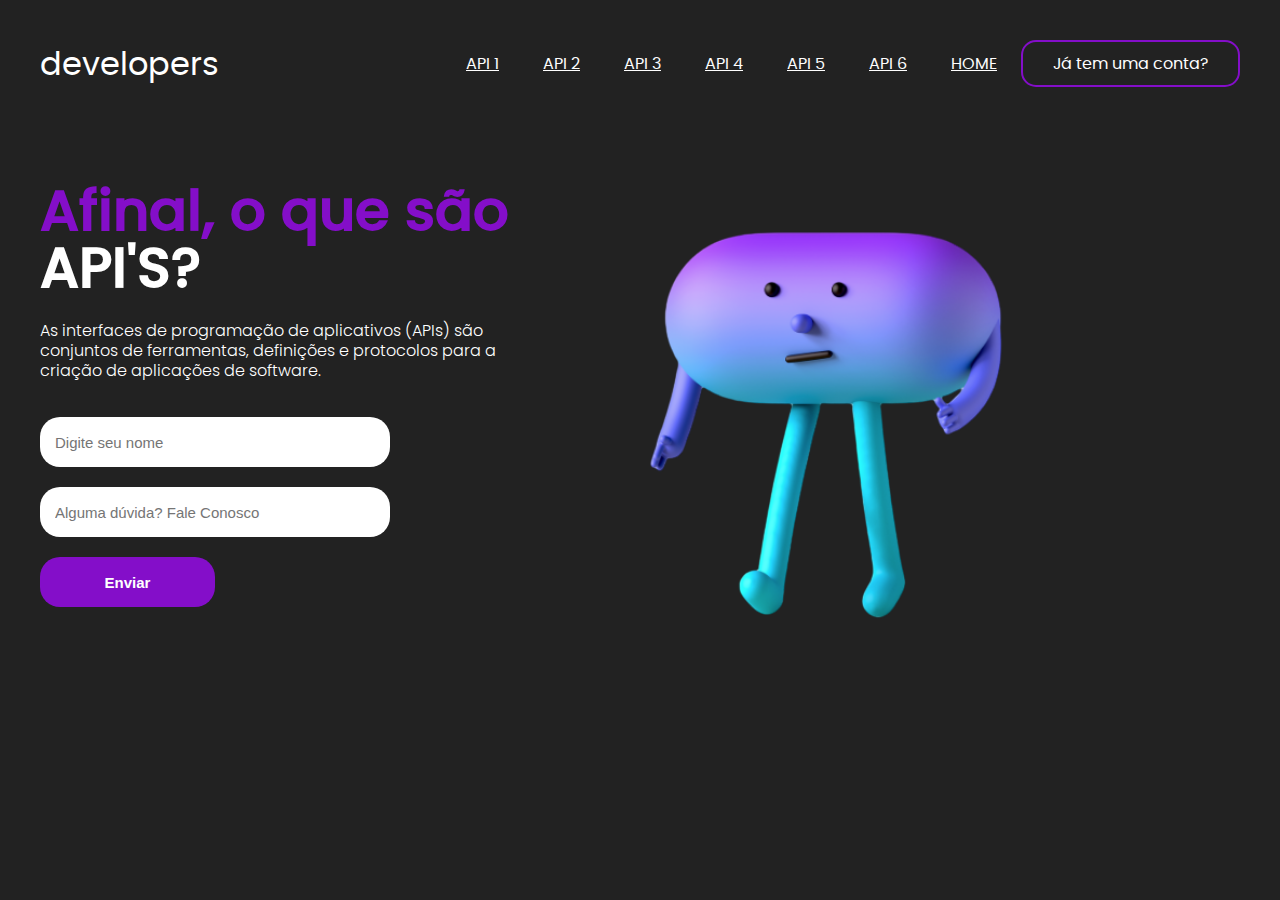
<file: index.html>
<!DOCTYPE html>
<html lang="en">
<head>
    <meta charset="UTF-8">
    <meta http-equiv="X-UA-Compatible" content="IE=edge">
    <meta name="viewport" content="width=device-width, initial-scale=1.0">
    <link href="styles/style.css" rel="stylesheet">
    <link href="styles/fonts.css" rel="stylesheet">
    <link href="styles/media.css" rel="stylesheet">
    <title>APIS- HOME</title>
</head>
<body>
    <header>
        <div id="title">
            <h1>developers</h1>
            <h1></h1>
        </div>

        <ul>
            <li><a href="cep.html">API 1</a></li>
            <li><a href="dolar.html">API 2</a></li>
            <li><a href="fake.html">API 3</a></li>
            <li><a href="clima.html">API 4</a></li>
            <li><a href="forms.html">API 5</a></li>
            <li><a href="musica.html">API 6</a></li>
            <li><a href="index.html">HOME</a></li>
            <a href="#" id="inscreva-se-btn"><li>Já tem uma conta?</li></a>
        </ul>
    </header>

    <main>
        <aside>
            <h2><span>Afinal, o que são</span></h2>
            <h2>API'S?</h2>
            <p>
                As interfaces de programação de aplicativos (APIs) são conjuntos de ferramentas, definições e protocolos para a criação de aplicações de software.
            </p>
            <form>
                <input type="text" placeholder="Digite seu nome">
                <input type="text" placeholder="Alguma dúvida? Fale Conosco">
                <input type="submit" value="Enviar">
            </form>
        </aside>

        <article>
            <img src="img/Logo.png" alt="boneco-roxo">
        </article>
    </main>
    
</body>
</html>
</file>
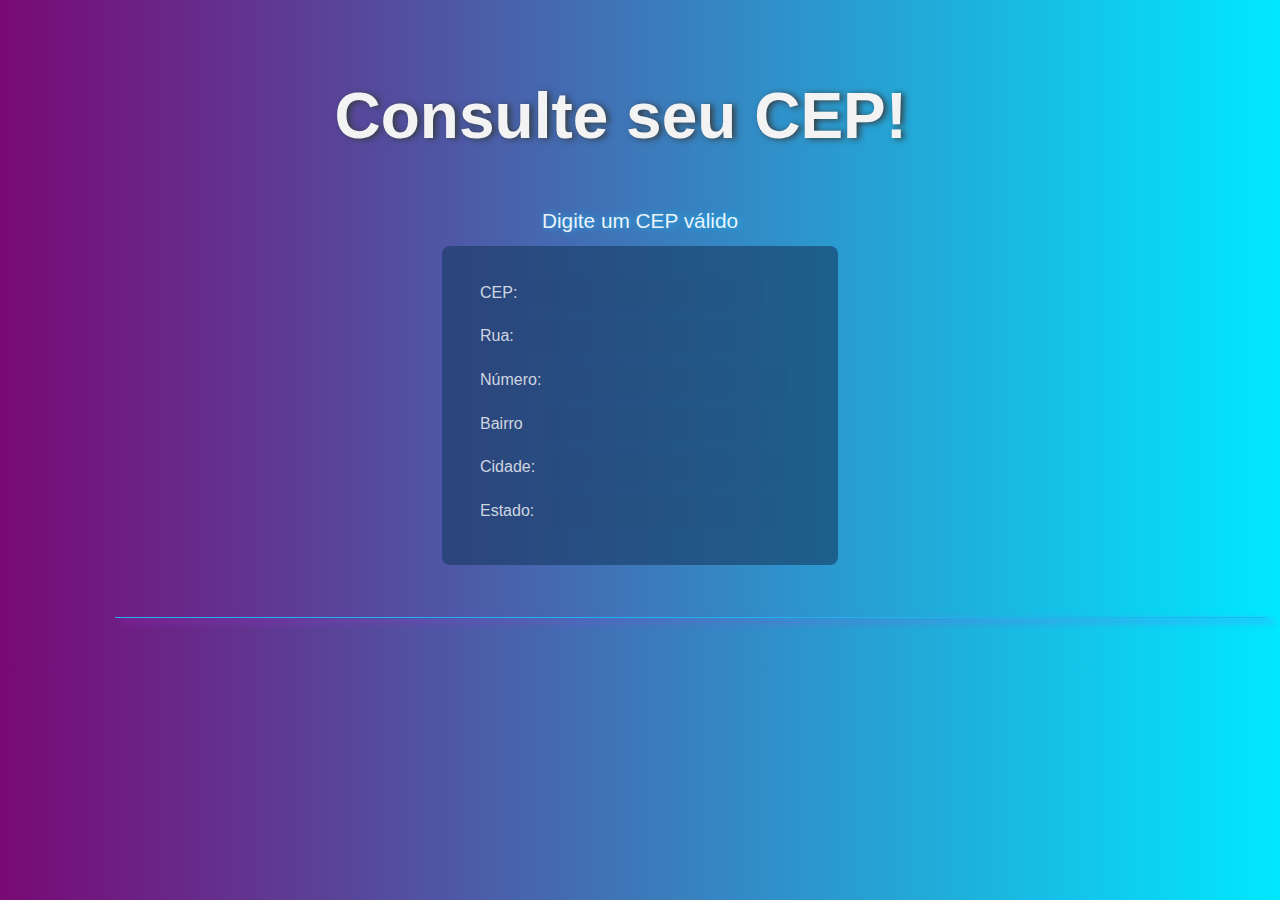
<file: cep.html>
<!DOCTYPE html>
<html lang="pt-br">
<head>
    <meta charset="UTF-8">
    <meta http-equiv="X-UA-Compatible" content="IE=edge">
    <meta name="viewport" content="width=device-width, initial-scale=1.0">
    <link href="https://cdn.jsdelivr.net/npm/bootstrap@5.3.0-alpha1/dist/css/bootstrap.min.css" rel="stylesheet" integrity="sha384-GLhlTQ8iRABdZLl6O3oVMWSktQOp6b7In1Zl3/Jr59b6EGGoI1aFkw7cmDA6j6gD" crossorigin="anonymous">
    <script src="https://cdn.jsdelivr.net/npm/bootstrap@5.3.0-alpha1/dist/js/bootstrap.bundle.min.js" integrity="sha384-w76AqPfDkMBDXo30jS1Sgez6pr3x5MlQ1ZAGC+nuZB+EYdgRZgiwxhTBTkF7CXvN" crossorigin="anonymous"></script>
    <link rel="icon" type="imagem/png" href="img/world.webp"/>
    <link rel="stylesheet" href="style9.css">
    <title>API- CEP</title>
</head>
<body>

    <div class="row">
        <div id="elementos" class="col-xs-12">
            <h1 id="titulo-endereco">Consulte seu CEP!</h1>
        </div>
        <div class="row">
            <div id="digite" class="col-12">
                <p id="digite">Digite um CEP válido</p>
            </div>
        </div>
        <div class="row">
            <div class="col-12">
                <fieldset>
                <div class="alinhar">
                <label class="label-cep" for="cep">CEP:</label>
                <input class="input-cep" type="text" id="cep" autocomplete="off">
            </div>
            <br>
            <div class="alinhar">
                <label class="label-cep" for="rua">Rua:</label>
                <input class="input-cep" type="text" id="rua" readonly>
                </div>
            <br>
                <div class="alinhar">
                <label class="label-cep" for="numero">Número:</label>
                <input class="input-cep" type="text" id="numero">
            </div>
            <br>
            <div class="alinhar">
                <label class="label-cep" for="bairro">Bairro</label>
                <input class="input-cep" type="text" id="bairro" readonly>
            </div>
            <br>
                <div class="alinhar">
                <label class="label-cep" for="cidade">Cidade:</label>
                <input class="input-cep" type="text" id="cidade" readonly>
            </div>
            <br>
                <div class="alinhar">
                <label class="label-cep" for="estado">Estado:</label>
                <input class="input-cep" type="text" id="estado" readonly>
            </div>
                </fieldset>
        </div>
    </div>
    <div class="row">
        <footer>
            <div class="linha"> </div>
        </footer>
    </div>  
</body>
<script>
    //preencher os inputs com arrow functions
    const preencherFormulario = (endereco) => {
    document.getElementById("rua").value = endereco.logradouro;
    document.getElementById("bairro").value = endereco.bairro;
    document.getElementById("cidade").value = endereco.localidade;
    document.getElementById("estado").value = endereco.uf;
}
//autopreenchimento
const cepValido = (cep) => {
    if (cep.length == 8) {
        return true;
    } else {
        return false;
    }
}
//buscar API
//Com async e await podemos trabalhar com código assíncrono em um estilo mais parecido com o bom e velho código síncrono.
const pesquisarCep = async () => {
    const cep = document.getElementById("cep").value;
    const url = `https://viacep.com.br/ws/${cep}/json/`;
    if (cepValido(cep)) {
        const dados = await fetch(url);
        const endereco = await dados.json();
            preencherFormulario(endereco);
        }
}
document.getElementById("cep").addEventListener("focusout", pesquisarCep);
</script>
</html>
</file>
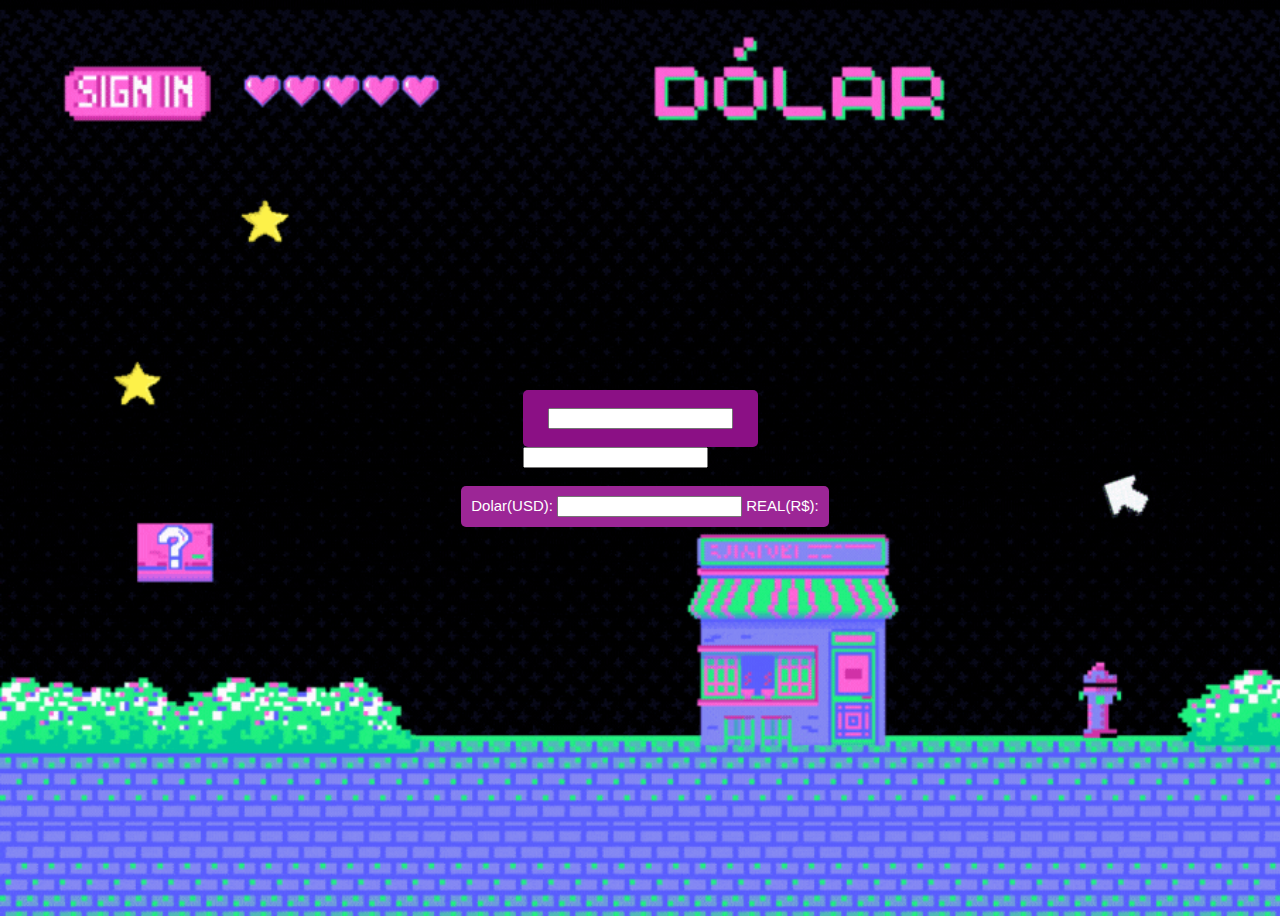
<file: dolar.html>
<!DOCTYPE html>
<html lang="pt-br">

<head>
    <meta charset="UTF-8">
    <meta http-equiv="X-UA-Compatible" content="IE=edge">
    <meta name="viewport" content="width=device-width, initial-scale=1.0">
    <title>API- Dolar </title>
    <link rel="stylesheet" href="style4.css">
   
</head>

<body>

        <div>
            <div class="dolar">
                <input type="text" id="dolar" readonly>
            </div>
    
            <div id="moeda" class>
                <input type="text" readonly>
            </div>
           
            <br>
        </div>
    
        <div class="conversao">
            <label>Dolar(USD): <input type="number" id="num1"></label>
            
            <label>REAL(R$): <span id="resultado"></span></label>
    
        </div>

    </div>

    <script src="js5.js"></script>




</body>

</html>
</file>
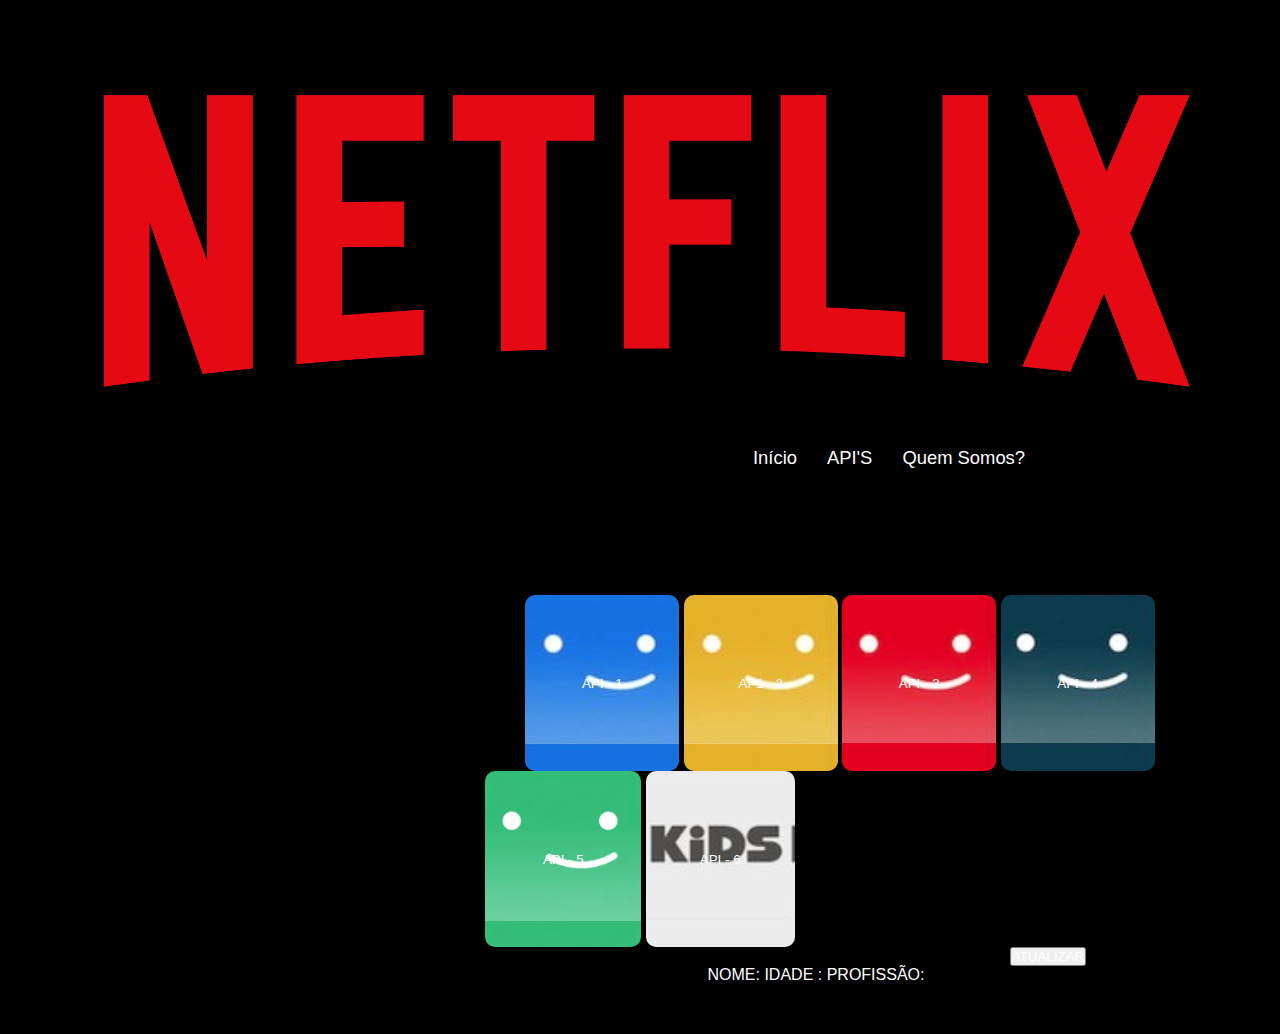
<file: fake.html>
<!DOCTYPE html>
<html lang="pt-br">
<head>
    <meta charset="UTF-8">
    <meta http-equiv="X-UA-Compatible" content="IE=edge">
    <meta name="viewport" content="width=device-width, initial-scale=1.0">
    <link rel="stylesheet" href="style3.css">
    <link href="https://cdn.jsdelivr.net/npm/bootstrap@5.3.0-alpha1/dist/css/bootstrap.min.css" rel="stylesheet" integrity="sha384-GLhlTQ8iRABdZLl6O3oVMWSktQOp6b7In1Zl3/Jr59b6EGGoI1aFkw7cmDA6j6gD" crossorigin="anonymous">
    <title>API- FAKE</title>
</head>

<body>

    <div class="header">
        <div class="logo">
            <a href="#">
                <img src="img/netflixlogo.png" alt="" width="100%">
            </a>
        </div>
    </div>

    
    <div class="nav-list">
        <ul>
            <li class="nav-item"><a href="login.html" class="nav-link">Início</a></li>
            <li class="nav-item"><a href="index.html" class="nav-link">API'S</a></li>
            <li class="nav-item"><a href="#" class="nav-link"> Quem Somos?</a></li>
        </ul>
    </div>
    <br><br><br><br><br><br><br>
    
    <div class="button">

        <button onclick="myfunction()" type="button" class="btn-primary">API - 1</button>
        <button onclick="myfunction2()" type="button" class="btn-success">AP1 - 2</button>
        <button  onclick="myfunction3()" type="button" class="btn-danger">API - 3</button>
        <button  onclick="myfunction4()" type="button" class="btn-warning">API - 4</button>
        <button  onclick="myfunction5()" type="button" class="btn-info">API - 5</button>
        <button  onclick="myfunction6()" type="button" class="btn-light">API - 6</button>
    </div>

    <div class="atualizar">
        <input type="button" class="btn-outline-dark" value="ATUALIZAR" id="atualizar" onclick="window.location.reload()">

    </div><br>

    <div class="container">
        <div class="dados">
            <label for="nome">NOME: </label>
            <div id="nome"></div>
        

            <label for="idade">IDADE : </label>
            <div id="idade"></div>

            <label for="profissao">PROFISSÃO: </label>
            <div id="profissao"></div>
        </div>
        

        <div class="imgs" id="image"></div>
       
    <script src="js1.js"></script>

</body>
</html>
</file>
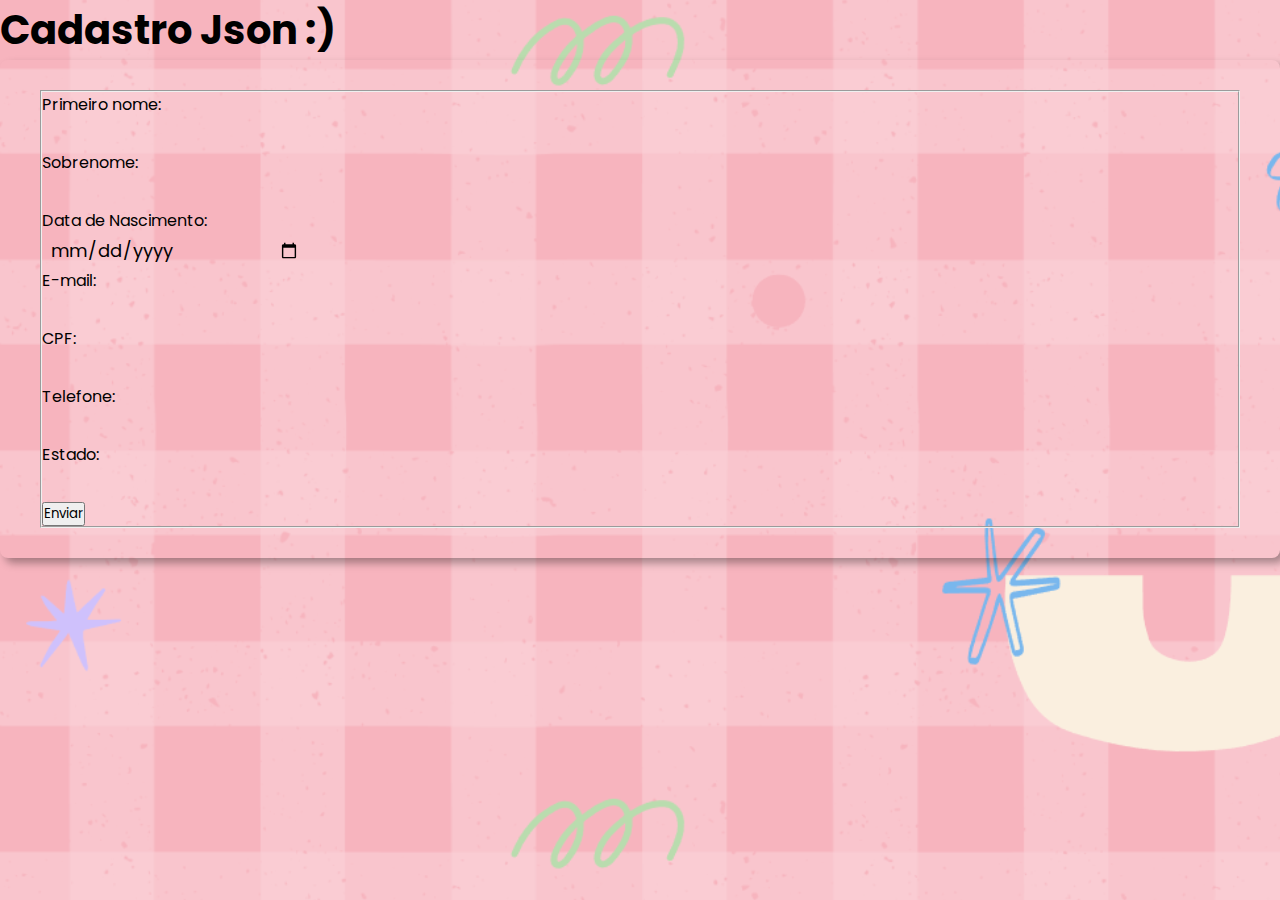
<file: forms.html>
<!DOCTYPE html>
<html lang="pt-br">
<head>
    <meta charset="UTF-8">
    <meta http-equiv="X-UA-Compatible" content="IE=edge">
    <meta name="viewport" content="width=device-width, initial-scale=1.0">

    <link rel="stylesheet" href="style5.css">
    
    <title>API- FORMS</title>
</head>
<body>   
    <main>
        
        <div id="formulario">
            <div id="form_header">
                <h1>Cadastro Json :)</h1>
            </div>
                <form id="login_form">
        
                    <div class="input-box">
                        <fieldset>

                            <label>
                                Primeiro nome:
                            </label>
                            <div class="input-field">

                                <input type="text" id="nome" autocomplete="off" >
                            </div>
                            
                        
                        
                    
                        
                            <label >
                                Sobrenome:
                            </label>
                            <div class="input-field">
                                <input type="text" id="sobrenome" autocomplete="off" >
                            </div>
                            
                       


                        
                            <label>
                                Data de Nascimento:
                            </label>
                            <div class="input-field">
                                <input type="date" id="data" autocomplete="off" >
                            </div>
                        


                        
                            <label>
                                E-mail:
                            </label>
                            <div class="input-field">
                                
                                <input type="email" id="email" autocomplete="off" >
                            </div>
                            
                       


                        
                            <label>
                                CPF:
                            </label>
                            <div class="input-field">
                                
                                <input type="text" id="cpf" autocomplete="off" >
                            </div>
                        
                        

                        
                            <label>
                                Telefone:
                            </label>
                            <div class="input-field">
                            
                                <input type="tel" id="telefone" autocomplete="off" >
                            </div>
                        
                            

                       
                            <label>
                                Estado:
                            </label>
                            <div class="input-field">
                                
                                <input type="text" id="estado" autocomplete="off" >
                            </div>
                        
                                
                        
                            <button onclick="guardaFormulario()">Enviar</button>
                        
                    </div>
                </form>
        </div>
        
        
    
        <div id="imprimir">
            <br><br>
            <div id="nome1"></div>
            <br />

            <div id="sobrenome1"></div>
            <br />

            <div id="data1"></div>
            <br />

            <div id="email1"></div>
            <br />

            <div id="cpf1"></div>
            <br />

            <div id="telefone1"></div>
            <br />

            <div id="estado1"></div>
            <br />
        </div>
    </main>

    <script src="js3.js"></script>
</body>
</html>
</file>
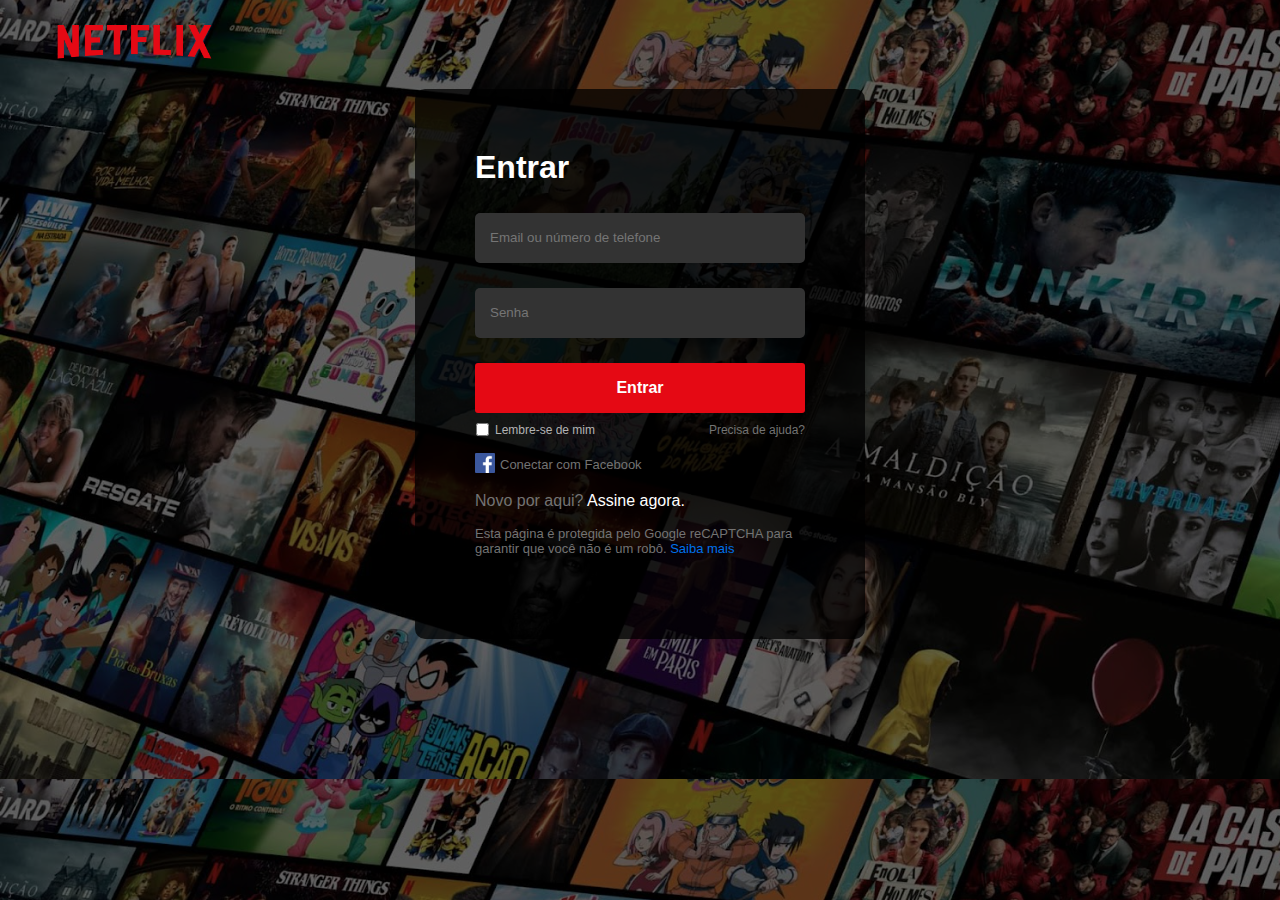
<file: login.html>
<!DOCTYPE html>
<html lang="pt-br">

<head>
    <meta charset="UTF-8">
    <meta http-equiv="X-UA-Compatible" content="IE=edge">
    <meta name="viewport" content="width=device-width, initial-scale=1.0">
    <link rel="stylesheet" href="style8.css">
    <title>Document</title>
</head>

<body>
    <div class="header">
        <div class="logo">
            <a href="#">
                <img src="img/netflixlogo.png" alt="">
            </a>
        </div>
    </div>

    <div class="login_body">
        <div class="login_box">
            <h2>Entrar</h2>
            <form>
                <div class="input_box">
                    <input required type="email" placeholder="Email ou número de telefone">
                </div>

                <div class="input_box">
                    <input required type="password" placeholder="Senha">
                </div>

                <div>
                    <button class="submit">
                        Entrar
                    </button>
                </div>
            </form>

            <div class="support">
                <div class="remember">
                    <span><input type="checkbox" style="margin: 0;padding: 0; height: 13px;"></span>
                    <span>Lembre-se de mim</span>
                </div>
                <div class="help">
                    <a href="#">
                        Precisa de ajuda?
                    </a>
                </div>
            </div>

            <div class="login_footer">
                <div class="login_facebook">
                    <span><img height="20px" src="img/Facebook_logo.png" alt="facebook"></span>
                    <span><a href="#">Conectar com Facebook</a></span>
                </div>

                <div class="sign_up">
                    <p>Novo por aqui? <a href="#">Assine agora.</a></p>
                </div>

                <div class="terms">
                    <p>Esta página é protegida pelo Google reCAPTCHA para garantir que você não é um robô. <a href="#">Saiba mais</a></p>
                </div>
            </div>
        </div>
    </div>
</body>

</html>
</file>
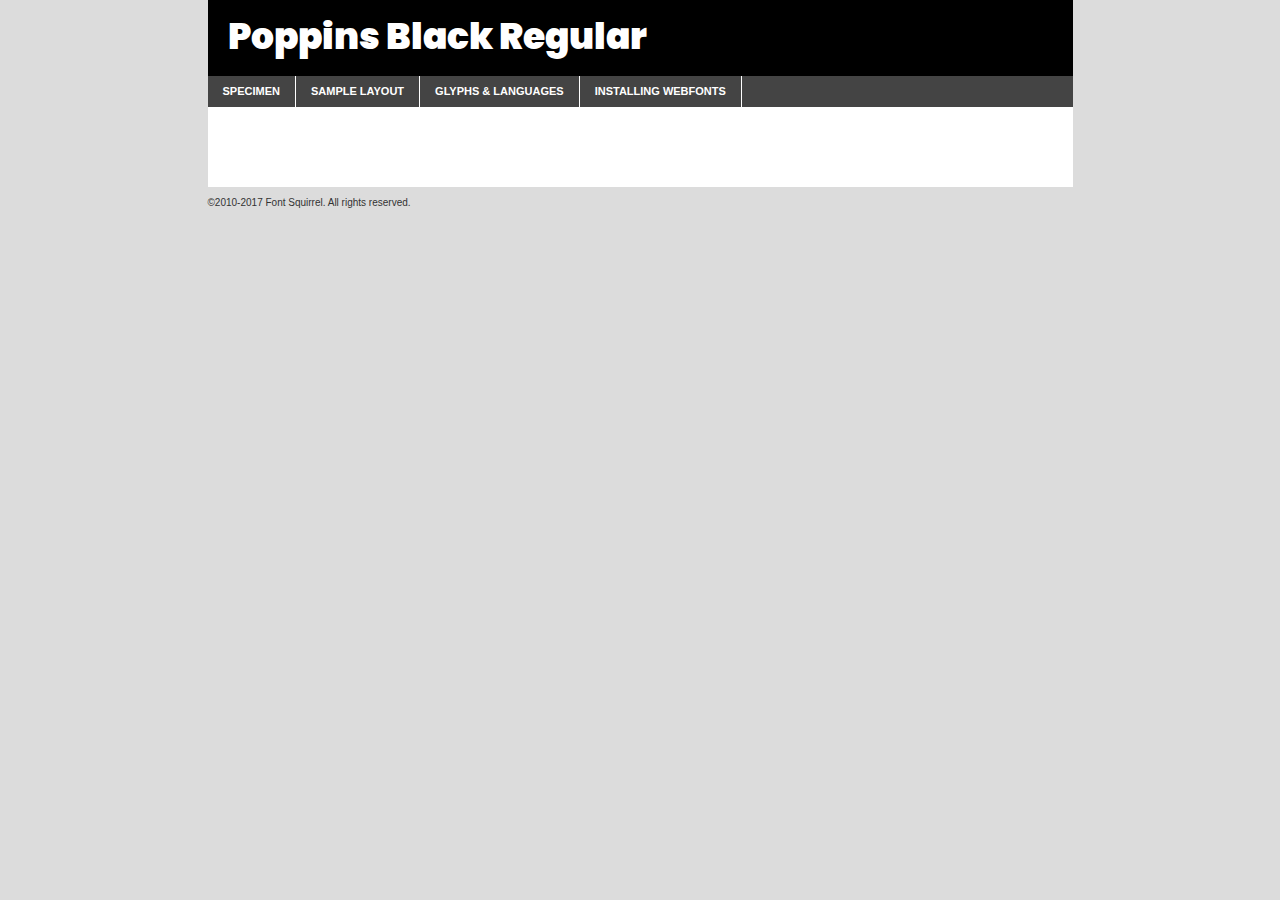
<file: components/fonts/poppins-black-demo.html>
<!DOCTYPE html PUBLIC "-//W3C//DTD XHTML 1.0 Transitional//EN"
	"http://www.w3.org/TR/xhtml1/DTD/xhtml1-transitional.dtd">

<html xmlns="http://www.w3.org/1999/xhtml" xml:lang="en" lang="en">
<head>
	<meta http-equiv="Content-Type" content="text/html; charset=utf-8" />
	<script src="http://ajax.googleapis.com/ajax/libs/jquery/1.7.2/jquery.min.js" type="text/javascript" charset="utf-8"></script>
	<script type="text/javascript">
	(function($){$.fn.easyTabs=function(option){var param=jQuery.extend({fadeSpeed:"fast",defaultContent:1,activeClass:'active'},option);$(this).each(function(){var thisId="#"+this.id;if(param.defaultContent==''){param.defaultContent=1;}
	if(typeof param.defaultContent=="number")
	{var defaultTab=$(thisId+" .tabs li:eq("+(param.defaultContent-1)+") a").attr('href').substr(1);}else{var defaultTab=param.defaultContent;}
	$(thisId+" .tabs li a").each(function(){var tabToHide=$(this).attr('href').substr(1);$("#"+tabToHide).addClass('easytabs-tab-content');});hideAll();changeContent(defaultTab);function hideAll(){$(thisId+" .easytabs-tab-content").hide();}
	function changeContent(tabId){hideAll();$(thisId+" .tabs li").removeClass(param.activeClass);$(thisId+" .tabs li a[href=#"+tabId+"]").closest('li').addClass(param.activeClass);if(param.fadeSpeed!="none")
	{$(thisId+" #"+tabId).fadeIn(param.fadeSpeed);}else{$(thisId+" #"+tabId).show();}}
	$(thisId+" .tabs li").click(function(){var tabId=$(this).find('a').attr('href').substr(1);changeContent(tabId);return false;});});}})(jQuery);
	</script>
	<link rel="stylesheet" href="specimen_files/specimen_stylesheet.css" type="text/css" charset="utf-8" />
	<link rel="stylesheet" href="stylesheet.css" type="text/css" charset="utf-8" />

	<style type="text/css">
					body{
				font-family: 'poppinsblack';
							}
		</style>

	<title>Poppins Black Regular Specimen</title>
	
	
	<script type="text/javascript" charset="utf-8">
		$(document).ready(function() {
			$('#container').easyTabs({defaultContent:1});
		});
	</script>
</head>

<body>
<div id="container">
	<div id="header">
		Poppins Black Regular	</div>
	<ul class="tabs">
		<li><a href="#specimen">Specimen</a></li>
		<li><a href="#layout">Sample Layout</a></li>
				<li><a href="#glyphs">Glyphs &amp; Languages</a></li>
		<li><a href="#installing">Installing Webfonts</a></li>
		
	</ul>
	
	<div id="main_content">

		
			<div id="specimen">
		
				<div class="section">
					<div class="grid12 firstcol">
						<div class="huge">AaBb</div>
					</div>
				</div>
		
				<div class="section">
					<div class="glyph_range">A&#x200B;B&#x200b;C&#x200b;D&#x200b;E&#x200b;F&#x200b;G&#x200b;H&#x200b;I&#x200b;J&#x200b;K&#x200b;L&#x200b;M&#x200b;N&#x200b;O&#x200b;P&#x200b;Q&#x200b;R&#x200b;S&#x200b;T&#x200b;U&#x200b;V&#x200b;W&#x200b;X&#x200b;Y&#x200b;Z&#x200b;a&#x200b;b&#x200b;c&#x200b;d&#x200b;e&#x200b;f&#x200b;g&#x200b;h&#x200b;i&#x200b;j&#x200b;k&#x200b;l&#x200b;m&#x200b;n&#x200b;o&#x200b;p&#x200b;q&#x200b;r&#x200b;s&#x200b;t&#x200b;u&#x200b;v&#x200b;w&#x200b;x&#x200b;y&#x200b;z&#x200b;1&#x200b;2&#x200b;3&#x200b;4&#x200b;5&#x200b;6&#x200b;7&#x200b;8&#x200b;9&#x200b;0&#x200b;&amp;&#x200b;.&#x200b;,&#x200b;?&#x200b;!&#x200b;&#64;&#x200b;(&#x200b;)&#x200b;#&#x200b;$&#x200b;%&#x200b;*&#x200b;+&#x200b;-&#x200b;=&#x200b;:&#x200b;;</div>
				</div>
				<div class="section">
					<div class="grid12 firstcol">
						<table class="sample_table">
							<tr><td>10</td><td class="size10">abcdefghijklmnopqrstuvwxyzABCDEFGHIJKLMNOPQRSTUVWXYZ0123456789abcdefghijklmnopqrstuvwxyzABCDEFGHIJKLMNOPQRSTUVWXYZ0123456789abcdefghijklmnopqrstuvwxyzABCDEFGHIJKLMNOPQRSTUVWXYZ</td></tr>
							<tr><td>11</td><td class="size11">abcdefghijklmnopqrstuvwxyzABCDEFGHIJKLMNOPQRSTUVWXYZ0123456789abcdefghijklmnopqrstuvwxyzABCDEFGHIJKLMNOPQRSTUVWXYZ0123456789abcdefghijklmnopqrstuvwxyzABCDEFGHIJKLMNOPQRSTUVWXYZ</td></tr>
							<tr><td>12</td><td class="size12">abcdefghijklmnopqrstuvwxyzABCDEFGHIJKLMNOPQRSTUVWXYZ0123456789abcdefghijklmnopqrstuvwxyzABCDEFGHIJKLMNOPQRSTUVWXYZ0123456789abcdefghijklmnopqrstuvwxyzABCDEFGHIJKLMNOPQRSTUVWXYZ</td></tr>
							<tr><td>13</td><td class="size13">abcdefghijklmnopqrstuvwxyzABCDEFGHIJKLMNOPQRSTUVWXYZ0123456789abcdefghijklmnopqrstuvwxyzABCDEFGHIJKLMNOPQRSTUVWXYZ0123456789abcdefghijklmnopqrstuvwxyzABCDEFGHIJKLMNOPQRSTUVWXYZ</td></tr>
							<tr><td>14</td><td class="size14">abcdefghijklmnopqrstuvwxyzABCDEFGHIJKLMNOPQRSTUVWXYZ0123456789abcdefghijklmnopqrstuvwxyzABCDEFGHIJKLMNOPQRSTUVWXYZ0123456789abcdefghijklmnopqrstuvwxyzABCDEFGHIJKLMNOPQRSTUVWXYZ</td></tr>
							<tr><td>16</td><td class="size16">abcdefghijklmnopqrstuvwxyzABCDEFGHIJKLMNOPQRSTUVWXYZ0123456789abcdefghijklmnopqrstuvwxyzABCDEFGHIJKLMNOPQRSTUVWXYZ</td></tr>
							<tr><td>18</td><td class="size18">abcdefghijklmnopqrstuvwxyzABCDEFGHIJKLMNOPQRSTUVWXYZ0123456789abcdefghijklmnopqrstuvwxyzABCDEFGHIJKLMNOPQRSTUVWXYZ</td></tr>
							<tr><td>20</td><td class="size20">abcdefghijklmnopqrstuvwxyzABCDEFGHIJKLMNOPQRSTUVWXYZ0123456789abcdefghijklmnopqrstuvwxyzABCDEFGHIJKLMNOPQRSTUVWXYZ</td></tr>
							<tr><td>24</td><td class="size24">abcdefghijklmnopqrstuvwxyzABCDEFGHIJKLMNOPQRSTUVWXYZ0123456789abcdefghijklmnopqrstuvwxyzABCDEFGHIJKLMNOPQRSTUVWXYZ</td></tr>
							<tr><td>30</td><td class="size30">abcdefghijklmnopqrstuvwxyzABCDEFGHIJKLMNOPQRSTUVWXYZ0123456789abcdefghijklmnopqrstuvwxyzABCDEFGHIJKLMNOPQRSTUVWXYZ</td></tr>
							<tr><td>36</td><td class="size36">abcdefghijklmnopqrstuvwxyzABCDEFGHIJKLMNOPQRSTUVWXYZ0123456789abcdefghijklmnopqrstuvwxyzABCDEFGHIJKLMNOPQRSTUVWXYZ</td></tr>
							<tr><td>48</td><td class="size48">abcdefghijklmnopqrstuvwxyzABCDEFGHIJKLMNOPQRSTUVWXYZ0123456789abcdefghijklmnopqrstuvwxyzABCDEFGHIJKLMNOPQRSTUVWXYZ</td></tr>
							<tr><td>60</td><td class="size60">abcdefghijklmnopqrstuvwxyzABCDEFGHIJKLMNOPQRSTUVWXYZ0123456789abcdefghijklmnopqrstuvwxyzABCDEFGHIJKLMNOPQRSTUVWXYZ</td></tr>
							<tr><td>72</td><td class="size72">abcdefghijklmnopqrstuvwxyzABCDEFGHIJKLMNOPQRSTUVWXYZ0123456789abcdefghijklmnopqrstuvwxyzABCDEFGHIJKLMNOPQRSTUVWXYZ</td></tr>
							<tr><td>90</td><td class="size90">abcdefghijklmnopqrstuvwxyzABCDEFGHIJKLMNOPQRSTUVWXYZ0123456789abcdefghijklmnopqrstuvwxyzABCDEFGHIJKLMNOPQRSTUVWXYZ</td></tr>
						</table>
				
					</div>
			
				</div>
		
		
		
								<div class="section" id="bodycomparison">


										<div id="xheight">
				<div class="fontbody">&#x25FC;&#x25FC;&#x25FC;&#x25FC;&#x25FC;&#x25FC;&#x25FC;&#x25FC;&#x25FC;&#x25FC;&#x25FC;&#x25FC;&#x25FC;&#x25FC;&#x25FC;&#x25FC;&#x25FC;&#x25FC;&#x25FC;&#x25FC;&#x25FC;&#x25FC;&#x25FC;&#x25FC;&#x25FC;&#x25FC;&#x25FC;&#x25FC;&#x25FC;&#x25FC;&#x25FC;&#x25FC;&#x25FC;&#x25FC;&#x25FC;&#x25FC;&#x25FC;&#x25FC;&#x25FC;&#x25FC;&#x25FC;&#x25FC;&#x25FC;&#x25FC;&#x25FC;&#x25FC;&#x25FC;&#x25FC;&#x25FC;&#x25FC;&#x25FC;&#x25FC;&#x25FC;&#x25FC;&#x25FC;&#x25FC;&#x25FC;&#x25FC;&#x25FC;&#x25FC;&#x25FC;&#x25FC;&#x25FC;&#x25FC;&#x25FC;&#x25FC;&#x25FC;&#x25FC;&#x25FC;&#x25FC;&#x25FC;&#x25FC;&#x25FC;&#x25FC;&#x25FC;&#x25FC;&#x25FC;&#x25FC;&#x25FC;&#x25FC;&#x25FC;&#x25FC;&#x25FC;&#x25FC;&#x25FC;&#x25FC;&#x25FC;&#x25FC;&#x25FC;&#x25FC;&#x25FC;&#x25FC;&#x25FC;&#x25FC;&#x25FC;&#x25FC;&#x25FC;&#x25FC;&#x25FC;body</div><div class="arialbody">body</div><div class="verdanabody">body</div><div class="georgiabody">body</div></div>
										<div class="fontbody" style="z-index:1">
											body<span>Poppins Black Regular</span>
										</div>
										<div class="arialbody" style="z-index:1">
											body<span>Arial</span>
										</div>
										<div class="verdanabody" style="z-index:1">
											body<span>Verdana</span>
										</div>
										<div class="georgiabody" style="z-index:1">
											body<span>Georgia</span>
										</div>



								</div>
		
		
				<div class="section psample psample_row1" id="">
					
					<div class="grid2 firstcol">
						<p class="size10"><span>10.</span>Aenean lacinia bibendum nulla sed consectetur. Fusce dapibus, tellus ac cursus commodo, tortor mauris condimentum nibh, ut fermentum massa justo sit amet risus. Nullam id dolor id nibh ultricies vehicula ut id elit. Cum sociis natoque penatibus et magnis dis parturient montes, nascetur ridiculus mus. Nulla vitae elit libero, a pharetra augue.</p>
			
					</div>
					<div class="grid3">
						<p class="size11"><span>11.</span>Aenean lacinia bibendum nulla sed consectetur. Fusce dapibus, tellus ac cursus commodo, tortor mauris condimentum nibh, ut fermentum massa justo sit amet risus. Nullam id dolor id nibh ultricies vehicula ut id elit. Cum sociis natoque penatibus et magnis dis parturient montes, nascetur ridiculus mus. Nulla vitae elit libero, a pharetra augue.</p>
			
					</div>
					<div class="grid3">
						<p class="size12"><span>12.</span>Aenean lacinia bibendum nulla sed consectetur. Fusce dapibus, tellus ac cursus commodo, tortor mauris condimentum nibh, ut fermentum massa justo sit amet risus. Nullam id dolor id nibh ultricies vehicula ut id elit. Cum sociis natoque penatibus et magnis dis parturient montes, nascetur ridiculus mus. Nulla vitae elit libero, a pharetra augue.</p>
			
					</div>
					<div class="grid4">
						<p class="size13"><span>13.</span>Aenean lacinia bibendum nulla sed consectetur. Fusce dapibus, tellus ac cursus commodo, tortor mauris condimentum nibh, ut fermentum massa justo sit amet risus. Nullam id dolor id nibh ultricies vehicula ut id elit. Cum sociis natoque penatibus et magnis dis parturient montes, nascetur ridiculus mus. Nulla vitae elit libero, a pharetra augue.</p>
			
					</div>
					<div class="white_blend"></div>
					
				</div>
				<div class="section psample psample_row2" id="">
					<div class="grid3 firstcol">
						<p class="size14"><span>14.</span>Aenean lacinia bibendum nulla sed consectetur. Fusce dapibus, tellus ac cursus commodo, tortor mauris condimentum nibh, ut fermentum massa justo sit amet risus. Nullam id dolor id nibh ultricies vehicula ut id elit. Cum sociis natoque penatibus et magnis dis parturient montes, nascetur ridiculus mus. Nulla vitae elit libero, a pharetra augue.</p>
			
					</div>
					<div class="grid4">
						<p class="size16"><span>16.</span>Aenean lacinia bibendum nulla sed consectetur. Fusce dapibus, tellus ac cursus commodo, tortor mauris condimentum nibh, ut fermentum massa justo sit amet risus. Nullam id dolor id nibh ultricies vehicula ut id elit. Cum sociis natoque penatibus et magnis dis parturient montes, nascetur ridiculus mus. Nulla vitae elit libero, a pharetra augue.</p>
			
					</div>
					<div class="grid5">
						<p class="size18"><span>18.</span>Aenean lacinia bibendum nulla sed consectetur. Fusce dapibus, tellus ac cursus commodo, tortor mauris condimentum nibh, ut fermentum massa justo sit amet risus. Nullam id dolor id nibh ultricies vehicula ut id elit. Cum sociis natoque penatibus et magnis dis parturient montes, nascetur ridiculus mus. Nulla vitae elit libero, a pharetra augue.</p>
			
					</div>

					<div class="white_blend"></div>

				</div>
				
				<div class="section psample psample_row3" id="">
					<div class="grid5 firstcol">
						<p class="size20"><span>20.</span>Aenean lacinia bibendum nulla sed consectetur. Fusce dapibus, tellus ac cursus commodo, tortor mauris condimentum nibh, ut fermentum massa justo sit amet risus. Nullam id dolor id nibh ultricies vehicula ut id elit. Cum sociis natoque penatibus et magnis dis parturient montes, nascetur ridiculus mus. Nulla vitae elit libero, a pharetra augue.</p>
					</div>
					<div class="grid7">
						<p class="size24"><span>24.</span>Aenean lacinia bibendum nulla sed consectetur. Fusce dapibus, tellus ac cursus commodo, tortor mauris condimentum nibh, ut fermentum massa justo sit amet risus. Nullam id dolor id nibh ultricies vehicula ut id elit. Cum sociis natoque penatibus et magnis dis parturient montes, nascetur ridiculus mus. Nulla vitae elit libero, a pharetra augue.</p>
					</div>
					
					<div class="white_blend"></div>
					
				</div>
				
				<div class="section psample psample_row4" id="">
					<div class="grid12 firstcol">
						<p class="size30"><span>30.</span>Aenean lacinia bibendum nulla sed consectetur. Fusce dapibus, tellus ac cursus commodo, tortor mauris condimentum nibh, ut fermentum massa justo sit amet risus. Nullam id dolor id nibh ultricies vehicula ut id elit. Cum sociis natoque penatibus et magnis dis parturient montes, nascetur ridiculus mus. Nulla vitae elit libero, a pharetra augue.</p>
					</div>
					<div class="white_blend"></div>
					
				</div>
				
				
				
				<div class="section psample psample_row1 fullreverse">
					<div class="grid2 firstcol">
						<p class="size10"><span>10.</span>Aenean lacinia bibendum nulla sed consectetur. Fusce dapibus, tellus ac cursus commodo, tortor mauris condimentum nibh, ut fermentum massa justo sit amet risus. Nullam id dolor id nibh ultricies vehicula ut id elit. Cum sociis natoque penatibus et magnis dis parturient montes, nascetur ridiculus mus. Nulla vitae elit libero, a pharetra augue.</p>
			
					</div>
					<div class="grid3">
						<p class="size11"><span>11.</span>Aenean lacinia bibendum nulla sed consectetur. Fusce dapibus, tellus ac cursus commodo, tortor mauris condimentum nibh, ut fermentum massa justo sit amet risus. Nullam id dolor id nibh ultricies vehicula ut id elit. Cum sociis natoque penatibus et magnis dis parturient montes, nascetur ridiculus mus. Nulla vitae elit libero, a pharetra augue.</p>
			
					</div>
					<div class="grid3">
						<p class="size12"><span>12.</span>Aenean lacinia bibendum nulla sed consectetur. Fusce dapibus, tellus ac cursus commodo, tortor mauris condimentum nibh, ut fermentum massa justo sit amet risus. Nullam id dolor id nibh ultricies vehicula ut id elit. Cum sociis natoque penatibus et magnis dis parturient montes, nascetur ridiculus mus. Nulla vitae elit libero, a pharetra augue.</p>
			
					</div>
					<div class="grid4">
						<p class="size13"><span>13.</span>Aenean lacinia bibendum nulla sed consectetur. Fusce dapibus, tellus ac cursus commodo, tortor mauris condimentum nibh, ut fermentum massa justo sit amet risus. Nullam id dolor id nibh ultricies vehicula ut id elit. Cum sociis natoque penatibus et magnis dis parturient montes, nascetur ridiculus mus. Nulla vitae elit libero, a pharetra augue.</p>
			
					</div>
					<div class="black_blend"></div>
					
				</div>
				
				<div class="section psample psample_row2 fullreverse">
					<div class="grid3 firstcol">
						<p class="size14"><span>14.</span>Aenean lacinia bibendum nulla sed consectetur. Fusce dapibus, tellus ac cursus commodo, tortor mauris condimentum nibh, ut fermentum massa justo sit amet risus. Nullam id dolor id nibh ultricies vehicula ut id elit. Cum sociis natoque penatibus et magnis dis parturient montes, nascetur ridiculus mus. Nulla vitae elit libero, a pharetra augue.</p>
			
					</div>
					<div class="grid4">
						<p class="size16"><span>16.</span>Aenean lacinia bibendum nulla sed consectetur. Fusce dapibus, tellus ac cursus commodo, tortor mauris condimentum nibh, ut fermentum massa justo sit amet risus. Nullam id dolor id nibh ultricies vehicula ut id elit. Cum sociis natoque penatibus et magnis dis parturient montes, nascetur ridiculus mus. Nulla vitae elit libero, a pharetra augue.</p>
			
					</div>
					<div class="grid5">
						<p class="size18"><span>18.</span>Aenean lacinia bibendum nulla sed consectetur. Fusce dapibus, tellus ac cursus commodo, tortor mauris condimentum nibh, ut fermentum massa justo sit amet risus. Nullam id dolor id nibh ultricies vehicula ut id elit. Cum sociis natoque penatibus et magnis dis parturient montes, nascetur ridiculus mus. Nulla vitae elit libero, a pharetra augue.</p>
			
					</div>
					<div class="black_blend"></div>

				</div>
				
				<div class="section psample fullreverse psample_row3" id="">
					<div class="grid5 firstcol">
						<p class="size20"><span>20.</span>Aenean lacinia bibendum nulla sed consectetur. Fusce dapibus, tellus ac cursus commodo, tortor mauris condimentum nibh, ut fermentum massa justo sit amet risus. Nullam id dolor id nibh ultricies vehicula ut id elit. Cum sociis natoque penatibus et magnis dis parturient montes, nascetur ridiculus mus. Nulla vitae elit libero, a pharetra augue.</p>
					</div>
					<div class="grid7">
						<p class="size24"><span>24.</span>Aenean lacinia bibendum nulla sed consectetur. Fusce dapibus, tellus ac cursus commodo, tortor mauris condimentum nibh, ut fermentum massa justo sit amet risus. Nullam id dolor id nibh ultricies vehicula ut id elit. Cum sociis natoque penatibus et magnis dis parturient montes, nascetur ridiculus mus. Nulla vitae elit libero, a pharetra augue.</p>
					</div>
					
					<div class="black_blend"></div>
					
				</div>
				
				<div class="section psample fullreverse psample_row4" id="" style="border-bottom: 20px #000 solid;">
					<div class="grid12 firstcol">
						<p class="size30"><span>30.</span>Aenean lacinia bibendum nulla sed consectetur. Fusce dapibus, tellus ac cursus commodo, tortor mauris condimentum nibh, ut fermentum massa justo sit amet risus. Nullam id dolor id nibh ultricies vehicula ut id elit. Cum sociis natoque penatibus et magnis dis parturient montes, nascetur ridiculus mus. Nulla vitae elit libero, a pharetra augue.</p>
					</div>
					<div class="black_blend"></div>
					
				</div>
				
				
				
				
			</div>
			
			<div id="layout">
				
				<div class="section">
					
					<div class="grid12 firstcol">
						<h1>Lorem Ipsum Dolor</h1>
						<h2>Etiam porta sem malesuada magna mollis euismod</h2>
						
						<p class="byline">By <a href="#link">Aenean Lacinia</a></p>
					</div>
				</div>
				<div class="section">
					<div class="grid8 firstcol">
						<p class="large">Donec sed odio dui. Morbi leo risus, porta ac consectetur ac, vestibulum at eros. Fusce dapibus, tellus ac cursus commodo, tortor mauris condimentum nibh, ut fermentum massa justo sit amet risus. </p>

						
						<h3>Pellentesque ornare sem</h3>

						<p>Maecenas sed diam eget risus varius blandit sit amet non magna. Maecenas faucibus mollis interdum. Donec ullamcorper nulla non metus auctor fringilla. Nullam id dolor id nibh ultricies vehicula ut id elit. Nullam id dolor id nibh ultricies vehicula ut id elit. </p>

						<p>Aenean eu leo quam. Pellentesque ornare sem lacinia quam venenatis vestibulum. Lorem ipsum dolor sit amet, consectetur adipiscing elit. Cum sociis natoque penatibus et magnis dis parturient montes, nascetur ridiculus mus. </p>

						<p>Nulla vitae elit libero, a pharetra augue. Praesent commodo cursus magna, vel scelerisque nisl consectetur et. Aenean lacinia bibendum nulla sed consectetur. </p>

						<p>Nullam quis risus eget urna mollis ornare vel eu leo. Nullam quis risus eget urna mollis ornare vel eu leo. Maecenas sed diam eget risus varius blandit sit amet non magna. Donec ullamcorper nulla non metus auctor fringilla. </p>

						<h3>Cras mattis consectetur</h3>

						<p>Aenean eu leo quam. Pellentesque ornare sem lacinia quam venenatis vestibulum. Aenean lacinia bibendum nulla sed consectetur. Integer posuere erat a ante venenatis dapibus posuere velit aliquet. Cras mattis consectetur purus sit amet fermentum. </p>

						<p>Nullam id dolor id nibh ultricies vehicula ut id elit. Nullam quis risus eget urna mollis ornare vel eu leo. Cras mattis consectetur purus sit amet fermentum.</p>
					</div>
					
					<div class="grid4 sidebar">
						
						<div class="box reverse">
							<p class="last">Nullam quis risus eget urna mollis ornare vel eu leo. Donec ullamcorper nulla non metus auctor fringilla. Cras mattis consectetur purus sit amet fermentum. Sed posuere consectetur est at lobortis. Lorem ipsum dolor sit amet, consectetur adipiscing elit. </p>
						</div>
						
						<p class="caption">Maecenas sed diam eget risus varius.</p>

						<p>Vestibulum id ligula porta felis euismod semper. Integer posuere erat a ante venenatis dapibus posuere velit aliquet. Vestibulum id ligula porta felis euismod semper. Sed posuere consectetur est at lobortis. Maecenas sed diam eget risus varius blandit sit amet non magna. Fusce dapibus, tellus ac cursus commodo, tortor mauris condimentum nibh, ut fermentum massa justo sit amet risus. </p>

					

						<p>Duis mollis, est non commodo luctus, nisi erat porttitor ligula, eget lacinia odio sem nec elit. Aenean lacinia bibendum nulla sed consectetur. Vivamus sagittis lacus vel augue laoreet rutrum faucibus dolor auctor. Aenean lacinia bibendum nulla sed consectetur. Nullam quis risus eget urna mollis ornare vel eu leo. </p>

						<p>Praesent commodo cursus magna, vel scelerisque nisl consectetur et. Donec ullamcorper nulla non metus auctor fringilla. Maecenas faucibus mollis interdum. Fusce dapibus, tellus ac cursus commodo, tortor mauris condimentum nibh, ut fermentum massa justo sit amet risus. </p>

					</div>
				</div>
				
			</div>


			



		<div id="glyphs">
			<div class="section">
				<div class="grid12 firstcol">
			
				<h1>Language Support</h1>
				<p>The subset of Poppins Black Regular in this kit supports the following languages:<br />
			
					Albanian, Basque, Breton, Chamorro, Danish, Dutch, English, Faroese, Finnish, French, Frisian, Galician, German, Icelandic, Italian, Malagasy, Norwegian, Portuguese, Spanish, Alsatian, Aragonese, Arapaho, Arrernte, Asturian, Aymara, Bislama, Cebuano, Corsican, Fijian, French_creole, Genoese, Gilbertese, Greenlandic, Haitian_creole, Hiligaynon, Hmong, Hopi, Ibanag, Iloko_ilokano, Indonesian, Interglossa_glosa, Interlingua, Irish_gaelic, Jerriais, Lojban, Lombard, Luxembourgeois, Manx, Mohawk, Norfolk_pitcairnese, Occitan, Oromo, Pangasinan, Papiamento, Piedmontese, Potawatomi, Rhaeto-romance, Romansh, Rotokas, Sami_lule, Samoan, Sardinian, Scots_gaelic, Seychelles_creole, Shona, Sicilian, Somali, Southern_ndebele, Swahili, Swati_swazi, Tagalog_filipino_pilipino, Tetum, Tok_pisin, Uyghur_latinized, Volapuk, Walloon, Warlpiri, Xhosa, Yapese, Zulu, Latinbasic, Ubasic, Demo				</p>
				<h1>Glyph Chart</h1>
				<p>The subset of Poppins Black Regular in this kit includes all the glyphs listed below. Unicode entities are included above each glyph to help you insert individual characters into your layout.</p>
				<div id="glyph_chart">
			
																														 <div><p>&amp;#13;</p>&#13;</div>
																				 <div><p>&amp;#32;</p>&#32;</div>
																				 <div><p>&amp;#33;</p>&#33;</div>
																				 <div><p>&amp;#34;</p>&#34;</div>
																				 <div><p>&amp;#35;</p>&#35;</div>
																				 <div><p>&amp;#36;</p>&#36;</div>
																				 <div><p>&amp;#37;</p>&#37;</div>
																				 <div><p>&amp;#38;</p>&#38;</div>
																				 <div><p>&amp;#39;</p>&#39;</div>
																				 <div><p>&amp;#40;</p>&#40;</div>
																				 <div><p>&amp;#41;</p>&#41;</div>
																				 <div><p>&amp;#42;</p>&#42;</div>
																				 <div><p>&amp;#43;</p>&#43;</div>
																				 <div><p>&amp;#44;</p>&#44;</div>
																				 <div><p>&amp;#45;</p>&#45;</div>
																				 <div><p>&amp;#46;</p>&#46;</div>
																				 <div><p>&amp;#47;</p>&#47;</div>
																				 <div><p>&amp;#48;</p>&#48;</div>
																				 <div><p>&amp;#49;</p>&#49;</div>
																				 <div><p>&amp;#50;</p>&#50;</div>
																				 <div><p>&amp;#51;</p>&#51;</div>
																				 <div><p>&amp;#52;</p>&#52;</div>
																				 <div><p>&amp;#53;</p>&#53;</div>
																				 <div><p>&amp;#54;</p>&#54;</div>
																				 <div><p>&amp;#55;</p>&#55;</div>
																				 <div><p>&amp;#56;</p>&#56;</div>
																				 <div><p>&amp;#57;</p>&#57;</div>
																				 <div><p>&amp;#58;</p>&#58;</div>
																				 <div><p>&amp;#59;</p>&#59;</div>
																				 <div><p>&amp;#60;</p>&#60;</div>
																				 <div><p>&amp;#61;</p>&#61;</div>
																				 <div><p>&amp;#62;</p>&#62;</div>
																				 <div><p>&amp;#63;</p>&#63;</div>
																				 <div><p>&amp;#64;</p>&#64;</div>
																				 <div><p>&amp;#65;</p>&#65;</div>
																				 <div><p>&amp;#66;</p>&#66;</div>
																				 <div><p>&amp;#67;</p>&#67;</div>
																				 <div><p>&amp;#68;</p>&#68;</div>
																				 <div><p>&amp;#69;</p>&#69;</div>
																				 <div><p>&amp;#70;</p>&#70;</div>
																				 <div><p>&amp;#71;</p>&#71;</div>
																				 <div><p>&amp;#72;</p>&#72;</div>
																				 <div><p>&amp;#73;</p>&#73;</div>
																				 <div><p>&amp;#74;</p>&#74;</div>
																				 <div><p>&amp;#75;</p>&#75;</div>
																				 <div><p>&amp;#76;</p>&#76;</div>
																				 <div><p>&amp;#77;</p>&#77;</div>
																				 <div><p>&amp;#78;</p>&#78;</div>
																				 <div><p>&amp;#79;</p>&#79;</div>
																				 <div><p>&amp;#80;</p>&#80;</div>
																				 <div><p>&amp;#81;</p>&#81;</div>
																				 <div><p>&amp;#82;</p>&#82;</div>
																				 <div><p>&amp;#83;</p>&#83;</div>
																				 <div><p>&amp;#84;</p>&#84;</div>
																				 <div><p>&amp;#85;</p>&#85;</div>
																				 <div><p>&amp;#86;</p>&#86;</div>
																				 <div><p>&amp;#87;</p>&#87;</div>
																				 <div><p>&amp;#88;</p>&#88;</div>
																				 <div><p>&amp;#89;</p>&#89;</div>
																				 <div><p>&amp;#90;</p>&#90;</div>
																				 <div><p>&amp;#91;</p>&#91;</div>
																				 <div><p>&amp;#92;</p>&#92;</div>
																				 <div><p>&amp;#93;</p>&#93;</div>
																				 <div><p>&amp;#94;</p>&#94;</div>
																				 <div><p>&amp;#95;</p>&#95;</div>
																				 <div><p>&amp;#96;</p>&#96;</div>
																				 <div><p>&amp;#97;</p>&#97;</div>
																				 <div><p>&amp;#98;</p>&#98;</div>
																				 <div><p>&amp;#99;</p>&#99;</div>
																				 <div><p>&amp;#100;</p>&#100;</div>
																				 <div><p>&amp;#101;</p>&#101;</div>
																				 <div><p>&amp;#102;</p>&#102;</div>
																				 <div><p>&amp;#103;</p>&#103;</div>
																				 <div><p>&amp;#104;</p>&#104;</div>
																				 <div><p>&amp;#105;</p>&#105;</div>
																				 <div><p>&amp;#106;</p>&#106;</div>
																				 <div><p>&amp;#107;</p>&#107;</div>
																				 <div><p>&amp;#108;</p>&#108;</div>
																				 <div><p>&amp;#109;</p>&#109;</div>
																				 <div><p>&amp;#110;</p>&#110;</div>
																				 <div><p>&amp;#111;</p>&#111;</div>
																				 <div><p>&amp;#112;</p>&#112;</div>
																				 <div><p>&amp;#113;</p>&#113;</div>
																				 <div><p>&amp;#114;</p>&#114;</div>
																				 <div><p>&amp;#115;</p>&#115;</div>
																				 <div><p>&amp;#116;</p>&#116;</div>
																				 <div><p>&amp;#117;</p>&#117;</div>
																				 <div><p>&amp;#118;</p>&#118;</div>
																				 <div><p>&amp;#119;</p>&#119;</div>
																				 <div><p>&amp;#120;</p>&#120;</div>
																				 <div><p>&amp;#121;</p>&#121;</div>
																				 <div><p>&amp;#122;</p>&#122;</div>
																				 <div><p>&amp;#123;</p>&#123;</div>
																				 <div><p>&amp;#124;</p>&#124;</div>
																				 <div><p>&amp;#125;</p>&#125;</div>
																				 <div><p>&amp;#126;</p>&#126;</div>
																				 <div><p>&amp;#160;</p>&#160;</div>
																				 <div><p>&amp;#161;</p>&#161;</div>
																				 <div><p>&amp;#162;</p>&#162;</div>
																				 <div><p>&amp;#163;</p>&#163;</div>
																				 <div><p>&amp;#164;</p>&#164;</div>
																				 <div><p>&amp;#165;</p>&#165;</div>
																				 <div><p>&amp;#166;</p>&#166;</div>
																				 <div><p>&amp;#167;</p>&#167;</div>
																				 <div><p>&amp;#168;</p>&#168;</div>
																				 <div><p>&amp;#169;</p>&#169;</div>
																				 <div><p>&amp;#170;</p>&#170;</div>
																				 <div><p>&amp;#171;</p>&#171;</div>
																				 <div><p>&amp;#172;</p>&#172;</div>
																				 <div><p>&amp;#173;</p>&#173;</div>
																				 <div><p>&amp;#174;</p>&#174;</div>
																				 <div><p>&amp;#175;</p>&#175;</div>
																				 <div><p>&amp;#176;</p>&#176;</div>
																				 <div><p>&amp;#177;</p>&#177;</div>
																				 <div><p>&amp;#178;</p>&#178;</div>
																				 <div><p>&amp;#179;</p>&#179;</div>
																				 <div><p>&amp;#180;</p>&#180;</div>
																				 <div><p>&amp;#181;</p>&#181;</div>
																				 <div><p>&amp;#182;</p>&#182;</div>
																				 <div><p>&amp;#183;</p>&#183;</div>
																				 <div><p>&amp;#184;</p>&#184;</div>
																				 <div><p>&amp;#185;</p>&#185;</div>
																				 <div><p>&amp;#186;</p>&#186;</div>
																				 <div><p>&amp;#187;</p>&#187;</div>
																				 <div><p>&amp;#188;</p>&#188;</div>
																				 <div><p>&amp;#189;</p>&#189;</div>
																				 <div><p>&amp;#190;</p>&#190;</div>
																				 <div><p>&amp;#191;</p>&#191;</div>
																				 <div><p>&amp;#192;</p>&#192;</div>
																				 <div><p>&amp;#193;</p>&#193;</div>
																				 <div><p>&amp;#194;</p>&#194;</div>
																				 <div><p>&amp;#195;</p>&#195;</div>
																				 <div><p>&amp;#196;</p>&#196;</div>
																				 <div><p>&amp;#197;</p>&#197;</div>
																				 <div><p>&amp;#198;</p>&#198;</div>
																				 <div><p>&amp;#199;</p>&#199;</div>
																				 <div><p>&amp;#200;</p>&#200;</div>
																				 <div><p>&amp;#201;</p>&#201;</div>
																				 <div><p>&amp;#202;</p>&#202;</div>
																				 <div><p>&amp;#203;</p>&#203;</div>
																				 <div><p>&amp;#204;</p>&#204;</div>
																				 <div><p>&amp;#205;</p>&#205;</div>
																				 <div><p>&amp;#206;</p>&#206;</div>
																				 <div><p>&amp;#207;</p>&#207;</div>
																				 <div><p>&amp;#208;</p>&#208;</div>
																				 <div><p>&amp;#209;</p>&#209;</div>
																				 <div><p>&amp;#210;</p>&#210;</div>
																				 <div><p>&amp;#211;</p>&#211;</div>
																				 <div><p>&amp;#212;</p>&#212;</div>
																				 <div><p>&amp;#213;</p>&#213;</div>
																				 <div><p>&amp;#214;</p>&#214;</div>
																				 <div><p>&amp;#215;</p>&#215;</div>
																				 <div><p>&amp;#216;</p>&#216;</div>
																				 <div><p>&amp;#217;</p>&#217;</div>
																				 <div><p>&amp;#218;</p>&#218;</div>
																				 <div><p>&amp;#219;</p>&#219;</div>
																				 <div><p>&amp;#220;</p>&#220;</div>
																				 <div><p>&amp;#221;</p>&#221;</div>
																				 <div><p>&amp;#222;</p>&#222;</div>
																				 <div><p>&amp;#223;</p>&#223;</div>
																				 <div><p>&amp;#224;</p>&#224;</div>
																				 <div><p>&amp;#225;</p>&#225;</div>
																				 <div><p>&amp;#226;</p>&#226;</div>
																				 <div><p>&amp;#227;</p>&#227;</div>
																				 <div><p>&amp;#228;</p>&#228;</div>
																				 <div><p>&amp;#229;</p>&#229;</div>
																				 <div><p>&amp;#230;</p>&#230;</div>
																				 <div><p>&amp;#231;</p>&#231;</div>
																				 <div><p>&amp;#232;</p>&#232;</div>
																				 <div><p>&amp;#233;</p>&#233;</div>
																				 <div><p>&amp;#234;</p>&#234;</div>
																				 <div><p>&amp;#235;</p>&#235;</div>
																				 <div><p>&amp;#236;</p>&#236;</div>
																				 <div><p>&amp;#237;</p>&#237;</div>
																				 <div><p>&amp;#238;</p>&#238;</div>
																				 <div><p>&amp;#239;</p>&#239;</div>
																				 <div><p>&amp;#240;</p>&#240;</div>
																				 <div><p>&amp;#241;</p>&#241;</div>
																				 <div><p>&amp;#242;</p>&#242;</div>
																				 <div><p>&amp;#243;</p>&#243;</div>
																				 <div><p>&amp;#244;</p>&#244;</div>
																				 <div><p>&amp;#245;</p>&#245;</div>
																				 <div><p>&amp;#246;</p>&#246;</div>
																				 <div><p>&amp;#247;</p>&#247;</div>
																				 <div><p>&amp;#248;</p>&#248;</div>
																				 <div><p>&amp;#249;</p>&#249;</div>
																				 <div><p>&amp;#250;</p>&#250;</div>
																				 <div><p>&amp;#251;</p>&#251;</div>
																				 <div><p>&amp;#252;</p>&#252;</div>
																				 <div><p>&amp;#253;</p>&#253;</div>
																				 <div><p>&amp;#254;</p>&#254;</div>
																				 <div><p>&amp;#255;</p>&#255;</div>
																				 <div><p>&amp;#338;</p>&#338;</div>
																				 <div><p>&amp;#339;</p>&#339;</div>
																				 <div><p>&amp;#376;</p>&#376;</div>
																				 <div><p>&amp;#710;</p>&#710;</div>
																				 <div><p>&amp;#732;</p>&#732;</div>
																				 <div><p>&amp;#8192;</p>&#8192;</div>
																				 <div><p>&amp;#8193;</p>&#8193;</div>
																				 <div><p>&amp;#8194;</p>&#8194;</div>
																				 <div><p>&amp;#8195;</p>&#8195;</div>
																				 <div><p>&amp;#8196;</p>&#8196;</div>
																				 <div><p>&amp;#8197;</p>&#8197;</div>
																				 <div><p>&amp;#8198;</p>&#8198;</div>
																				 <div><p>&amp;#8199;</p>&#8199;</div>
																				 <div><p>&amp;#8200;</p>&#8200;</div>
																				 <div><p>&amp;#8201;</p>&#8201;</div>
																				 <div><p>&amp;#8202;</p>&#8202;</div>
																				 <div><p>&amp;#8208;</p>&#8208;</div>
																				 <div><p>&amp;#8209;</p>&#8209;</div>
																				 <div><p>&amp;#8210;</p>&#8210;</div>
																				 <div><p>&amp;#8211;</p>&#8211;</div>
																				 <div><p>&amp;#8212;</p>&#8212;</div>
																				 <div><p>&amp;#8216;</p>&#8216;</div>
																				 <div><p>&amp;#8217;</p>&#8217;</div>
																				 <div><p>&amp;#8218;</p>&#8218;</div>
																				 <div><p>&amp;#8220;</p>&#8220;</div>
																				 <div><p>&amp;#8221;</p>&#8221;</div>
																				 <div><p>&amp;#8222;</p>&#8222;</div>
																				 <div><p>&amp;#8226;</p>&#8226;</div>
																				 <div><p>&amp;#8230;</p>&#8230;</div>
																				 <div><p>&amp;#8239;</p>&#8239;</div>
																				 <div><p>&amp;#8249;</p>&#8249;</div>
																				 <div><p>&amp;#8250;</p>&#8250;</div>
																				 <div><p>&amp;#8287;</p>&#8287;</div>
																				 <div><p>&amp;#8364;</p>&#8364;</div>
																				 <div><p>&amp;#8482;</p>&#8482;</div>
																				 <div><p>&amp;#9724;</p>&#9724;</div>
																				 <div><p>&amp;#64257;</p>&#64257;</div>
																				 <div><p>&amp;#64258;</p>&#64258;</div>
																																																</div>	
				</div>
		
		
			</div>
		</div>
		
		
		<div id="specs">
			
		</div>
	
		<div id="installing">
			<div class="section">
				<div class="grid7 firstcol">
					<h1>Installing Webfonts</h1>
					
					<p>Webfonts are supported by all major browser platforms but not all in the same way. There are currently four different font formats that must be included in order to target all browsers. This includes TTF, WOFF, EOT and SVG.</p>
					
					<h2>1. Upload your webfonts</h2>
					<p>You must upload your webfont kit to your website. They should be in or near the same directory as your CSS files.</p>
					
					<h2>2. Include the webfont stylesheet</h2>
					<p>A special CSS @font-face declaration helps the various browsers select the appropriate font it needs without causing you a bunch of headaches. Learn more about this syntax by reading the <a href="https://www.fontspring.com/blog/further-hardening-of-the-bulletproof-syntax">Fontspring blog post</a> about it. The code for it is as follows:</p>


<code>
@font-face{ 
	font-family: 'MyWebFont';
	src: url('WebFont.eot');
	src: url('WebFont.eot?#iefix') format('embedded-opentype'),
	     url('WebFont.woff') format('woff'),
	     url('WebFont.ttf') format('truetype'),
	     url('WebFont.svg#webfont') format('svg');
}
</code>

	<p>We've already gone ahead and generated the code for you. All you have to do is link to the stylesheet in your HTML, like this:</p>
	<code>&lt;link rel=&quot;stylesheet&quot; href=&quot;stylesheet.css&quot; type=&quot;text/css&quot; charset=&quot;utf-8&quot; /&gt;</code>

					<h2>3. Modify your own stylesheet</h2>
					<p>To take advantage of your new fonts, you must tell your stylesheet to use them. Look at the original @font-face declaration above and find the property called "font-family." The name linked there will be what you use to reference the font. Prepend that webfont name to the font stack in the "font-family" property, inside the selector you want to change. For example:</p>
<code>p { font-family: 'WebFont', Arial, sans-serif; }</code>

<h2>4. Test</h2>
<p>Getting webfonts to work cross-browser <em>can</em> be tricky. Use the information in the sidebar to help you if you find that fonts aren't loading in a particular browser.</p>
				</div>
				
				<div class="grid5 sidebar">
					<div class="box">
						<h2>Troubleshooting<br />Font-Face Problems</h2>
						<p>Having trouble getting your webfonts to load in your new website? Here are some tips to sort out what might be the problem.</p>

						<h3>Fonts not showing in any browser</h3>

						<p>This sounds like you need to work on the plumbing. You either did not upload the fonts to the correct directory, or you did not link the fonts properly in the CSS. If you've confirmed that all this is correct and you still have a problem, take a look at your .htaccess file and see if requests are getting intercepted.</p>

						<h3>Fonts not loading in iPhone or iPad</h3>

						<p>The most common problem here is that you are serving the fonts from an IIS server. IIS refuses to serve files that have unknown MIME types. If that is the case, you must set the MIME type for SVG to "image/svg+xml" in the server settings. Follow these instructions from Microsoft if you need help.</p>

						<h3>Fonts not loading in Firefox</h3>

						<p>The primary reason for this failure? You are still using a version Firefox older than 3.5. So upgrade already! If that isn't it, then you are very likely serving fonts from a different domain. Firefox requires that all font assets be served from the same domain. Lastly it is possible that you need to add WOFF to your list of MIME types (if you are serving via IIS.)</p>

						<h3>Fonts not loading in IE</h3>

						<p>Are you looking at Internet Explorer on an actual Windows machine or are you cheating by using a service like Adobe BrowserLab? Many of these screenshot services do not render @font-face for IE. Best to test it on a real machine.</p>

						<h3>Fonts not loading in IE9</h3>

						<p>IE9, like Firefox, requires that fonts be served from the same domain as the website. Make sure that is the case.</p>
					</div>
				</div>
			</div>
			
		</div>
	
	</div>
	<div id="footer">
		<p>&copy;2010-2017 Font Squirrel. All rights reserved.</p>
	</div>
</div>
</body>
</html>
</file>
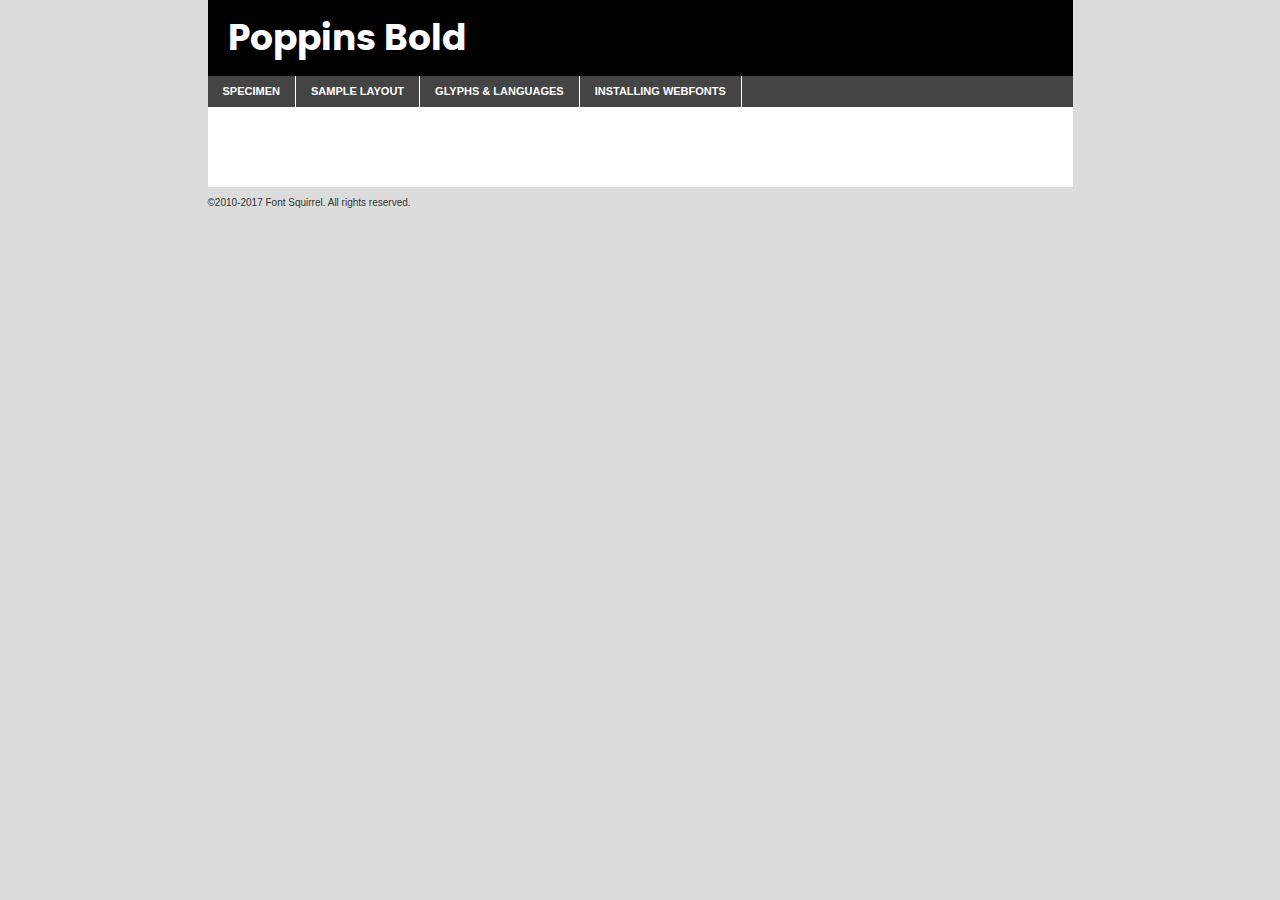
<file: components/fonts/poppins-bold-demo.html>
<!DOCTYPE html PUBLIC "-//W3C//DTD XHTML 1.0 Transitional//EN"
	"http://www.w3.org/TR/xhtml1/DTD/xhtml1-transitional.dtd">

<html xmlns="http://www.w3.org/1999/xhtml" xml:lang="en" lang="en">
<head>
	<meta http-equiv="Content-Type" content="text/html; charset=utf-8" />
	<script src="http://ajax.googleapis.com/ajax/libs/jquery/1.7.2/jquery.min.js" type="text/javascript" charset="utf-8"></script>
	<script type="text/javascript">
	(function($){$.fn.easyTabs=function(option){var param=jQuery.extend({fadeSpeed:"fast",defaultContent:1,activeClass:'active'},option);$(this).each(function(){var thisId="#"+this.id;if(param.defaultContent==''){param.defaultContent=1;}
	if(typeof param.defaultContent=="number")
	{var defaultTab=$(thisId+" .tabs li:eq("+(param.defaultContent-1)+") a").attr('href').substr(1);}else{var defaultTab=param.defaultContent;}
	$(thisId+" .tabs li a").each(function(){var tabToHide=$(this).attr('href').substr(1);$("#"+tabToHide).addClass('easytabs-tab-content');});hideAll();changeContent(defaultTab);function hideAll(){$(thisId+" .easytabs-tab-content").hide();}
	function changeContent(tabId){hideAll();$(thisId+" .tabs li").removeClass(param.activeClass);$(thisId+" .tabs li a[href=#"+tabId+"]").closest('li').addClass(param.activeClass);if(param.fadeSpeed!="none")
	{$(thisId+" #"+tabId).fadeIn(param.fadeSpeed);}else{$(thisId+" #"+tabId).show();}}
	$(thisId+" .tabs li").click(function(){var tabId=$(this).find('a').attr('href').substr(1);changeContent(tabId);return false;});});}})(jQuery);
	</script>
	<link rel="stylesheet" href="specimen_files/specimen_stylesheet.css" type="text/css" charset="utf-8" />
	<link rel="stylesheet" href="stylesheet.css" type="text/css" charset="utf-8" />

	<style type="text/css">
					body{
				font-family: 'poppinsbold';
							}
		</style>

	<title>Poppins Bold Specimen</title>
	
	
	<script type="text/javascript" charset="utf-8">
		$(document).ready(function() {
			$('#container').easyTabs({defaultContent:1});
		});
	</script>
</head>

<body>
<div id="container">
	<div id="header">
		Poppins Bold	</div>
	<ul class="tabs">
		<li><a href="#specimen">Specimen</a></li>
		<li><a href="#layout">Sample Layout</a></li>
				<li><a href="#glyphs">Glyphs &amp; Languages</a></li>
		<li><a href="#installing">Installing Webfonts</a></li>
		
	</ul>
	
	<div id="main_content">

		
			<div id="specimen">
		
				<div class="section">
					<div class="grid12 firstcol">
						<div class="huge">AaBb</div>
					</div>
				</div>
		
				<div class="section">
					<div class="glyph_range">A&#x200B;B&#x200b;C&#x200b;D&#x200b;E&#x200b;F&#x200b;G&#x200b;H&#x200b;I&#x200b;J&#x200b;K&#x200b;L&#x200b;M&#x200b;N&#x200b;O&#x200b;P&#x200b;Q&#x200b;R&#x200b;S&#x200b;T&#x200b;U&#x200b;V&#x200b;W&#x200b;X&#x200b;Y&#x200b;Z&#x200b;a&#x200b;b&#x200b;c&#x200b;d&#x200b;e&#x200b;f&#x200b;g&#x200b;h&#x200b;i&#x200b;j&#x200b;k&#x200b;l&#x200b;m&#x200b;n&#x200b;o&#x200b;p&#x200b;q&#x200b;r&#x200b;s&#x200b;t&#x200b;u&#x200b;v&#x200b;w&#x200b;x&#x200b;y&#x200b;z&#x200b;1&#x200b;2&#x200b;3&#x200b;4&#x200b;5&#x200b;6&#x200b;7&#x200b;8&#x200b;9&#x200b;0&#x200b;&amp;&#x200b;.&#x200b;,&#x200b;?&#x200b;!&#x200b;&#64;&#x200b;(&#x200b;)&#x200b;#&#x200b;$&#x200b;%&#x200b;*&#x200b;+&#x200b;-&#x200b;=&#x200b;:&#x200b;;</div>
				</div>
				<div class="section">
					<div class="grid12 firstcol">
						<table class="sample_table">
							<tr><td>10</td><td class="size10">abcdefghijklmnopqrstuvwxyzABCDEFGHIJKLMNOPQRSTUVWXYZ0123456789abcdefghijklmnopqrstuvwxyzABCDEFGHIJKLMNOPQRSTUVWXYZ0123456789abcdefghijklmnopqrstuvwxyzABCDEFGHIJKLMNOPQRSTUVWXYZ</td></tr>
							<tr><td>11</td><td class="size11">abcdefghijklmnopqrstuvwxyzABCDEFGHIJKLMNOPQRSTUVWXYZ0123456789abcdefghijklmnopqrstuvwxyzABCDEFGHIJKLMNOPQRSTUVWXYZ0123456789abcdefghijklmnopqrstuvwxyzABCDEFGHIJKLMNOPQRSTUVWXYZ</td></tr>
							<tr><td>12</td><td class="size12">abcdefghijklmnopqrstuvwxyzABCDEFGHIJKLMNOPQRSTUVWXYZ0123456789abcdefghijklmnopqrstuvwxyzABCDEFGHIJKLMNOPQRSTUVWXYZ0123456789abcdefghijklmnopqrstuvwxyzABCDEFGHIJKLMNOPQRSTUVWXYZ</td></tr>
							<tr><td>13</td><td class="size13">abcdefghijklmnopqrstuvwxyzABCDEFGHIJKLMNOPQRSTUVWXYZ0123456789abcdefghijklmnopqrstuvwxyzABCDEFGHIJKLMNOPQRSTUVWXYZ0123456789abcdefghijklmnopqrstuvwxyzABCDEFGHIJKLMNOPQRSTUVWXYZ</td></tr>
							<tr><td>14</td><td class="size14">abcdefghijklmnopqrstuvwxyzABCDEFGHIJKLMNOPQRSTUVWXYZ0123456789abcdefghijklmnopqrstuvwxyzABCDEFGHIJKLMNOPQRSTUVWXYZ0123456789abcdefghijklmnopqrstuvwxyzABCDEFGHIJKLMNOPQRSTUVWXYZ</td></tr>
							<tr><td>16</td><td class="size16">abcdefghijklmnopqrstuvwxyzABCDEFGHIJKLMNOPQRSTUVWXYZ0123456789abcdefghijklmnopqrstuvwxyzABCDEFGHIJKLMNOPQRSTUVWXYZ</td></tr>
							<tr><td>18</td><td class="size18">abcdefghijklmnopqrstuvwxyzABCDEFGHIJKLMNOPQRSTUVWXYZ0123456789abcdefghijklmnopqrstuvwxyzABCDEFGHIJKLMNOPQRSTUVWXYZ</td></tr>
							<tr><td>20</td><td class="size20">abcdefghijklmnopqrstuvwxyzABCDEFGHIJKLMNOPQRSTUVWXYZ0123456789abcdefghijklmnopqrstuvwxyzABCDEFGHIJKLMNOPQRSTUVWXYZ</td></tr>
							<tr><td>24</td><td class="size24">abcdefghijklmnopqrstuvwxyzABCDEFGHIJKLMNOPQRSTUVWXYZ0123456789abcdefghijklmnopqrstuvwxyzABCDEFGHIJKLMNOPQRSTUVWXYZ</td></tr>
							<tr><td>30</td><td class="size30">abcdefghijklmnopqrstuvwxyzABCDEFGHIJKLMNOPQRSTUVWXYZ0123456789abcdefghijklmnopqrstuvwxyzABCDEFGHIJKLMNOPQRSTUVWXYZ</td></tr>
							<tr><td>36</td><td class="size36">abcdefghijklmnopqrstuvwxyzABCDEFGHIJKLMNOPQRSTUVWXYZ0123456789abcdefghijklmnopqrstuvwxyzABCDEFGHIJKLMNOPQRSTUVWXYZ</td></tr>
							<tr><td>48</td><td class="size48">abcdefghijklmnopqrstuvwxyzABCDEFGHIJKLMNOPQRSTUVWXYZ0123456789abcdefghijklmnopqrstuvwxyzABCDEFGHIJKLMNOPQRSTUVWXYZ</td></tr>
							<tr><td>60</td><td class="size60">abcdefghijklmnopqrstuvwxyzABCDEFGHIJKLMNOPQRSTUVWXYZ0123456789abcdefghijklmnopqrstuvwxyzABCDEFGHIJKLMNOPQRSTUVWXYZ</td></tr>
							<tr><td>72</td><td class="size72">abcdefghijklmnopqrstuvwxyzABCDEFGHIJKLMNOPQRSTUVWXYZ0123456789abcdefghijklmnopqrstuvwxyzABCDEFGHIJKLMNOPQRSTUVWXYZ</td></tr>
							<tr><td>90</td><td class="size90">abcdefghijklmnopqrstuvwxyzABCDEFGHIJKLMNOPQRSTUVWXYZ0123456789abcdefghijklmnopqrstuvwxyzABCDEFGHIJKLMNOPQRSTUVWXYZ</td></tr>
						</table>
				
					</div>
			
				</div>
		
		
		
								<div class="section" id="bodycomparison">


										<div id="xheight">
				<div class="fontbody">&#x25FC;&#x25FC;&#x25FC;&#x25FC;&#x25FC;&#x25FC;&#x25FC;&#x25FC;&#x25FC;&#x25FC;&#x25FC;&#x25FC;&#x25FC;&#x25FC;&#x25FC;&#x25FC;&#x25FC;&#x25FC;&#x25FC;&#x25FC;&#x25FC;&#x25FC;&#x25FC;&#x25FC;&#x25FC;&#x25FC;&#x25FC;&#x25FC;&#x25FC;&#x25FC;&#x25FC;&#x25FC;&#x25FC;&#x25FC;&#x25FC;&#x25FC;&#x25FC;&#x25FC;&#x25FC;&#x25FC;&#x25FC;&#x25FC;&#x25FC;&#x25FC;&#x25FC;&#x25FC;&#x25FC;&#x25FC;&#x25FC;&#x25FC;&#x25FC;&#x25FC;&#x25FC;&#x25FC;&#x25FC;&#x25FC;&#x25FC;&#x25FC;&#x25FC;&#x25FC;&#x25FC;&#x25FC;&#x25FC;&#x25FC;&#x25FC;&#x25FC;&#x25FC;&#x25FC;&#x25FC;&#x25FC;&#x25FC;&#x25FC;&#x25FC;&#x25FC;&#x25FC;&#x25FC;&#x25FC;&#x25FC;&#x25FC;&#x25FC;&#x25FC;&#x25FC;&#x25FC;&#x25FC;&#x25FC;&#x25FC;&#x25FC;&#x25FC;&#x25FC;&#x25FC;&#x25FC;&#x25FC;&#x25FC;&#x25FC;&#x25FC;&#x25FC;&#x25FC;&#x25FC;&#x25FC;body</div><div class="arialbody">body</div><div class="verdanabody">body</div><div class="georgiabody">body</div></div>
										<div class="fontbody" style="z-index:1">
											body<span>Poppins Bold</span>
										</div>
										<div class="arialbody" style="z-index:1">
											body<span>Arial</span>
										</div>
										<div class="verdanabody" style="z-index:1">
											body<span>Verdana</span>
										</div>
										<div class="georgiabody" style="z-index:1">
											body<span>Georgia</span>
										</div>



								</div>
		
		
				<div class="section psample psample_row1" id="">
					
					<div class="grid2 firstcol">
						<p class="size10"><span>10.</span>Aenean lacinia bibendum nulla sed consectetur. Fusce dapibus, tellus ac cursus commodo, tortor mauris condimentum nibh, ut fermentum massa justo sit amet risus. Nullam id dolor id nibh ultricies vehicula ut id elit. Cum sociis natoque penatibus et magnis dis parturient montes, nascetur ridiculus mus. Nulla vitae elit libero, a pharetra augue.</p>
			
					</div>
					<div class="grid3">
						<p class="size11"><span>11.</span>Aenean lacinia bibendum nulla sed consectetur. Fusce dapibus, tellus ac cursus commodo, tortor mauris condimentum nibh, ut fermentum massa justo sit amet risus. Nullam id dolor id nibh ultricies vehicula ut id elit. Cum sociis natoque penatibus et magnis dis parturient montes, nascetur ridiculus mus. Nulla vitae elit libero, a pharetra augue.</p>
			
					</div>
					<div class="grid3">
						<p class="size12"><span>12.</span>Aenean lacinia bibendum nulla sed consectetur. Fusce dapibus, tellus ac cursus commodo, tortor mauris condimentum nibh, ut fermentum massa justo sit amet risus. Nullam id dolor id nibh ultricies vehicula ut id elit. Cum sociis natoque penatibus et magnis dis parturient montes, nascetur ridiculus mus. Nulla vitae elit libero, a pharetra augue.</p>
			
					</div>
					<div class="grid4">
						<p class="size13"><span>13.</span>Aenean lacinia bibendum nulla sed consectetur. Fusce dapibus, tellus ac cursus commodo, tortor mauris condimentum nibh, ut fermentum massa justo sit amet risus. Nullam id dolor id nibh ultricies vehicula ut id elit. Cum sociis natoque penatibus et magnis dis parturient montes, nascetur ridiculus mus. Nulla vitae elit libero, a pharetra augue.</p>
			
					</div>
					<div class="white_blend"></div>
					
				</div>
				<div class="section psample psample_row2" id="">
					<div class="grid3 firstcol">
						<p class="size14"><span>14.</span>Aenean lacinia bibendum nulla sed consectetur. Fusce dapibus, tellus ac cursus commodo, tortor mauris condimentum nibh, ut fermentum massa justo sit amet risus. Nullam id dolor id nibh ultricies vehicula ut id elit. Cum sociis natoque penatibus et magnis dis parturient montes, nascetur ridiculus mus. Nulla vitae elit libero, a pharetra augue.</p>
			
					</div>
					<div class="grid4">
						<p class="size16"><span>16.</span>Aenean lacinia bibendum nulla sed consectetur. Fusce dapibus, tellus ac cursus commodo, tortor mauris condimentum nibh, ut fermentum massa justo sit amet risus. Nullam id dolor id nibh ultricies vehicula ut id elit. Cum sociis natoque penatibus et magnis dis parturient montes, nascetur ridiculus mus. Nulla vitae elit libero, a pharetra augue.</p>
			
					</div>
					<div class="grid5">
						<p class="size18"><span>18.</span>Aenean lacinia bibendum nulla sed consectetur. Fusce dapibus, tellus ac cursus commodo, tortor mauris condimentum nibh, ut fermentum massa justo sit amet risus. Nullam id dolor id nibh ultricies vehicula ut id elit. Cum sociis natoque penatibus et magnis dis parturient montes, nascetur ridiculus mus. Nulla vitae elit libero, a pharetra augue.</p>
			
					</div>

					<div class="white_blend"></div>

				</div>
				
				<div class="section psample psample_row3" id="">
					<div class="grid5 firstcol">
						<p class="size20"><span>20.</span>Aenean lacinia bibendum nulla sed consectetur. Fusce dapibus, tellus ac cursus commodo, tortor mauris condimentum nibh, ut fermentum massa justo sit amet risus. Nullam id dolor id nibh ultricies vehicula ut id elit. Cum sociis natoque penatibus et magnis dis parturient montes, nascetur ridiculus mus. Nulla vitae elit libero, a pharetra augue.</p>
					</div>
					<div class="grid7">
						<p class="size24"><span>24.</span>Aenean lacinia bibendum nulla sed consectetur. Fusce dapibus, tellus ac cursus commodo, tortor mauris condimentum nibh, ut fermentum massa justo sit amet risus. Nullam id dolor id nibh ultricies vehicula ut id elit. Cum sociis natoque penatibus et magnis dis parturient montes, nascetur ridiculus mus. Nulla vitae elit libero, a pharetra augue.</p>
					</div>
					
					<div class="white_blend"></div>
					
				</div>
				
				<div class="section psample psample_row4" id="">
					<div class="grid12 firstcol">
						<p class="size30"><span>30.</span>Aenean lacinia bibendum nulla sed consectetur. Fusce dapibus, tellus ac cursus commodo, tortor mauris condimentum nibh, ut fermentum massa justo sit amet risus. Nullam id dolor id nibh ultricies vehicula ut id elit. Cum sociis natoque penatibus et magnis dis parturient montes, nascetur ridiculus mus. Nulla vitae elit libero, a pharetra augue.</p>
					</div>
					<div class="white_blend"></div>
					
				</div>
				
				
				
				<div class="section psample psample_row1 fullreverse">
					<div class="grid2 firstcol">
						<p class="size10"><span>10.</span>Aenean lacinia bibendum nulla sed consectetur. Fusce dapibus, tellus ac cursus commodo, tortor mauris condimentum nibh, ut fermentum massa justo sit amet risus. Nullam id dolor id nibh ultricies vehicula ut id elit. Cum sociis natoque penatibus et magnis dis parturient montes, nascetur ridiculus mus. Nulla vitae elit libero, a pharetra augue.</p>
			
					</div>
					<div class="grid3">
						<p class="size11"><span>11.</span>Aenean lacinia bibendum nulla sed consectetur. Fusce dapibus, tellus ac cursus commodo, tortor mauris condimentum nibh, ut fermentum massa justo sit amet risus. Nullam id dolor id nibh ultricies vehicula ut id elit. Cum sociis natoque penatibus et magnis dis parturient montes, nascetur ridiculus mus. Nulla vitae elit libero, a pharetra augue.</p>
			
					</div>
					<div class="grid3">
						<p class="size12"><span>12.</span>Aenean lacinia bibendum nulla sed consectetur. Fusce dapibus, tellus ac cursus commodo, tortor mauris condimentum nibh, ut fermentum massa justo sit amet risus. Nullam id dolor id nibh ultricies vehicula ut id elit. Cum sociis natoque penatibus et magnis dis parturient montes, nascetur ridiculus mus. Nulla vitae elit libero, a pharetra augue.</p>
			
					</div>
					<div class="grid4">
						<p class="size13"><span>13.</span>Aenean lacinia bibendum nulla sed consectetur. Fusce dapibus, tellus ac cursus commodo, tortor mauris condimentum nibh, ut fermentum massa justo sit amet risus. Nullam id dolor id nibh ultricies vehicula ut id elit. Cum sociis natoque penatibus et magnis dis parturient montes, nascetur ridiculus mus. Nulla vitae elit libero, a pharetra augue.</p>
			
					</div>
					<div class="black_blend"></div>
					
				</div>
				
				<div class="section psample psample_row2 fullreverse">
					<div class="grid3 firstcol">
						<p class="size14"><span>14.</span>Aenean lacinia bibendum nulla sed consectetur. Fusce dapibus, tellus ac cursus commodo, tortor mauris condimentum nibh, ut fermentum massa justo sit amet risus. Nullam id dolor id nibh ultricies vehicula ut id elit. Cum sociis natoque penatibus et magnis dis parturient montes, nascetur ridiculus mus. Nulla vitae elit libero, a pharetra augue.</p>
			
					</div>
					<div class="grid4">
						<p class="size16"><span>16.</span>Aenean lacinia bibendum nulla sed consectetur. Fusce dapibus, tellus ac cursus commodo, tortor mauris condimentum nibh, ut fermentum massa justo sit amet risus. Nullam id dolor id nibh ultricies vehicula ut id elit. Cum sociis natoque penatibus et magnis dis parturient montes, nascetur ridiculus mus. Nulla vitae elit libero, a pharetra augue.</p>
			
					</div>
					<div class="grid5">
						<p class="size18"><span>18.</span>Aenean lacinia bibendum nulla sed consectetur. Fusce dapibus, tellus ac cursus commodo, tortor mauris condimentum nibh, ut fermentum massa justo sit amet risus. Nullam id dolor id nibh ultricies vehicula ut id elit. Cum sociis natoque penatibus et magnis dis parturient montes, nascetur ridiculus mus. Nulla vitae elit libero, a pharetra augue.</p>
			
					</div>
					<div class="black_blend"></div>

				</div>
				
				<div class="section psample fullreverse psample_row3" id="">
					<div class="grid5 firstcol">
						<p class="size20"><span>20.</span>Aenean lacinia bibendum nulla sed consectetur. Fusce dapibus, tellus ac cursus commodo, tortor mauris condimentum nibh, ut fermentum massa justo sit amet risus. Nullam id dolor id nibh ultricies vehicula ut id elit. Cum sociis natoque penatibus et magnis dis parturient montes, nascetur ridiculus mus. Nulla vitae elit libero, a pharetra augue.</p>
					</div>
					<div class="grid7">
						<p class="size24"><span>24.</span>Aenean lacinia bibendum nulla sed consectetur. Fusce dapibus, tellus ac cursus commodo, tortor mauris condimentum nibh, ut fermentum massa justo sit amet risus. Nullam id dolor id nibh ultricies vehicula ut id elit. Cum sociis natoque penatibus et magnis dis parturient montes, nascetur ridiculus mus. Nulla vitae elit libero, a pharetra augue.</p>
					</div>
					
					<div class="black_blend"></div>
					
				</div>
				
				<div class="section psample fullreverse psample_row4" id="" style="border-bottom: 20px #000 solid;">
					<div class="grid12 firstcol">
						<p class="size30"><span>30.</span>Aenean lacinia bibendum nulla sed consectetur. Fusce dapibus, tellus ac cursus commodo, tortor mauris condimentum nibh, ut fermentum massa justo sit amet risus. Nullam id dolor id nibh ultricies vehicula ut id elit. Cum sociis natoque penatibus et magnis dis parturient montes, nascetur ridiculus mus. Nulla vitae elit libero, a pharetra augue.</p>
					</div>
					<div class="black_blend"></div>
					
				</div>
				
				
				
				
			</div>
			
			<div id="layout">
				
				<div class="section">
					
					<div class="grid12 firstcol">
						<h1>Lorem Ipsum Dolor</h1>
						<h2>Etiam porta sem malesuada magna mollis euismod</h2>
						
						<p class="byline">By <a href="#link">Aenean Lacinia</a></p>
					</div>
				</div>
				<div class="section">
					<div class="grid8 firstcol">
						<p class="large">Donec sed odio dui. Morbi leo risus, porta ac consectetur ac, vestibulum at eros. Fusce dapibus, tellus ac cursus commodo, tortor mauris condimentum nibh, ut fermentum massa justo sit amet risus. </p>

						
						<h3>Pellentesque ornare sem</h3>

						<p>Maecenas sed diam eget risus varius blandit sit amet non magna. Maecenas faucibus mollis interdum. Donec ullamcorper nulla non metus auctor fringilla. Nullam id dolor id nibh ultricies vehicula ut id elit. Nullam id dolor id nibh ultricies vehicula ut id elit. </p>

						<p>Aenean eu leo quam. Pellentesque ornare sem lacinia quam venenatis vestibulum. Lorem ipsum dolor sit amet, consectetur adipiscing elit. Cum sociis natoque penatibus et magnis dis parturient montes, nascetur ridiculus mus. </p>

						<p>Nulla vitae elit libero, a pharetra augue. Praesent commodo cursus magna, vel scelerisque nisl consectetur et. Aenean lacinia bibendum nulla sed consectetur. </p>

						<p>Nullam quis risus eget urna mollis ornare vel eu leo. Nullam quis risus eget urna mollis ornare vel eu leo. Maecenas sed diam eget risus varius blandit sit amet non magna. Donec ullamcorper nulla non metus auctor fringilla. </p>

						<h3>Cras mattis consectetur</h3>

						<p>Aenean eu leo quam. Pellentesque ornare sem lacinia quam venenatis vestibulum. Aenean lacinia bibendum nulla sed consectetur. Integer posuere erat a ante venenatis dapibus posuere velit aliquet. Cras mattis consectetur purus sit amet fermentum. </p>

						<p>Nullam id dolor id nibh ultricies vehicula ut id elit. Nullam quis risus eget urna mollis ornare vel eu leo. Cras mattis consectetur purus sit amet fermentum.</p>
					</div>
					
					<div class="grid4 sidebar">
						
						<div class="box reverse">
							<p class="last">Nullam quis risus eget urna mollis ornare vel eu leo. Donec ullamcorper nulla non metus auctor fringilla. Cras mattis consectetur purus sit amet fermentum. Sed posuere consectetur est at lobortis. Lorem ipsum dolor sit amet, consectetur adipiscing elit. </p>
						</div>
						
						<p class="caption">Maecenas sed diam eget risus varius.</p>

						<p>Vestibulum id ligula porta felis euismod semper. Integer posuere erat a ante venenatis dapibus posuere velit aliquet. Vestibulum id ligula porta felis euismod semper. Sed posuere consectetur est at lobortis. Maecenas sed diam eget risus varius blandit sit amet non magna. Fusce dapibus, tellus ac cursus commodo, tortor mauris condimentum nibh, ut fermentum massa justo sit amet risus. </p>

					

						<p>Duis mollis, est non commodo luctus, nisi erat porttitor ligula, eget lacinia odio sem nec elit. Aenean lacinia bibendum nulla sed consectetur. Vivamus sagittis lacus vel augue laoreet rutrum faucibus dolor auctor. Aenean lacinia bibendum nulla sed consectetur. Nullam quis risus eget urna mollis ornare vel eu leo. </p>

						<p>Praesent commodo cursus magna, vel scelerisque nisl consectetur et. Donec ullamcorper nulla non metus auctor fringilla. Maecenas faucibus mollis interdum. Fusce dapibus, tellus ac cursus commodo, tortor mauris condimentum nibh, ut fermentum massa justo sit amet risus. </p>

					</div>
				</div>
				
			</div>


			



		<div id="glyphs">
			<div class="section">
				<div class="grid12 firstcol">
			
				<h1>Language Support</h1>
				<p>The subset of Poppins Bold in this kit supports the following languages:<br />
			
					Albanian, Basque, Breton, Chamorro, Danish, Dutch, English, Faroese, Finnish, French, Frisian, Galician, German, Icelandic, Italian, Malagasy, Norwegian, Portuguese, Spanish, Alsatian, Aragonese, Arapaho, Arrernte, Asturian, Aymara, Bislama, Cebuano, Corsican, Fijian, French_creole, Genoese, Gilbertese, Greenlandic, Haitian_creole, Hiligaynon, Hmong, Hopi, Ibanag, Iloko_ilokano, Indonesian, Interglossa_glosa, Interlingua, Irish_gaelic, Jerriais, Lojban, Lombard, Luxembourgeois, Manx, Mohawk, Norfolk_pitcairnese, Occitan, Oromo, Pangasinan, Papiamento, Piedmontese, Potawatomi, Rhaeto-romance, Romansh, Rotokas, Sami_lule, Samoan, Sardinian, Scots_gaelic, Seychelles_creole, Shona, Sicilian, Somali, Southern_ndebele, Swahili, Swati_swazi, Tagalog_filipino_pilipino, Tetum, Tok_pisin, Uyghur_latinized, Volapuk, Walloon, Warlpiri, Xhosa, Yapese, Zulu, Latinbasic, Ubasic, Demo				</p>
				<h1>Glyph Chart</h1>
				<p>The subset of Poppins Bold in this kit includes all the glyphs listed below. Unicode entities are included above each glyph to help you insert individual characters into your layout.</p>
				<div id="glyph_chart">
			
																														 <div><p>&amp;#13;</p>&#13;</div>
																				 <div><p>&amp;#32;</p>&#32;</div>
																				 <div><p>&amp;#33;</p>&#33;</div>
																				 <div><p>&amp;#34;</p>&#34;</div>
																				 <div><p>&amp;#35;</p>&#35;</div>
																				 <div><p>&amp;#36;</p>&#36;</div>
																				 <div><p>&amp;#37;</p>&#37;</div>
																				 <div><p>&amp;#38;</p>&#38;</div>
																				 <div><p>&amp;#39;</p>&#39;</div>
																				 <div><p>&amp;#40;</p>&#40;</div>
																				 <div><p>&amp;#41;</p>&#41;</div>
																				 <div><p>&amp;#42;</p>&#42;</div>
																				 <div><p>&amp;#43;</p>&#43;</div>
																				 <div><p>&amp;#44;</p>&#44;</div>
																				 <div><p>&amp;#45;</p>&#45;</div>
																				 <div><p>&amp;#46;</p>&#46;</div>
																				 <div><p>&amp;#47;</p>&#47;</div>
																				 <div><p>&amp;#48;</p>&#48;</div>
																				 <div><p>&amp;#49;</p>&#49;</div>
																				 <div><p>&amp;#50;</p>&#50;</div>
																				 <div><p>&amp;#51;</p>&#51;</div>
																				 <div><p>&amp;#52;</p>&#52;</div>
																				 <div><p>&amp;#53;</p>&#53;</div>
																				 <div><p>&amp;#54;</p>&#54;</div>
																				 <div><p>&amp;#55;</p>&#55;</div>
																				 <div><p>&amp;#56;</p>&#56;</div>
																				 <div><p>&amp;#57;</p>&#57;</div>
																				 <div><p>&amp;#58;</p>&#58;</div>
																				 <div><p>&amp;#59;</p>&#59;</div>
																				 <div><p>&amp;#60;</p>&#60;</div>
																				 <div><p>&amp;#61;</p>&#61;</div>
																				 <div><p>&amp;#62;</p>&#62;</div>
																				 <div><p>&amp;#63;</p>&#63;</div>
																				 <div><p>&amp;#64;</p>&#64;</div>
																				 <div><p>&amp;#65;</p>&#65;</div>
																				 <div><p>&amp;#66;</p>&#66;</div>
																				 <div><p>&amp;#67;</p>&#67;</div>
																				 <div><p>&amp;#68;</p>&#68;</div>
																				 <div><p>&amp;#69;</p>&#69;</div>
																				 <div><p>&amp;#70;</p>&#70;</div>
																				 <div><p>&amp;#71;</p>&#71;</div>
																				 <div><p>&amp;#72;</p>&#72;</div>
																				 <div><p>&amp;#73;</p>&#73;</div>
																				 <div><p>&amp;#74;</p>&#74;</div>
																				 <div><p>&amp;#75;</p>&#75;</div>
																				 <div><p>&amp;#76;</p>&#76;</div>
																				 <div><p>&amp;#77;</p>&#77;</div>
																				 <div><p>&amp;#78;</p>&#78;</div>
																				 <div><p>&amp;#79;</p>&#79;</div>
																				 <div><p>&amp;#80;</p>&#80;</div>
																				 <div><p>&amp;#81;</p>&#81;</div>
																				 <div><p>&amp;#82;</p>&#82;</div>
																				 <div><p>&amp;#83;</p>&#83;</div>
																				 <div><p>&amp;#84;</p>&#84;</div>
																				 <div><p>&amp;#85;</p>&#85;</div>
																				 <div><p>&amp;#86;</p>&#86;</div>
																				 <div><p>&amp;#87;</p>&#87;</div>
																				 <div><p>&amp;#88;</p>&#88;</div>
																				 <div><p>&amp;#89;</p>&#89;</div>
																				 <div><p>&amp;#90;</p>&#90;</div>
																				 <div><p>&amp;#91;</p>&#91;</div>
																				 <div><p>&amp;#92;</p>&#92;</div>
																				 <div><p>&amp;#93;</p>&#93;</div>
																				 <div><p>&amp;#94;</p>&#94;</div>
																				 <div><p>&amp;#95;</p>&#95;</div>
																				 <div><p>&amp;#96;</p>&#96;</div>
																				 <div><p>&amp;#97;</p>&#97;</div>
																				 <div><p>&amp;#98;</p>&#98;</div>
																				 <div><p>&amp;#99;</p>&#99;</div>
																				 <div><p>&amp;#100;</p>&#100;</div>
																				 <div><p>&amp;#101;</p>&#101;</div>
																				 <div><p>&amp;#102;</p>&#102;</div>
																				 <div><p>&amp;#103;</p>&#103;</div>
																				 <div><p>&amp;#104;</p>&#104;</div>
																				 <div><p>&amp;#105;</p>&#105;</div>
																				 <div><p>&amp;#106;</p>&#106;</div>
																				 <div><p>&amp;#107;</p>&#107;</div>
																				 <div><p>&amp;#108;</p>&#108;</div>
																				 <div><p>&amp;#109;</p>&#109;</div>
																				 <div><p>&amp;#110;</p>&#110;</div>
																				 <div><p>&amp;#111;</p>&#111;</div>
																				 <div><p>&amp;#112;</p>&#112;</div>
																				 <div><p>&amp;#113;</p>&#113;</div>
																				 <div><p>&amp;#114;</p>&#114;</div>
																				 <div><p>&amp;#115;</p>&#115;</div>
																				 <div><p>&amp;#116;</p>&#116;</div>
																				 <div><p>&amp;#117;</p>&#117;</div>
																				 <div><p>&amp;#118;</p>&#118;</div>
																				 <div><p>&amp;#119;</p>&#119;</div>
																				 <div><p>&amp;#120;</p>&#120;</div>
																				 <div><p>&amp;#121;</p>&#121;</div>
																				 <div><p>&amp;#122;</p>&#122;</div>
																				 <div><p>&amp;#123;</p>&#123;</div>
																				 <div><p>&amp;#124;</p>&#124;</div>
																				 <div><p>&amp;#125;</p>&#125;</div>
																				 <div><p>&amp;#126;</p>&#126;</div>
																				 <div><p>&amp;#160;</p>&#160;</div>
																				 <div><p>&amp;#161;</p>&#161;</div>
																				 <div><p>&amp;#162;</p>&#162;</div>
																				 <div><p>&amp;#163;</p>&#163;</div>
																				 <div><p>&amp;#164;</p>&#164;</div>
																				 <div><p>&amp;#165;</p>&#165;</div>
																				 <div><p>&amp;#166;</p>&#166;</div>
																				 <div><p>&amp;#167;</p>&#167;</div>
																				 <div><p>&amp;#168;</p>&#168;</div>
																				 <div><p>&amp;#169;</p>&#169;</div>
																				 <div><p>&amp;#170;</p>&#170;</div>
																				 <div><p>&amp;#171;</p>&#171;</div>
																				 <div><p>&amp;#172;</p>&#172;</div>
																				 <div><p>&amp;#173;</p>&#173;</div>
																				 <div><p>&amp;#174;</p>&#174;</div>
																				 <div><p>&amp;#175;</p>&#175;</div>
																				 <div><p>&amp;#176;</p>&#176;</div>
																				 <div><p>&amp;#177;</p>&#177;</div>
																				 <div><p>&amp;#178;</p>&#178;</div>
																				 <div><p>&amp;#179;</p>&#179;</div>
																				 <div><p>&amp;#180;</p>&#180;</div>
																				 <div><p>&amp;#181;</p>&#181;</div>
																				 <div><p>&amp;#182;</p>&#182;</div>
																				 <div><p>&amp;#183;</p>&#183;</div>
																				 <div><p>&amp;#184;</p>&#184;</div>
																				 <div><p>&amp;#185;</p>&#185;</div>
																				 <div><p>&amp;#186;</p>&#186;</div>
																				 <div><p>&amp;#187;</p>&#187;</div>
																				 <div><p>&amp;#188;</p>&#188;</div>
																				 <div><p>&amp;#189;</p>&#189;</div>
																				 <div><p>&amp;#190;</p>&#190;</div>
																				 <div><p>&amp;#191;</p>&#191;</div>
																				 <div><p>&amp;#192;</p>&#192;</div>
																				 <div><p>&amp;#193;</p>&#193;</div>
																				 <div><p>&amp;#194;</p>&#194;</div>
																				 <div><p>&amp;#195;</p>&#195;</div>
																				 <div><p>&amp;#196;</p>&#196;</div>
																				 <div><p>&amp;#197;</p>&#197;</div>
																				 <div><p>&amp;#198;</p>&#198;</div>
																				 <div><p>&amp;#199;</p>&#199;</div>
																				 <div><p>&amp;#200;</p>&#200;</div>
																				 <div><p>&amp;#201;</p>&#201;</div>
																				 <div><p>&amp;#202;</p>&#202;</div>
																				 <div><p>&amp;#203;</p>&#203;</div>
																				 <div><p>&amp;#204;</p>&#204;</div>
																				 <div><p>&amp;#205;</p>&#205;</div>
																				 <div><p>&amp;#206;</p>&#206;</div>
																				 <div><p>&amp;#207;</p>&#207;</div>
																				 <div><p>&amp;#208;</p>&#208;</div>
																				 <div><p>&amp;#209;</p>&#209;</div>
																				 <div><p>&amp;#210;</p>&#210;</div>
																				 <div><p>&amp;#211;</p>&#211;</div>
																				 <div><p>&amp;#212;</p>&#212;</div>
																				 <div><p>&amp;#213;</p>&#213;</div>
																				 <div><p>&amp;#214;</p>&#214;</div>
																				 <div><p>&amp;#215;</p>&#215;</div>
																				 <div><p>&amp;#216;</p>&#216;</div>
																				 <div><p>&amp;#217;</p>&#217;</div>
																				 <div><p>&amp;#218;</p>&#218;</div>
																				 <div><p>&amp;#219;</p>&#219;</div>
																				 <div><p>&amp;#220;</p>&#220;</div>
																				 <div><p>&amp;#221;</p>&#221;</div>
																				 <div><p>&amp;#222;</p>&#222;</div>
																				 <div><p>&amp;#223;</p>&#223;</div>
																				 <div><p>&amp;#224;</p>&#224;</div>
																				 <div><p>&amp;#225;</p>&#225;</div>
																				 <div><p>&amp;#226;</p>&#226;</div>
																				 <div><p>&amp;#227;</p>&#227;</div>
																				 <div><p>&amp;#228;</p>&#228;</div>
																				 <div><p>&amp;#229;</p>&#229;</div>
																				 <div><p>&amp;#230;</p>&#230;</div>
																				 <div><p>&amp;#231;</p>&#231;</div>
																				 <div><p>&amp;#232;</p>&#232;</div>
																				 <div><p>&amp;#233;</p>&#233;</div>
																				 <div><p>&amp;#234;</p>&#234;</div>
																				 <div><p>&amp;#235;</p>&#235;</div>
																				 <div><p>&amp;#236;</p>&#236;</div>
																				 <div><p>&amp;#237;</p>&#237;</div>
																				 <div><p>&amp;#238;</p>&#238;</div>
																				 <div><p>&amp;#239;</p>&#239;</div>
																				 <div><p>&amp;#240;</p>&#240;</div>
																				 <div><p>&amp;#241;</p>&#241;</div>
																				 <div><p>&amp;#242;</p>&#242;</div>
																				 <div><p>&amp;#243;</p>&#243;</div>
																				 <div><p>&amp;#244;</p>&#244;</div>
																				 <div><p>&amp;#245;</p>&#245;</div>
																				 <div><p>&amp;#246;</p>&#246;</div>
																				 <div><p>&amp;#247;</p>&#247;</div>
																				 <div><p>&amp;#248;</p>&#248;</div>
																				 <div><p>&amp;#249;</p>&#249;</div>
																				 <div><p>&amp;#250;</p>&#250;</div>
																				 <div><p>&amp;#251;</p>&#251;</div>
																				 <div><p>&amp;#252;</p>&#252;</div>
																				 <div><p>&amp;#253;</p>&#253;</div>
																				 <div><p>&amp;#254;</p>&#254;</div>
																				 <div><p>&amp;#255;</p>&#255;</div>
																				 <div><p>&amp;#338;</p>&#338;</div>
																				 <div><p>&amp;#339;</p>&#339;</div>
																				 <div><p>&amp;#376;</p>&#376;</div>
																				 <div><p>&amp;#710;</p>&#710;</div>
																				 <div><p>&amp;#732;</p>&#732;</div>
																				 <div><p>&amp;#8192;</p>&#8192;</div>
																				 <div><p>&amp;#8193;</p>&#8193;</div>
																				 <div><p>&amp;#8194;</p>&#8194;</div>
																				 <div><p>&amp;#8195;</p>&#8195;</div>
																				 <div><p>&amp;#8196;</p>&#8196;</div>
																				 <div><p>&amp;#8197;</p>&#8197;</div>
																				 <div><p>&amp;#8198;</p>&#8198;</div>
																				 <div><p>&amp;#8199;</p>&#8199;</div>
																				 <div><p>&amp;#8200;</p>&#8200;</div>
																				 <div><p>&amp;#8201;</p>&#8201;</div>
																				 <div><p>&amp;#8202;</p>&#8202;</div>
																				 <div><p>&amp;#8208;</p>&#8208;</div>
																				 <div><p>&amp;#8209;</p>&#8209;</div>
																				 <div><p>&amp;#8210;</p>&#8210;</div>
																				 <div><p>&amp;#8211;</p>&#8211;</div>
																				 <div><p>&amp;#8212;</p>&#8212;</div>
																				 <div><p>&amp;#8216;</p>&#8216;</div>
																				 <div><p>&amp;#8217;</p>&#8217;</div>
																				 <div><p>&amp;#8218;</p>&#8218;</div>
																				 <div><p>&amp;#8220;</p>&#8220;</div>
																				 <div><p>&amp;#8221;</p>&#8221;</div>
																				 <div><p>&amp;#8222;</p>&#8222;</div>
																				 <div><p>&amp;#8226;</p>&#8226;</div>
																				 <div><p>&amp;#8230;</p>&#8230;</div>
																				 <div><p>&amp;#8239;</p>&#8239;</div>
																				 <div><p>&amp;#8249;</p>&#8249;</div>
																				 <div><p>&amp;#8250;</p>&#8250;</div>
																				 <div><p>&amp;#8287;</p>&#8287;</div>
																				 <div><p>&amp;#8364;</p>&#8364;</div>
																				 <div><p>&amp;#8482;</p>&#8482;</div>
																				 <div><p>&amp;#64257;</p>&#64257;</div>
																				 <div><p>&amp;#64258;</p>&#64258;</div>
																																																</div>	
				</div>
		
		
			</div>
		</div>
		
		
		<div id="specs">
			
		</div>
	
		<div id="installing">
			<div class="section">
				<div class="grid7 firstcol">
					<h1>Installing Webfonts</h1>
					
					<p>Webfonts are supported by all major browser platforms but not all in the same way. There are currently four different font formats that must be included in order to target all browsers. This includes TTF, WOFF, EOT and SVG.</p>
					
					<h2>1. Upload your webfonts</h2>
					<p>You must upload your webfont kit to your website. They should be in or near the same directory as your CSS files.</p>
					
					<h2>2. Include the webfont stylesheet</h2>
					<p>A special CSS @font-face declaration helps the various browsers select the appropriate font it needs without causing you a bunch of headaches. Learn more about this syntax by reading the <a href="https://www.fontspring.com/blog/further-hardening-of-the-bulletproof-syntax">Fontspring blog post</a> about it. The code for it is as follows:</p>


<code>
@font-face{ 
	font-family: 'MyWebFont';
	src: url('WebFont.eot');
	src: url('WebFont.eot?#iefix') format('embedded-opentype'),
	     url('WebFont.woff') format('woff'),
	     url('WebFont.ttf') format('truetype'),
	     url('WebFont.svg#webfont') format('svg');
}
</code>

	<p>We've already gone ahead and generated the code for you. All you have to do is link to the stylesheet in your HTML, like this:</p>
	<code>&lt;link rel=&quot;stylesheet&quot; href=&quot;stylesheet.css&quot; type=&quot;text/css&quot; charset=&quot;utf-8&quot; /&gt;</code>

					<h2>3. Modify your own stylesheet</h2>
					<p>To take advantage of your new fonts, you must tell your stylesheet to use them. Look at the original @font-face declaration above and find the property called "font-family." The name linked there will be what you use to reference the font. Prepend that webfont name to the font stack in the "font-family" property, inside the selector you want to change. For example:</p>
<code>p { font-family: 'WebFont', Arial, sans-serif; }</code>

<h2>4. Test</h2>
<p>Getting webfonts to work cross-browser <em>can</em> be tricky. Use the information in the sidebar to help you if you find that fonts aren't loading in a particular browser.</p>
				</div>
				
				<div class="grid5 sidebar">
					<div class="box">
						<h2>Troubleshooting<br />Font-Face Problems</h2>
						<p>Having trouble getting your webfonts to load in your new website? Here are some tips to sort out what might be the problem.</p>

						<h3>Fonts not showing in any browser</h3>

						<p>This sounds like you need to work on the plumbing. You either did not upload the fonts to the correct directory, or you did not link the fonts properly in the CSS. If you've confirmed that all this is correct and you still have a problem, take a look at your .htaccess file and see if requests are getting intercepted.</p>

						<h3>Fonts not loading in iPhone or iPad</h3>

						<p>The most common problem here is that you are serving the fonts from an IIS server. IIS refuses to serve files that have unknown MIME types. If that is the case, you must set the MIME type for SVG to "image/svg+xml" in the server settings. Follow these instructions from Microsoft if you need help.</p>

						<h3>Fonts not loading in Firefox</h3>

						<p>The primary reason for this failure? You are still using a version Firefox older than 3.5. So upgrade already! If that isn't it, then you are very likely serving fonts from a different domain. Firefox requires that all font assets be served from the same domain. Lastly it is possible that you need to add WOFF to your list of MIME types (if you are serving via IIS.)</p>

						<h3>Fonts not loading in IE</h3>

						<p>Are you looking at Internet Explorer on an actual Windows machine or are you cheating by using a service like Adobe BrowserLab? Many of these screenshot services do not render @font-face for IE. Best to test it on a real machine.</p>

						<h3>Fonts not loading in IE9</h3>

						<p>IE9, like Firefox, requires that fonts be served from the same domain as the website. Make sure that is the case.</p>
					</div>
				</div>
			</div>
			
		</div>
	
	</div>
	<div id="footer">
		<p>&copy;2010-2017 Font Squirrel. All rights reserved.</p>
	</div>
</div>
</body>
</html>
</file>
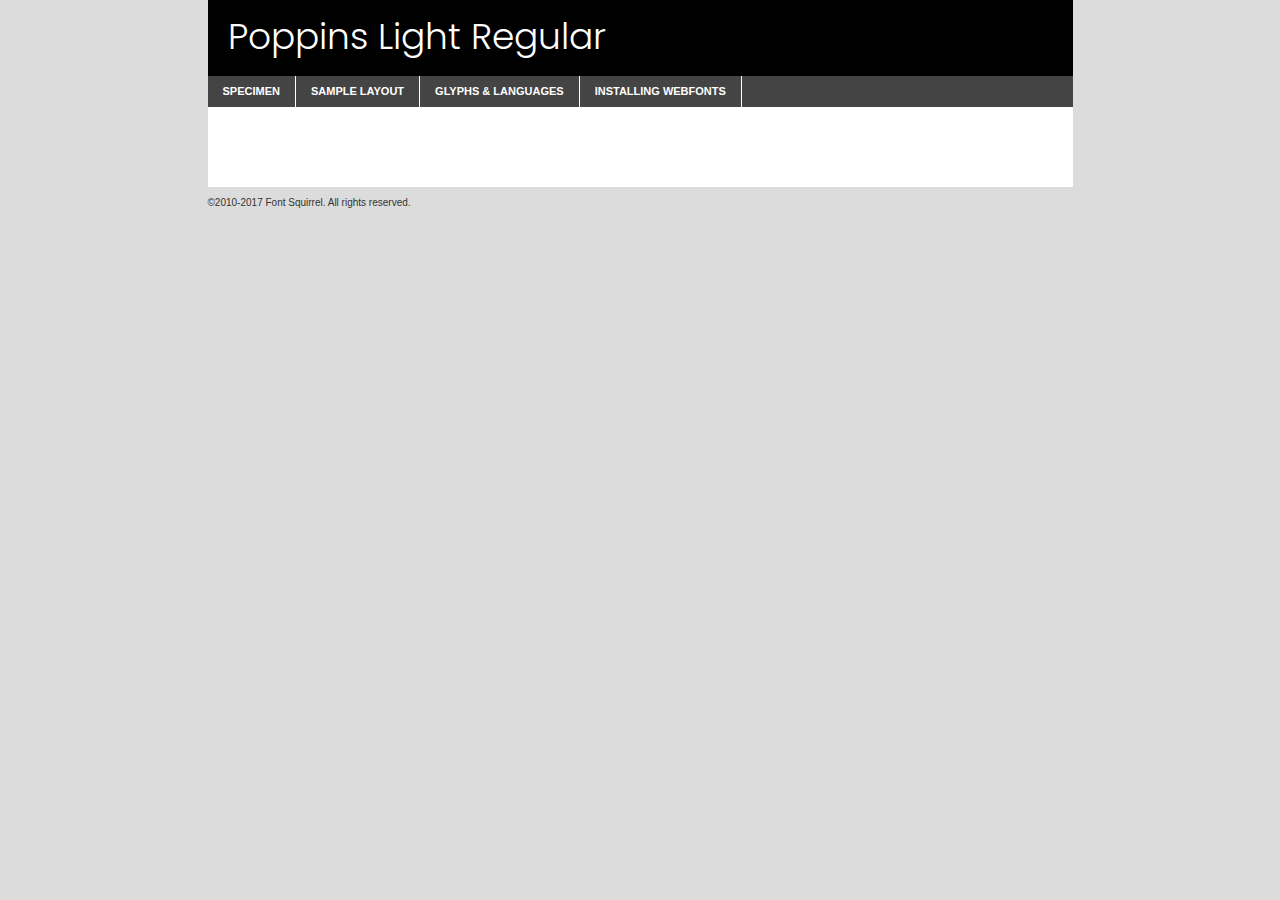
<file: components/fonts/poppins-light-demo.html>
<!DOCTYPE html PUBLIC "-//W3C//DTD XHTML 1.0 Transitional//EN"
	"http://www.w3.org/TR/xhtml1/DTD/xhtml1-transitional.dtd">

<html xmlns="http://www.w3.org/1999/xhtml" xml:lang="en" lang="en">
<head>
	<meta http-equiv="Content-Type" content="text/html; charset=utf-8" />
	<script src="http://ajax.googleapis.com/ajax/libs/jquery/1.7.2/jquery.min.js" type="text/javascript" charset="utf-8"></script>
	<script type="text/javascript">
	(function($){$.fn.easyTabs=function(option){var param=jQuery.extend({fadeSpeed:"fast",defaultContent:1,activeClass:'active'},option);$(this).each(function(){var thisId="#"+this.id;if(param.defaultContent==''){param.defaultContent=1;}
	if(typeof param.defaultContent=="number")
	{var defaultTab=$(thisId+" .tabs li:eq("+(param.defaultContent-1)+") a").attr('href').substr(1);}else{var defaultTab=param.defaultContent;}
	$(thisId+" .tabs li a").each(function(){var tabToHide=$(this).attr('href').substr(1);$("#"+tabToHide).addClass('easytabs-tab-content');});hideAll();changeContent(defaultTab);function hideAll(){$(thisId+" .easytabs-tab-content").hide();}
	function changeContent(tabId){hideAll();$(thisId+" .tabs li").removeClass(param.activeClass);$(thisId+" .tabs li a[href=#"+tabId+"]").closest('li').addClass(param.activeClass);if(param.fadeSpeed!="none")
	{$(thisId+" #"+tabId).fadeIn(param.fadeSpeed);}else{$(thisId+" #"+tabId).show();}}
	$(thisId+" .tabs li").click(function(){var tabId=$(this).find('a').attr('href').substr(1);changeContent(tabId);return false;});});}})(jQuery);
	</script>
	<link rel="stylesheet" href="specimen_files/specimen_stylesheet.css" type="text/css" charset="utf-8" />
	<link rel="stylesheet" href="stylesheet.css" type="text/css" charset="utf-8" />

	<style type="text/css">
					body{
				font-family: 'poppinslight';
							}
		</style>

	<title>Poppins Light Regular Specimen</title>
	
	
	<script type="text/javascript" charset="utf-8">
		$(document).ready(function() {
			$('#container').easyTabs({defaultContent:1});
		});
	</script>
</head>

<body>
<div id="container">
	<div id="header">
		Poppins Light Regular	</div>
	<ul class="tabs">
		<li><a href="#specimen">Specimen</a></li>
		<li><a href="#layout">Sample Layout</a></li>
				<li><a href="#glyphs">Glyphs &amp; Languages</a></li>
		<li><a href="#installing">Installing Webfonts</a></li>
		
	</ul>
	
	<div id="main_content">

		
			<div id="specimen">
		
				<div class="section">
					<div class="grid12 firstcol">
						<div class="huge">AaBb</div>
					</div>
				</div>
		
				<div class="section">
					<div class="glyph_range">A&#x200B;B&#x200b;C&#x200b;D&#x200b;E&#x200b;F&#x200b;G&#x200b;H&#x200b;I&#x200b;J&#x200b;K&#x200b;L&#x200b;M&#x200b;N&#x200b;O&#x200b;P&#x200b;Q&#x200b;R&#x200b;S&#x200b;T&#x200b;U&#x200b;V&#x200b;W&#x200b;X&#x200b;Y&#x200b;Z&#x200b;a&#x200b;b&#x200b;c&#x200b;d&#x200b;e&#x200b;f&#x200b;g&#x200b;h&#x200b;i&#x200b;j&#x200b;k&#x200b;l&#x200b;m&#x200b;n&#x200b;o&#x200b;p&#x200b;q&#x200b;r&#x200b;s&#x200b;t&#x200b;u&#x200b;v&#x200b;w&#x200b;x&#x200b;y&#x200b;z&#x200b;1&#x200b;2&#x200b;3&#x200b;4&#x200b;5&#x200b;6&#x200b;7&#x200b;8&#x200b;9&#x200b;0&#x200b;&amp;&#x200b;.&#x200b;,&#x200b;?&#x200b;!&#x200b;&#64;&#x200b;(&#x200b;)&#x200b;#&#x200b;$&#x200b;%&#x200b;*&#x200b;+&#x200b;-&#x200b;=&#x200b;:&#x200b;;</div>
				</div>
				<div class="section">
					<div class="grid12 firstcol">
						<table class="sample_table">
							<tr><td>10</td><td class="size10">abcdefghijklmnopqrstuvwxyzABCDEFGHIJKLMNOPQRSTUVWXYZ0123456789abcdefghijklmnopqrstuvwxyzABCDEFGHIJKLMNOPQRSTUVWXYZ0123456789abcdefghijklmnopqrstuvwxyzABCDEFGHIJKLMNOPQRSTUVWXYZ</td></tr>
							<tr><td>11</td><td class="size11">abcdefghijklmnopqrstuvwxyzABCDEFGHIJKLMNOPQRSTUVWXYZ0123456789abcdefghijklmnopqrstuvwxyzABCDEFGHIJKLMNOPQRSTUVWXYZ0123456789abcdefghijklmnopqrstuvwxyzABCDEFGHIJKLMNOPQRSTUVWXYZ</td></tr>
							<tr><td>12</td><td class="size12">abcdefghijklmnopqrstuvwxyzABCDEFGHIJKLMNOPQRSTUVWXYZ0123456789abcdefghijklmnopqrstuvwxyzABCDEFGHIJKLMNOPQRSTUVWXYZ0123456789abcdefghijklmnopqrstuvwxyzABCDEFGHIJKLMNOPQRSTUVWXYZ</td></tr>
							<tr><td>13</td><td class="size13">abcdefghijklmnopqrstuvwxyzABCDEFGHIJKLMNOPQRSTUVWXYZ0123456789abcdefghijklmnopqrstuvwxyzABCDEFGHIJKLMNOPQRSTUVWXYZ0123456789abcdefghijklmnopqrstuvwxyzABCDEFGHIJKLMNOPQRSTUVWXYZ</td></tr>
							<tr><td>14</td><td class="size14">abcdefghijklmnopqrstuvwxyzABCDEFGHIJKLMNOPQRSTUVWXYZ0123456789abcdefghijklmnopqrstuvwxyzABCDEFGHIJKLMNOPQRSTUVWXYZ0123456789abcdefghijklmnopqrstuvwxyzABCDEFGHIJKLMNOPQRSTUVWXYZ</td></tr>
							<tr><td>16</td><td class="size16">abcdefghijklmnopqrstuvwxyzABCDEFGHIJKLMNOPQRSTUVWXYZ0123456789abcdefghijklmnopqrstuvwxyzABCDEFGHIJKLMNOPQRSTUVWXYZ</td></tr>
							<tr><td>18</td><td class="size18">abcdefghijklmnopqrstuvwxyzABCDEFGHIJKLMNOPQRSTUVWXYZ0123456789abcdefghijklmnopqrstuvwxyzABCDEFGHIJKLMNOPQRSTUVWXYZ</td></tr>
							<tr><td>20</td><td class="size20">abcdefghijklmnopqrstuvwxyzABCDEFGHIJKLMNOPQRSTUVWXYZ0123456789abcdefghijklmnopqrstuvwxyzABCDEFGHIJKLMNOPQRSTUVWXYZ</td></tr>
							<tr><td>24</td><td class="size24">abcdefghijklmnopqrstuvwxyzABCDEFGHIJKLMNOPQRSTUVWXYZ0123456789abcdefghijklmnopqrstuvwxyzABCDEFGHIJKLMNOPQRSTUVWXYZ</td></tr>
							<tr><td>30</td><td class="size30">abcdefghijklmnopqrstuvwxyzABCDEFGHIJKLMNOPQRSTUVWXYZ0123456789abcdefghijklmnopqrstuvwxyzABCDEFGHIJKLMNOPQRSTUVWXYZ</td></tr>
							<tr><td>36</td><td class="size36">abcdefghijklmnopqrstuvwxyzABCDEFGHIJKLMNOPQRSTUVWXYZ0123456789abcdefghijklmnopqrstuvwxyzABCDEFGHIJKLMNOPQRSTUVWXYZ</td></tr>
							<tr><td>48</td><td class="size48">abcdefghijklmnopqrstuvwxyzABCDEFGHIJKLMNOPQRSTUVWXYZ0123456789abcdefghijklmnopqrstuvwxyzABCDEFGHIJKLMNOPQRSTUVWXYZ</td></tr>
							<tr><td>60</td><td class="size60">abcdefghijklmnopqrstuvwxyzABCDEFGHIJKLMNOPQRSTUVWXYZ0123456789abcdefghijklmnopqrstuvwxyzABCDEFGHIJKLMNOPQRSTUVWXYZ</td></tr>
							<tr><td>72</td><td class="size72">abcdefghijklmnopqrstuvwxyzABCDEFGHIJKLMNOPQRSTUVWXYZ0123456789abcdefghijklmnopqrstuvwxyzABCDEFGHIJKLMNOPQRSTUVWXYZ</td></tr>
							<tr><td>90</td><td class="size90">abcdefghijklmnopqrstuvwxyzABCDEFGHIJKLMNOPQRSTUVWXYZ0123456789abcdefghijklmnopqrstuvwxyzABCDEFGHIJKLMNOPQRSTUVWXYZ</td></tr>
						</table>
				
					</div>
			
				</div>
		
		
		
								<div class="section" id="bodycomparison">


										<div id="xheight">
				<div class="fontbody">&#x25FC;&#x25FC;&#x25FC;&#x25FC;&#x25FC;&#x25FC;&#x25FC;&#x25FC;&#x25FC;&#x25FC;&#x25FC;&#x25FC;&#x25FC;&#x25FC;&#x25FC;&#x25FC;&#x25FC;&#x25FC;&#x25FC;&#x25FC;&#x25FC;&#x25FC;&#x25FC;&#x25FC;&#x25FC;&#x25FC;&#x25FC;&#x25FC;&#x25FC;&#x25FC;&#x25FC;&#x25FC;&#x25FC;&#x25FC;&#x25FC;&#x25FC;&#x25FC;&#x25FC;&#x25FC;&#x25FC;&#x25FC;&#x25FC;&#x25FC;&#x25FC;&#x25FC;&#x25FC;&#x25FC;&#x25FC;&#x25FC;&#x25FC;&#x25FC;&#x25FC;&#x25FC;&#x25FC;&#x25FC;&#x25FC;&#x25FC;&#x25FC;&#x25FC;&#x25FC;&#x25FC;&#x25FC;&#x25FC;&#x25FC;&#x25FC;&#x25FC;&#x25FC;&#x25FC;&#x25FC;&#x25FC;&#x25FC;&#x25FC;&#x25FC;&#x25FC;&#x25FC;&#x25FC;&#x25FC;&#x25FC;&#x25FC;&#x25FC;&#x25FC;&#x25FC;&#x25FC;&#x25FC;&#x25FC;&#x25FC;&#x25FC;&#x25FC;&#x25FC;&#x25FC;&#x25FC;&#x25FC;&#x25FC;&#x25FC;&#x25FC;&#x25FC;&#x25FC;&#x25FC;&#x25FC;body</div><div class="arialbody">body</div><div class="verdanabody">body</div><div class="georgiabody">body</div></div>
										<div class="fontbody" style="z-index:1">
											body<span>Poppins Light Regular</span>
										</div>
										<div class="arialbody" style="z-index:1">
											body<span>Arial</span>
										</div>
										<div class="verdanabody" style="z-index:1">
											body<span>Verdana</span>
										</div>
										<div class="georgiabody" style="z-index:1">
											body<span>Georgia</span>
										</div>



								</div>
		
		
				<div class="section psample psample_row1" id="">
					
					<div class="grid2 firstcol">
						<p class="size10"><span>10.</span>Aenean lacinia bibendum nulla sed consectetur. Fusce dapibus, tellus ac cursus commodo, tortor mauris condimentum nibh, ut fermentum massa justo sit amet risus. Nullam id dolor id nibh ultricies vehicula ut id elit. Cum sociis natoque penatibus et magnis dis parturient montes, nascetur ridiculus mus. Nulla vitae elit libero, a pharetra augue.</p>
			
					</div>
					<div class="grid3">
						<p class="size11"><span>11.</span>Aenean lacinia bibendum nulla sed consectetur. Fusce dapibus, tellus ac cursus commodo, tortor mauris condimentum nibh, ut fermentum massa justo sit amet risus. Nullam id dolor id nibh ultricies vehicula ut id elit. Cum sociis natoque penatibus et magnis dis parturient montes, nascetur ridiculus mus. Nulla vitae elit libero, a pharetra augue.</p>
			
					</div>
					<div class="grid3">
						<p class="size12"><span>12.</span>Aenean lacinia bibendum nulla sed consectetur. Fusce dapibus, tellus ac cursus commodo, tortor mauris condimentum nibh, ut fermentum massa justo sit amet risus. Nullam id dolor id nibh ultricies vehicula ut id elit. Cum sociis natoque penatibus et magnis dis parturient montes, nascetur ridiculus mus. Nulla vitae elit libero, a pharetra augue.</p>
			
					</div>
					<div class="grid4">
						<p class="size13"><span>13.</span>Aenean lacinia bibendum nulla sed consectetur. Fusce dapibus, tellus ac cursus commodo, tortor mauris condimentum nibh, ut fermentum massa justo sit amet risus. Nullam id dolor id nibh ultricies vehicula ut id elit. Cum sociis natoque penatibus et magnis dis parturient montes, nascetur ridiculus mus. Nulla vitae elit libero, a pharetra augue.</p>
			
					</div>
					<div class="white_blend"></div>
					
				</div>
				<div class="section psample psample_row2" id="">
					<div class="grid3 firstcol">
						<p class="size14"><span>14.</span>Aenean lacinia bibendum nulla sed consectetur. Fusce dapibus, tellus ac cursus commodo, tortor mauris condimentum nibh, ut fermentum massa justo sit amet risus. Nullam id dolor id nibh ultricies vehicula ut id elit. Cum sociis natoque penatibus et magnis dis parturient montes, nascetur ridiculus mus. Nulla vitae elit libero, a pharetra augue.</p>
			
					</div>
					<div class="grid4">
						<p class="size16"><span>16.</span>Aenean lacinia bibendum nulla sed consectetur. Fusce dapibus, tellus ac cursus commodo, tortor mauris condimentum nibh, ut fermentum massa justo sit amet risus. Nullam id dolor id nibh ultricies vehicula ut id elit. Cum sociis natoque penatibus et magnis dis parturient montes, nascetur ridiculus mus. Nulla vitae elit libero, a pharetra augue.</p>
			
					</div>
					<div class="grid5">
						<p class="size18"><span>18.</span>Aenean lacinia bibendum nulla sed consectetur. Fusce dapibus, tellus ac cursus commodo, tortor mauris condimentum nibh, ut fermentum massa justo sit amet risus. Nullam id dolor id nibh ultricies vehicula ut id elit. Cum sociis natoque penatibus et magnis dis parturient montes, nascetur ridiculus mus. Nulla vitae elit libero, a pharetra augue.</p>
			
					</div>

					<div class="white_blend"></div>

				</div>
				
				<div class="section psample psample_row3" id="">
					<div class="grid5 firstcol">
						<p class="size20"><span>20.</span>Aenean lacinia bibendum nulla sed consectetur. Fusce dapibus, tellus ac cursus commodo, tortor mauris condimentum nibh, ut fermentum massa justo sit amet risus. Nullam id dolor id nibh ultricies vehicula ut id elit. Cum sociis natoque penatibus et magnis dis parturient montes, nascetur ridiculus mus. Nulla vitae elit libero, a pharetra augue.</p>
					</div>
					<div class="grid7">
						<p class="size24"><span>24.</span>Aenean lacinia bibendum nulla sed consectetur. Fusce dapibus, tellus ac cursus commodo, tortor mauris condimentum nibh, ut fermentum massa justo sit amet risus. Nullam id dolor id nibh ultricies vehicula ut id elit. Cum sociis natoque penatibus et magnis dis parturient montes, nascetur ridiculus mus. Nulla vitae elit libero, a pharetra augue.</p>
					</div>
					
					<div class="white_blend"></div>
					
				</div>
				
				<div class="section psample psample_row4" id="">
					<div class="grid12 firstcol">
						<p class="size30"><span>30.</span>Aenean lacinia bibendum nulla sed consectetur. Fusce dapibus, tellus ac cursus commodo, tortor mauris condimentum nibh, ut fermentum massa justo sit amet risus. Nullam id dolor id nibh ultricies vehicula ut id elit. Cum sociis natoque penatibus et magnis dis parturient montes, nascetur ridiculus mus. Nulla vitae elit libero, a pharetra augue.</p>
					</div>
					<div class="white_blend"></div>
					
				</div>
				
				
				
				<div class="section psample psample_row1 fullreverse">
					<div class="grid2 firstcol">
						<p class="size10"><span>10.</span>Aenean lacinia bibendum nulla sed consectetur. Fusce dapibus, tellus ac cursus commodo, tortor mauris condimentum nibh, ut fermentum massa justo sit amet risus. Nullam id dolor id nibh ultricies vehicula ut id elit. Cum sociis natoque penatibus et magnis dis parturient montes, nascetur ridiculus mus. Nulla vitae elit libero, a pharetra augue.</p>
			
					</div>
					<div class="grid3">
						<p class="size11"><span>11.</span>Aenean lacinia bibendum nulla sed consectetur. Fusce dapibus, tellus ac cursus commodo, tortor mauris condimentum nibh, ut fermentum massa justo sit amet risus. Nullam id dolor id nibh ultricies vehicula ut id elit. Cum sociis natoque penatibus et magnis dis parturient montes, nascetur ridiculus mus. Nulla vitae elit libero, a pharetra augue.</p>
			
					</div>
					<div class="grid3">
						<p class="size12"><span>12.</span>Aenean lacinia bibendum nulla sed consectetur. Fusce dapibus, tellus ac cursus commodo, tortor mauris condimentum nibh, ut fermentum massa justo sit amet risus. Nullam id dolor id nibh ultricies vehicula ut id elit. Cum sociis natoque penatibus et magnis dis parturient montes, nascetur ridiculus mus. Nulla vitae elit libero, a pharetra augue.</p>
			
					</div>
					<div class="grid4">
						<p class="size13"><span>13.</span>Aenean lacinia bibendum nulla sed consectetur. Fusce dapibus, tellus ac cursus commodo, tortor mauris condimentum nibh, ut fermentum massa justo sit amet risus. Nullam id dolor id nibh ultricies vehicula ut id elit. Cum sociis natoque penatibus et magnis dis parturient montes, nascetur ridiculus mus. Nulla vitae elit libero, a pharetra augue.</p>
			
					</div>
					<div class="black_blend"></div>
					
				</div>
				
				<div class="section psample psample_row2 fullreverse">
					<div class="grid3 firstcol">
						<p class="size14"><span>14.</span>Aenean lacinia bibendum nulla sed consectetur. Fusce dapibus, tellus ac cursus commodo, tortor mauris condimentum nibh, ut fermentum massa justo sit amet risus. Nullam id dolor id nibh ultricies vehicula ut id elit. Cum sociis natoque penatibus et magnis dis parturient montes, nascetur ridiculus mus. Nulla vitae elit libero, a pharetra augue.</p>
			
					</div>
					<div class="grid4">
						<p class="size16"><span>16.</span>Aenean lacinia bibendum nulla sed consectetur. Fusce dapibus, tellus ac cursus commodo, tortor mauris condimentum nibh, ut fermentum massa justo sit amet risus. Nullam id dolor id nibh ultricies vehicula ut id elit. Cum sociis natoque penatibus et magnis dis parturient montes, nascetur ridiculus mus. Nulla vitae elit libero, a pharetra augue.</p>
			
					</div>
					<div class="grid5">
						<p class="size18"><span>18.</span>Aenean lacinia bibendum nulla sed consectetur. Fusce dapibus, tellus ac cursus commodo, tortor mauris condimentum nibh, ut fermentum massa justo sit amet risus. Nullam id dolor id nibh ultricies vehicula ut id elit. Cum sociis natoque penatibus et magnis dis parturient montes, nascetur ridiculus mus. Nulla vitae elit libero, a pharetra augue.</p>
			
					</div>
					<div class="black_blend"></div>

				</div>
				
				<div class="section psample fullreverse psample_row3" id="">
					<div class="grid5 firstcol">
						<p class="size20"><span>20.</span>Aenean lacinia bibendum nulla sed consectetur. Fusce dapibus, tellus ac cursus commodo, tortor mauris condimentum nibh, ut fermentum massa justo sit amet risus. Nullam id dolor id nibh ultricies vehicula ut id elit. Cum sociis natoque penatibus et magnis dis parturient montes, nascetur ridiculus mus. Nulla vitae elit libero, a pharetra augue.</p>
					</div>
					<div class="grid7">
						<p class="size24"><span>24.</span>Aenean lacinia bibendum nulla sed consectetur. Fusce dapibus, tellus ac cursus commodo, tortor mauris condimentum nibh, ut fermentum massa justo sit amet risus. Nullam id dolor id nibh ultricies vehicula ut id elit. Cum sociis natoque penatibus et magnis dis parturient montes, nascetur ridiculus mus. Nulla vitae elit libero, a pharetra augue.</p>
					</div>
					
					<div class="black_blend"></div>
					
				</div>
				
				<div class="section psample fullreverse psample_row4" id="" style="border-bottom: 20px #000 solid;">
					<div class="grid12 firstcol">
						<p class="size30"><span>30.</span>Aenean lacinia bibendum nulla sed consectetur. Fusce dapibus, tellus ac cursus commodo, tortor mauris condimentum nibh, ut fermentum massa justo sit amet risus. Nullam id dolor id nibh ultricies vehicula ut id elit. Cum sociis natoque penatibus et magnis dis parturient montes, nascetur ridiculus mus. Nulla vitae elit libero, a pharetra augue.</p>
					</div>
					<div class="black_blend"></div>
					
				</div>
				
				
				
				
			</div>
			
			<div id="layout">
				
				<div class="section">
					
					<div class="grid12 firstcol">
						<h1>Lorem Ipsum Dolor</h1>
						<h2>Etiam porta sem malesuada magna mollis euismod</h2>
						
						<p class="byline">By <a href="#link">Aenean Lacinia</a></p>
					</div>
				</div>
				<div class="section">
					<div class="grid8 firstcol">
						<p class="large">Donec sed odio dui. Morbi leo risus, porta ac consectetur ac, vestibulum at eros. Fusce dapibus, tellus ac cursus commodo, tortor mauris condimentum nibh, ut fermentum massa justo sit amet risus. </p>

						
						<h3>Pellentesque ornare sem</h3>

						<p>Maecenas sed diam eget risus varius blandit sit amet non magna. Maecenas faucibus mollis interdum. Donec ullamcorper nulla non metus auctor fringilla. Nullam id dolor id nibh ultricies vehicula ut id elit. Nullam id dolor id nibh ultricies vehicula ut id elit. </p>

						<p>Aenean eu leo quam. Pellentesque ornare sem lacinia quam venenatis vestibulum. Lorem ipsum dolor sit amet, consectetur adipiscing elit. Cum sociis natoque penatibus et magnis dis parturient montes, nascetur ridiculus mus. </p>

						<p>Nulla vitae elit libero, a pharetra augue. Praesent commodo cursus magna, vel scelerisque nisl consectetur et. Aenean lacinia bibendum nulla sed consectetur. </p>

						<p>Nullam quis risus eget urna mollis ornare vel eu leo. Nullam quis risus eget urna mollis ornare vel eu leo. Maecenas sed diam eget risus varius blandit sit amet non magna. Donec ullamcorper nulla non metus auctor fringilla. </p>

						<h3>Cras mattis consectetur</h3>

						<p>Aenean eu leo quam. Pellentesque ornare sem lacinia quam venenatis vestibulum. Aenean lacinia bibendum nulla sed consectetur. Integer posuere erat a ante venenatis dapibus posuere velit aliquet. Cras mattis consectetur purus sit amet fermentum. </p>

						<p>Nullam id dolor id nibh ultricies vehicula ut id elit. Nullam quis risus eget urna mollis ornare vel eu leo. Cras mattis consectetur purus sit amet fermentum.</p>
					</div>
					
					<div class="grid4 sidebar">
						
						<div class="box reverse">
							<p class="last">Nullam quis risus eget urna mollis ornare vel eu leo. Donec ullamcorper nulla non metus auctor fringilla. Cras mattis consectetur purus sit amet fermentum. Sed posuere consectetur est at lobortis. Lorem ipsum dolor sit amet, consectetur adipiscing elit. </p>
						</div>
						
						<p class="caption">Maecenas sed diam eget risus varius.</p>

						<p>Vestibulum id ligula porta felis euismod semper. Integer posuere erat a ante venenatis dapibus posuere velit aliquet. Vestibulum id ligula porta felis euismod semper. Sed posuere consectetur est at lobortis. Maecenas sed diam eget risus varius blandit sit amet non magna. Fusce dapibus, tellus ac cursus commodo, tortor mauris condimentum nibh, ut fermentum massa justo sit amet risus. </p>

					

						<p>Duis mollis, est non commodo luctus, nisi erat porttitor ligula, eget lacinia odio sem nec elit. Aenean lacinia bibendum nulla sed consectetur. Vivamus sagittis lacus vel augue laoreet rutrum faucibus dolor auctor. Aenean lacinia bibendum nulla sed consectetur. Nullam quis risus eget urna mollis ornare vel eu leo. </p>

						<p>Praesent commodo cursus magna, vel scelerisque nisl consectetur et. Donec ullamcorper nulla non metus auctor fringilla. Maecenas faucibus mollis interdum. Fusce dapibus, tellus ac cursus commodo, tortor mauris condimentum nibh, ut fermentum massa justo sit amet risus. </p>

					</div>
				</div>
				
			</div>


			



		<div id="glyphs">
			<div class="section">
				<div class="grid12 firstcol">
			
				<h1>Language Support</h1>
				<p>The subset of Poppins Light Regular in this kit supports the following languages:<br />
			
					English, Arrernte, Bislama, Cebuano, Fijian, Gilbertese, Hmong, Ibanag, Iloko_ilokano, Interglossa_glosa, Interlingua, Lojban, Manx, Norfolk_pitcairnese, Oromo, Rotokas, Samoan, Sardinian, Seychelles_creole, Shona, Somali, Southern_ndebele, Swahili, Swati_swazi, Tok_pisin, Warlpiri, Xhosa, Zulu, Latinbasic, Demo				</p>
				<h1>Glyph Chart</h1>
				<p>The subset of Poppins Light Regular in this kit includes all the glyphs listed below. Unicode entities are included above each glyph to help you insert individual characters into your layout.</p>
				<div id="glyph_chart">
			
																														 <div><p>&amp;#13;</p>&#13;</div>
																				 <div><p>&amp;#32;</p>&#32;</div>
																				 <div><p>&amp;#33;</p>&#33;</div>
																				 <div><p>&amp;#34;</p>&#34;</div>
																				 <div><p>&amp;#35;</p>&#35;</div>
																				 <div><p>&amp;#36;</p>&#36;</div>
																				 <div><p>&amp;#37;</p>&#37;</div>
																				 <div><p>&amp;#38;</p>&#38;</div>
																				 <div><p>&amp;#39;</p>&#39;</div>
																				 <div><p>&amp;#40;</p>&#40;</div>
																				 <div><p>&amp;#41;</p>&#41;</div>
																				 <div><p>&amp;#42;</p>&#42;</div>
																				 <div><p>&amp;#43;</p>&#43;</div>
																				 <div><p>&amp;#44;</p>&#44;</div>
																				 <div><p>&amp;#46;</p>&#46;</div>
																				 <div><p>&amp;#47;</p>&#47;</div>
																				 <div><p>&amp;#48;</p>&#48;</div>
																				 <div><p>&amp;#49;</p>&#49;</div>
																				 <div><p>&amp;#50;</p>&#50;</div>
																				 <div><p>&amp;#51;</p>&#51;</div>
																				 <div><p>&amp;#52;</p>&#52;</div>
																				 <div><p>&amp;#53;</p>&#53;</div>
																				 <div><p>&amp;#54;</p>&#54;</div>
																				 <div><p>&amp;#55;</p>&#55;</div>
																				 <div><p>&amp;#56;</p>&#56;</div>
																				 <div><p>&amp;#57;</p>&#57;</div>
																				 <div><p>&amp;#60;</p>&#60;</div>
																				 <div><p>&amp;#61;</p>&#61;</div>
																				 <div><p>&amp;#62;</p>&#62;</div>
																				 <div><p>&amp;#63;</p>&#63;</div>
																				 <div><p>&amp;#64;</p>&#64;</div>
																				 <div><p>&amp;#65;</p>&#65;</div>
																				 <div><p>&amp;#66;</p>&#66;</div>
																				 <div><p>&amp;#67;</p>&#67;</div>
																				 <div><p>&amp;#68;</p>&#68;</div>
																				 <div><p>&amp;#69;</p>&#69;</div>
																				 <div><p>&amp;#70;</p>&#70;</div>
																				 <div><p>&amp;#71;</p>&#71;</div>
																				 <div><p>&amp;#72;</p>&#72;</div>
																				 <div><p>&amp;#73;</p>&#73;</div>
																				 <div><p>&amp;#74;</p>&#74;</div>
																				 <div><p>&amp;#75;</p>&#75;</div>
																				 <div><p>&amp;#76;</p>&#76;</div>
																				 <div><p>&amp;#77;</p>&#77;</div>
																				 <div><p>&amp;#78;</p>&#78;</div>
																				 <div><p>&amp;#79;</p>&#79;</div>
																				 <div><p>&amp;#80;</p>&#80;</div>
																				 <div><p>&amp;#81;</p>&#81;</div>
																				 <div><p>&amp;#82;</p>&#82;</div>
																				 <div><p>&amp;#83;</p>&#83;</div>
																				 <div><p>&amp;#84;</p>&#84;</div>
																				 <div><p>&amp;#85;</p>&#85;</div>
																				 <div><p>&amp;#86;</p>&#86;</div>
																				 <div><p>&amp;#87;</p>&#87;</div>
																				 <div><p>&amp;#88;</p>&#88;</div>
																				 <div><p>&amp;#89;</p>&#89;</div>
																				 <div><p>&amp;#90;</p>&#90;</div>
																				 <div><p>&amp;#91;</p>&#91;</div>
																				 <div><p>&amp;#92;</p>&#92;</div>
																				 <div><p>&amp;#93;</p>&#93;</div>
																				 <div><p>&amp;#94;</p>&#94;</div>
																				 <div><p>&amp;#95;</p>&#95;</div>
																				 <div><p>&amp;#96;</p>&#96;</div>
																				 <div><p>&amp;#97;</p>&#97;</div>
																				 <div><p>&amp;#98;</p>&#98;</div>
																				 <div><p>&amp;#99;</p>&#99;</div>
																				 <div><p>&amp;#100;</p>&#100;</div>
																				 <div><p>&amp;#101;</p>&#101;</div>
																				 <div><p>&amp;#102;</p>&#102;</div>
																				 <div><p>&amp;#103;</p>&#103;</div>
																				 <div><p>&amp;#104;</p>&#104;</div>
																				 <div><p>&amp;#105;</p>&#105;</div>
																				 <div><p>&amp;#106;</p>&#106;</div>
																				 <div><p>&amp;#107;</p>&#107;</div>
																				 <div><p>&amp;#108;</p>&#108;</div>
																				 <div><p>&amp;#109;</p>&#109;</div>
																				 <div><p>&amp;#110;</p>&#110;</div>
																				 <div><p>&amp;#111;</p>&#111;</div>
																				 <div><p>&amp;#112;</p>&#112;</div>
																				 <div><p>&amp;#113;</p>&#113;</div>
																				 <div><p>&amp;#114;</p>&#114;</div>
																				 <div><p>&amp;#115;</p>&#115;</div>
																				 <div><p>&amp;#116;</p>&#116;</div>
																				 <div><p>&amp;#117;</p>&#117;</div>
																				 <div><p>&amp;#118;</p>&#118;</div>
																				 <div><p>&amp;#119;</p>&#119;</div>
																				 <div><p>&amp;#120;</p>&#120;</div>
																				 <div><p>&amp;#121;</p>&#121;</div>
																				 <div><p>&amp;#122;</p>&#122;</div>
																				 <div><p>&amp;#123;</p>&#123;</div>
																				 <div><p>&amp;#124;</p>&#124;</div>
																				 <div><p>&amp;#125;</p>&#125;</div>
																				 <div><p>&amp;#126;</p>&#126;</div>
																				 <div><p>&amp;#160;</p>&#160;</div>
																				 <div><p>&amp;#161;</p>&#161;</div>
																				 <div><p>&amp;#162;</p>&#162;</div>
																				 <div><p>&amp;#163;</p>&#163;</div>
																				 <div><p>&amp;#164;</p>&#164;</div>
																				 <div><p>&amp;#165;</p>&#165;</div>
																				 <div><p>&amp;#166;</p>&#166;</div>
																				 <div><p>&amp;#167;</p>&#167;</div>
																				 <div><p>&amp;#168;</p>&#168;</div>
																				 <div><p>&amp;#169;</p>&#169;</div>
																				 <div><p>&amp;#170;</p>&#170;</div>
																				 <div><p>&amp;#171;</p>&#171;</div>
																				 <div><p>&amp;#172;</p>&#172;</div>
																				 <div><p>&amp;#174;</p>&#174;</div>
																				 <div><p>&amp;#175;</p>&#175;</div>
																				 <div><p>&amp;#176;</p>&#176;</div>
																				 <div><p>&amp;#177;</p>&#177;</div>
																				 <div><p>&amp;#178;</p>&#178;</div>
																				 <div><p>&amp;#179;</p>&#179;</div>
																				 <div><p>&amp;#180;</p>&#180;</div>
																				 <div><p>&amp;#181;</p>&#181;</div>
																				 <div><p>&amp;#182;</p>&#182;</div>
																				 <div><p>&amp;#184;</p>&#184;</div>
																				 <div><p>&amp;#185;</p>&#185;</div>
																				 <div><p>&amp;#186;</p>&#186;</div>
																				 <div><p>&amp;#187;</p>&#187;</div>
																				 <div><p>&amp;#188;</p>&#188;</div>
																				 <div><p>&amp;#189;</p>&#189;</div>
																				 <div><p>&amp;#190;</p>&#190;</div>
																				 <div><p>&amp;#191;</p>&#191;</div>
																				 <div><p>&amp;#198;</p>&#198;</div>
																				 <div><p>&amp;#199;</p>&#199;</div>
																				 <div><p>&amp;#208;</p>&#208;</div>
																				 <div><p>&amp;#215;</p>&#215;</div>
																				 <div><p>&amp;#216;</p>&#216;</div>
																				 <div><p>&amp;#222;</p>&#222;</div>
																				 <div><p>&amp;#223;</p>&#223;</div>
																				 <div><p>&amp;#230;</p>&#230;</div>
																				 <div><p>&amp;#231;</p>&#231;</div>
																				 <div><p>&amp;#240;</p>&#240;</div>
																				 <div><p>&amp;#247;</p>&#247;</div>
																				 <div><p>&amp;#248;</p>&#248;</div>
																				 <div><p>&amp;#254;</p>&#254;</div>
																				 <div><p>&amp;#305;</p>&#305;</div>
																				 <div><p>&amp;#338;</p>&#338;</div>
																				 <div><p>&amp;#339;</p>&#339;</div>
																				 <div><p>&amp;#710;</p>&#710;</div>
																				 <div><p>&amp;#730;</p>&#730;</div>
																				 <div><p>&amp;#732;</p>&#732;</div>
																				 <div><p>&amp;#8192;</p>&#8192;</div>
																				 <div><p>&amp;#8193;</p>&#8193;</div>
																				 <div><p>&amp;#8194;</p>&#8194;</div>
																				 <div><p>&amp;#8195;</p>&#8195;</div>
																				 <div><p>&amp;#8196;</p>&#8196;</div>
																				 <div><p>&amp;#8197;</p>&#8197;</div>
																				 <div><p>&amp;#8198;</p>&#8198;</div>
																				 <div><p>&amp;#8199;</p>&#8199;</div>
																				 <div><p>&amp;#8200;</p>&#8200;</div>
																				 <div><p>&amp;#8201;</p>&#8201;</div>
																				 <div><p>&amp;#8202;</p>&#8202;</div>
																				 <div><p>&amp;#8211;</p>&#8211;</div>
																				 <div><p>&amp;#8212;</p>&#8212;</div>
																				 <div><p>&amp;#8216;</p>&#8216;</div>
																				 <div><p>&amp;#8217;</p>&#8217;</div>
																				 <div><p>&amp;#8218;</p>&#8218;</div>
																				 <div><p>&amp;#8220;</p>&#8220;</div>
																				 <div><p>&amp;#8221;</p>&#8221;</div>
																				 <div><p>&amp;#8222;</p>&#8222;</div>
																				 <div><p>&amp;#8226;</p>&#8226;</div>
																				 <div><p>&amp;#8239;</p>&#8239;</div>
																				 <div><p>&amp;#8249;</p>&#8249;</div>
																				 <div><p>&amp;#8250;</p>&#8250;</div>
																				 <div><p>&amp;#8287;</p>&#8287;</div>
																				 <div><p>&amp;#8364;</p>&#8364;</div>
																				 <div><p>&amp;#8482;</p>&#8482;</div>
																				 <div><p>&amp;#8722;</p>&#8722;</div>
																				 <div><p>&amp;#9724;</p>&#9724;</div>
																				 <div><p>&amp;#64257;</p>&#64257;</div>
																																																</div>	
				</div>
		
		
			</div>
		</div>
		
		
		<div id="specs">
			
		</div>
	
		<div id="installing">
			<div class="section">
				<div class="grid7 firstcol">
					<h1>Installing Webfonts</h1>
					
					<p>Webfonts are supported by all major browser platforms but not all in the same way. There are currently four different font formats that must be included in order to target all browsers. This includes TTF, WOFF, EOT and SVG.</p>
					
					<h2>1. Upload your webfonts</h2>
					<p>You must upload your webfont kit to your website. They should be in or near the same directory as your CSS files.</p>
					
					<h2>2. Include the webfont stylesheet</h2>
					<p>A special CSS @font-face declaration helps the various browsers select the appropriate font it needs without causing you a bunch of headaches. Learn more about this syntax by reading the <a href="https://www.fontspring.com/blog/further-hardening-of-the-bulletproof-syntax">Fontspring blog post</a> about it. The code for it is as follows:</p>


<code>
@font-face{ 
	font-family: 'MyWebFont';
	src: url('WebFont.eot');
	src: url('WebFont.eot?#iefix') format('embedded-opentype'),
	     url('WebFont.woff') format('woff'),
	     url('WebFont.ttf') format('truetype'),
	     url('WebFont.svg#webfont') format('svg');
}
</code>

	<p>We've already gone ahead and generated the code for you. All you have to do is link to the stylesheet in your HTML, like this:</p>
	<code>&lt;link rel=&quot;stylesheet&quot; href=&quot;stylesheet.css&quot; type=&quot;text/css&quot; charset=&quot;utf-8&quot; /&gt;</code>

					<h2>3. Modify your own stylesheet</h2>
					<p>To take advantage of your new fonts, you must tell your stylesheet to use them. Look at the original @font-face declaration above and find the property called "font-family." The name linked there will be what you use to reference the font. Prepend that webfont name to the font stack in the "font-family" property, inside the selector you want to change. For example:</p>
<code>p { font-family: 'WebFont', Arial, sans-serif; }</code>

<h2>4. Test</h2>
<p>Getting webfonts to work cross-browser <em>can</em> be tricky. Use the information in the sidebar to help you if you find that fonts aren't loading in a particular browser.</p>
				</div>
				
				<div class="grid5 sidebar">
					<div class="box">
						<h2>Troubleshooting<br />Font-Face Problems</h2>
						<p>Having trouble getting your webfonts to load in your new website? Here are some tips to sort out what might be the problem.</p>

						<h3>Fonts not showing in any browser</h3>

						<p>This sounds like you need to work on the plumbing. You either did not upload the fonts to the correct directory, or you did not link the fonts properly in the CSS. If you've confirmed that all this is correct and you still have a problem, take a look at your .htaccess file and see if requests are getting intercepted.</p>

						<h3>Fonts not loading in iPhone or iPad</h3>

						<p>The most common problem here is that you are serving the fonts from an IIS server. IIS refuses to serve files that have unknown MIME types. If that is the case, you must set the MIME type for SVG to "image/svg+xml" in the server settings. Follow these instructions from Microsoft if you need help.</p>

						<h3>Fonts not loading in Firefox</h3>

						<p>The primary reason for this failure? You are still using a version Firefox older than 3.5. So upgrade already! If that isn't it, then you are very likely serving fonts from a different domain. Firefox requires that all font assets be served from the same domain. Lastly it is possible that you need to add WOFF to your list of MIME types (if you are serving via IIS.)</p>

						<h3>Fonts not loading in IE</h3>

						<p>Are you looking at Internet Explorer on an actual Windows machine or are you cheating by using a service like Adobe BrowserLab? Many of these screenshot services do not render @font-face for IE. Best to test it on a real machine.</p>

						<h3>Fonts not loading in IE9</h3>

						<p>IE9, like Firefox, requires that fonts be served from the same domain as the website. Make sure that is the case.</p>
					</div>
				</div>
			</div>
			
		</div>
	
	</div>
	<div id="footer">
		<p>&copy;2010-2017 Font Squirrel. All rights reserved.</p>
	</div>
</div>
</body>
</html>
</file>
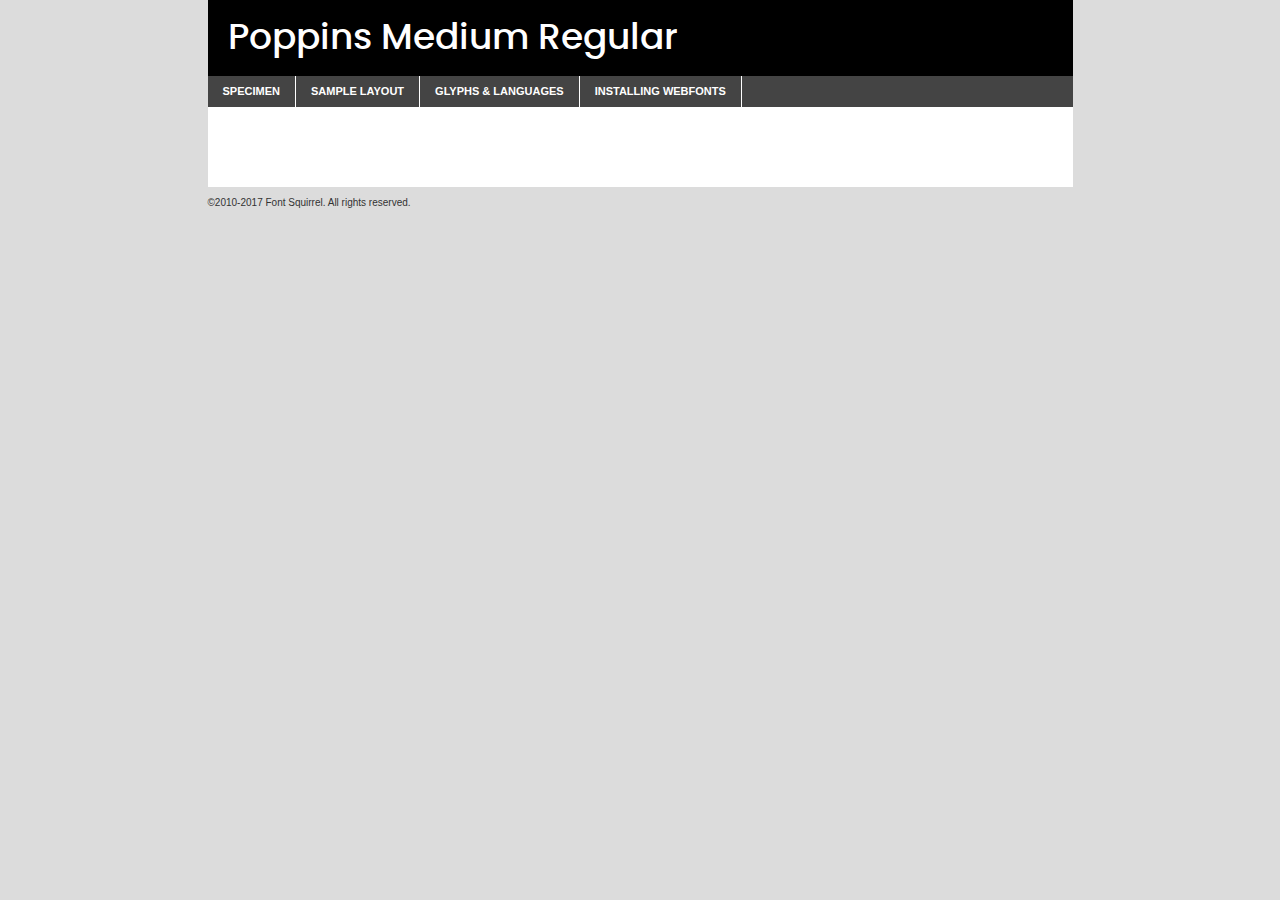
<file: components/fonts/poppins-medium-demo.html>
<!DOCTYPE html PUBLIC "-//W3C//DTD XHTML 1.0 Transitional//EN"
	"http://www.w3.org/TR/xhtml1/DTD/xhtml1-transitional.dtd">

<html xmlns="http://www.w3.org/1999/xhtml" xml:lang="en" lang="en">
<head>
	<meta http-equiv="Content-Type" content="text/html; charset=utf-8" />
	<script src="http://ajax.googleapis.com/ajax/libs/jquery/1.7.2/jquery.min.js" type="text/javascript" charset="utf-8"></script>
	<script type="text/javascript">
	(function($){$.fn.easyTabs=function(option){var param=jQuery.extend({fadeSpeed:"fast",defaultContent:1,activeClass:'active'},option);$(this).each(function(){var thisId="#"+this.id;if(param.defaultContent==''){param.defaultContent=1;}
	if(typeof param.defaultContent=="number")
	{var defaultTab=$(thisId+" .tabs li:eq("+(param.defaultContent-1)+") a").attr('href').substr(1);}else{var defaultTab=param.defaultContent;}
	$(thisId+" .tabs li a").each(function(){var tabToHide=$(this).attr('href').substr(1);$("#"+tabToHide).addClass('easytabs-tab-content');});hideAll();changeContent(defaultTab);function hideAll(){$(thisId+" .easytabs-tab-content").hide();}
	function changeContent(tabId){hideAll();$(thisId+" .tabs li").removeClass(param.activeClass);$(thisId+" .tabs li a[href=#"+tabId+"]").closest('li').addClass(param.activeClass);if(param.fadeSpeed!="none")
	{$(thisId+" #"+tabId).fadeIn(param.fadeSpeed);}else{$(thisId+" #"+tabId).show();}}
	$(thisId+" .tabs li").click(function(){var tabId=$(this).find('a').attr('href').substr(1);changeContent(tabId);return false;});});}})(jQuery);
	</script>
	<link rel="stylesheet" href="specimen_files/specimen_stylesheet.css" type="text/css" charset="utf-8" />
	<link rel="stylesheet" href="stylesheet.css" type="text/css" charset="utf-8" />

	<style type="text/css">
					body{
				font-family: 'poppinsmedium';
							}
		</style>

	<title>Poppins Medium Regular Specimen</title>
	
	
	<script type="text/javascript" charset="utf-8">
		$(document).ready(function() {
			$('#container').easyTabs({defaultContent:1});
		});
	</script>
</head>

<body>
<div id="container">
	<div id="header">
		Poppins Medium Regular	</div>
	<ul class="tabs">
		<li><a href="#specimen">Specimen</a></li>
		<li><a href="#layout">Sample Layout</a></li>
				<li><a href="#glyphs">Glyphs &amp; Languages</a></li>
		<li><a href="#installing">Installing Webfonts</a></li>
		
	</ul>
	
	<div id="main_content">

		
			<div id="specimen">
		
				<div class="section">
					<div class="grid12 firstcol">
						<div class="huge">AaBb</div>
					</div>
				</div>
		
				<div class="section">
					<div class="glyph_range">A&#x200B;B&#x200b;C&#x200b;D&#x200b;E&#x200b;F&#x200b;G&#x200b;H&#x200b;I&#x200b;J&#x200b;K&#x200b;L&#x200b;M&#x200b;N&#x200b;O&#x200b;P&#x200b;Q&#x200b;R&#x200b;S&#x200b;T&#x200b;U&#x200b;V&#x200b;W&#x200b;X&#x200b;Y&#x200b;Z&#x200b;a&#x200b;b&#x200b;c&#x200b;d&#x200b;e&#x200b;f&#x200b;g&#x200b;h&#x200b;i&#x200b;j&#x200b;k&#x200b;l&#x200b;m&#x200b;n&#x200b;o&#x200b;p&#x200b;q&#x200b;r&#x200b;s&#x200b;t&#x200b;u&#x200b;v&#x200b;w&#x200b;x&#x200b;y&#x200b;z&#x200b;1&#x200b;2&#x200b;3&#x200b;4&#x200b;5&#x200b;6&#x200b;7&#x200b;8&#x200b;9&#x200b;0&#x200b;&amp;&#x200b;.&#x200b;,&#x200b;?&#x200b;!&#x200b;&#64;&#x200b;(&#x200b;)&#x200b;#&#x200b;$&#x200b;%&#x200b;*&#x200b;+&#x200b;-&#x200b;=&#x200b;:&#x200b;;</div>
				</div>
				<div class="section">
					<div class="grid12 firstcol">
						<table class="sample_table">
							<tr><td>10</td><td class="size10">abcdefghijklmnopqrstuvwxyzABCDEFGHIJKLMNOPQRSTUVWXYZ0123456789abcdefghijklmnopqrstuvwxyzABCDEFGHIJKLMNOPQRSTUVWXYZ0123456789abcdefghijklmnopqrstuvwxyzABCDEFGHIJKLMNOPQRSTUVWXYZ</td></tr>
							<tr><td>11</td><td class="size11">abcdefghijklmnopqrstuvwxyzABCDEFGHIJKLMNOPQRSTUVWXYZ0123456789abcdefghijklmnopqrstuvwxyzABCDEFGHIJKLMNOPQRSTUVWXYZ0123456789abcdefghijklmnopqrstuvwxyzABCDEFGHIJKLMNOPQRSTUVWXYZ</td></tr>
							<tr><td>12</td><td class="size12">abcdefghijklmnopqrstuvwxyzABCDEFGHIJKLMNOPQRSTUVWXYZ0123456789abcdefghijklmnopqrstuvwxyzABCDEFGHIJKLMNOPQRSTUVWXYZ0123456789abcdefghijklmnopqrstuvwxyzABCDEFGHIJKLMNOPQRSTUVWXYZ</td></tr>
							<tr><td>13</td><td class="size13">abcdefghijklmnopqrstuvwxyzABCDEFGHIJKLMNOPQRSTUVWXYZ0123456789abcdefghijklmnopqrstuvwxyzABCDEFGHIJKLMNOPQRSTUVWXYZ0123456789abcdefghijklmnopqrstuvwxyzABCDEFGHIJKLMNOPQRSTUVWXYZ</td></tr>
							<tr><td>14</td><td class="size14">abcdefghijklmnopqrstuvwxyzABCDEFGHIJKLMNOPQRSTUVWXYZ0123456789abcdefghijklmnopqrstuvwxyzABCDEFGHIJKLMNOPQRSTUVWXYZ0123456789abcdefghijklmnopqrstuvwxyzABCDEFGHIJKLMNOPQRSTUVWXYZ</td></tr>
							<tr><td>16</td><td class="size16">abcdefghijklmnopqrstuvwxyzABCDEFGHIJKLMNOPQRSTUVWXYZ0123456789abcdefghijklmnopqrstuvwxyzABCDEFGHIJKLMNOPQRSTUVWXYZ</td></tr>
							<tr><td>18</td><td class="size18">abcdefghijklmnopqrstuvwxyzABCDEFGHIJKLMNOPQRSTUVWXYZ0123456789abcdefghijklmnopqrstuvwxyzABCDEFGHIJKLMNOPQRSTUVWXYZ</td></tr>
							<tr><td>20</td><td class="size20">abcdefghijklmnopqrstuvwxyzABCDEFGHIJKLMNOPQRSTUVWXYZ0123456789abcdefghijklmnopqrstuvwxyzABCDEFGHIJKLMNOPQRSTUVWXYZ</td></tr>
							<tr><td>24</td><td class="size24">abcdefghijklmnopqrstuvwxyzABCDEFGHIJKLMNOPQRSTUVWXYZ0123456789abcdefghijklmnopqrstuvwxyzABCDEFGHIJKLMNOPQRSTUVWXYZ</td></tr>
							<tr><td>30</td><td class="size30">abcdefghijklmnopqrstuvwxyzABCDEFGHIJKLMNOPQRSTUVWXYZ0123456789abcdefghijklmnopqrstuvwxyzABCDEFGHIJKLMNOPQRSTUVWXYZ</td></tr>
							<tr><td>36</td><td class="size36">abcdefghijklmnopqrstuvwxyzABCDEFGHIJKLMNOPQRSTUVWXYZ0123456789abcdefghijklmnopqrstuvwxyzABCDEFGHIJKLMNOPQRSTUVWXYZ</td></tr>
							<tr><td>48</td><td class="size48">abcdefghijklmnopqrstuvwxyzABCDEFGHIJKLMNOPQRSTUVWXYZ0123456789abcdefghijklmnopqrstuvwxyzABCDEFGHIJKLMNOPQRSTUVWXYZ</td></tr>
							<tr><td>60</td><td class="size60">abcdefghijklmnopqrstuvwxyzABCDEFGHIJKLMNOPQRSTUVWXYZ0123456789abcdefghijklmnopqrstuvwxyzABCDEFGHIJKLMNOPQRSTUVWXYZ</td></tr>
							<tr><td>72</td><td class="size72">abcdefghijklmnopqrstuvwxyzABCDEFGHIJKLMNOPQRSTUVWXYZ0123456789abcdefghijklmnopqrstuvwxyzABCDEFGHIJKLMNOPQRSTUVWXYZ</td></tr>
							<tr><td>90</td><td class="size90">abcdefghijklmnopqrstuvwxyzABCDEFGHIJKLMNOPQRSTUVWXYZ0123456789abcdefghijklmnopqrstuvwxyzABCDEFGHIJKLMNOPQRSTUVWXYZ</td></tr>
						</table>
				
					</div>
			
				</div>
		
		
		
								<div class="section" id="bodycomparison">


										<div id="xheight">
				<div class="fontbody">&#x25FC;&#x25FC;&#x25FC;&#x25FC;&#x25FC;&#x25FC;&#x25FC;&#x25FC;&#x25FC;&#x25FC;&#x25FC;&#x25FC;&#x25FC;&#x25FC;&#x25FC;&#x25FC;&#x25FC;&#x25FC;&#x25FC;&#x25FC;&#x25FC;&#x25FC;&#x25FC;&#x25FC;&#x25FC;&#x25FC;&#x25FC;&#x25FC;&#x25FC;&#x25FC;&#x25FC;&#x25FC;&#x25FC;&#x25FC;&#x25FC;&#x25FC;&#x25FC;&#x25FC;&#x25FC;&#x25FC;&#x25FC;&#x25FC;&#x25FC;&#x25FC;&#x25FC;&#x25FC;&#x25FC;&#x25FC;&#x25FC;&#x25FC;&#x25FC;&#x25FC;&#x25FC;&#x25FC;&#x25FC;&#x25FC;&#x25FC;&#x25FC;&#x25FC;&#x25FC;&#x25FC;&#x25FC;&#x25FC;&#x25FC;&#x25FC;&#x25FC;&#x25FC;&#x25FC;&#x25FC;&#x25FC;&#x25FC;&#x25FC;&#x25FC;&#x25FC;&#x25FC;&#x25FC;&#x25FC;&#x25FC;&#x25FC;&#x25FC;&#x25FC;&#x25FC;&#x25FC;&#x25FC;&#x25FC;&#x25FC;&#x25FC;&#x25FC;&#x25FC;&#x25FC;&#x25FC;&#x25FC;&#x25FC;&#x25FC;&#x25FC;&#x25FC;&#x25FC;&#x25FC;&#x25FC;body</div><div class="arialbody">body</div><div class="verdanabody">body</div><div class="georgiabody">body</div></div>
										<div class="fontbody" style="z-index:1">
											body<span>Poppins Medium Regular</span>
										</div>
										<div class="arialbody" style="z-index:1">
											body<span>Arial</span>
										</div>
										<div class="verdanabody" style="z-index:1">
											body<span>Verdana</span>
										</div>
										<div class="georgiabody" style="z-index:1">
											body<span>Georgia</span>
										</div>



								</div>
		
		
				<div class="section psample psample_row1" id="">
					
					<div class="grid2 firstcol">
						<p class="size10"><span>10.</span>Aenean lacinia bibendum nulla sed consectetur. Fusce dapibus, tellus ac cursus commodo, tortor mauris condimentum nibh, ut fermentum massa justo sit amet risus. Nullam id dolor id nibh ultricies vehicula ut id elit. Cum sociis natoque penatibus et magnis dis parturient montes, nascetur ridiculus mus. Nulla vitae elit libero, a pharetra augue.</p>
			
					</div>
					<div class="grid3">
						<p class="size11"><span>11.</span>Aenean lacinia bibendum nulla sed consectetur. Fusce dapibus, tellus ac cursus commodo, tortor mauris condimentum nibh, ut fermentum massa justo sit amet risus. Nullam id dolor id nibh ultricies vehicula ut id elit. Cum sociis natoque penatibus et magnis dis parturient montes, nascetur ridiculus mus. Nulla vitae elit libero, a pharetra augue.</p>
			
					</div>
					<div class="grid3">
						<p class="size12"><span>12.</span>Aenean lacinia bibendum nulla sed consectetur. Fusce dapibus, tellus ac cursus commodo, tortor mauris condimentum nibh, ut fermentum massa justo sit amet risus. Nullam id dolor id nibh ultricies vehicula ut id elit. Cum sociis natoque penatibus et magnis dis parturient montes, nascetur ridiculus mus. Nulla vitae elit libero, a pharetra augue.</p>
			
					</div>
					<div class="grid4">
						<p class="size13"><span>13.</span>Aenean lacinia bibendum nulla sed consectetur. Fusce dapibus, tellus ac cursus commodo, tortor mauris condimentum nibh, ut fermentum massa justo sit amet risus. Nullam id dolor id nibh ultricies vehicula ut id elit. Cum sociis natoque penatibus et magnis dis parturient montes, nascetur ridiculus mus. Nulla vitae elit libero, a pharetra augue.</p>
			
					</div>
					<div class="white_blend"></div>
					
				</div>
				<div class="section psample psample_row2" id="">
					<div class="grid3 firstcol">
						<p class="size14"><span>14.</span>Aenean lacinia bibendum nulla sed consectetur. Fusce dapibus, tellus ac cursus commodo, tortor mauris condimentum nibh, ut fermentum massa justo sit amet risus. Nullam id dolor id nibh ultricies vehicula ut id elit. Cum sociis natoque penatibus et magnis dis parturient montes, nascetur ridiculus mus. Nulla vitae elit libero, a pharetra augue.</p>
			
					</div>
					<div class="grid4">
						<p class="size16"><span>16.</span>Aenean lacinia bibendum nulla sed consectetur. Fusce dapibus, tellus ac cursus commodo, tortor mauris condimentum nibh, ut fermentum massa justo sit amet risus. Nullam id dolor id nibh ultricies vehicula ut id elit. Cum sociis natoque penatibus et magnis dis parturient montes, nascetur ridiculus mus. Nulla vitae elit libero, a pharetra augue.</p>
			
					</div>
					<div class="grid5">
						<p class="size18"><span>18.</span>Aenean lacinia bibendum nulla sed consectetur. Fusce dapibus, tellus ac cursus commodo, tortor mauris condimentum nibh, ut fermentum massa justo sit amet risus. Nullam id dolor id nibh ultricies vehicula ut id elit. Cum sociis natoque penatibus et magnis dis parturient montes, nascetur ridiculus mus. Nulla vitae elit libero, a pharetra augue.</p>
			
					</div>

					<div class="white_blend"></div>

				</div>
				
				<div class="section psample psample_row3" id="">
					<div class="grid5 firstcol">
						<p class="size20"><span>20.</span>Aenean lacinia bibendum nulla sed consectetur. Fusce dapibus, tellus ac cursus commodo, tortor mauris condimentum nibh, ut fermentum massa justo sit amet risus. Nullam id dolor id nibh ultricies vehicula ut id elit. Cum sociis natoque penatibus et magnis dis parturient montes, nascetur ridiculus mus. Nulla vitae elit libero, a pharetra augue.</p>
					</div>
					<div class="grid7">
						<p class="size24"><span>24.</span>Aenean lacinia bibendum nulla sed consectetur. Fusce dapibus, tellus ac cursus commodo, tortor mauris condimentum nibh, ut fermentum massa justo sit amet risus. Nullam id dolor id nibh ultricies vehicula ut id elit. Cum sociis natoque penatibus et magnis dis parturient montes, nascetur ridiculus mus. Nulla vitae elit libero, a pharetra augue.</p>
					</div>
					
					<div class="white_blend"></div>
					
				</div>
				
				<div class="section psample psample_row4" id="">
					<div class="grid12 firstcol">
						<p class="size30"><span>30.</span>Aenean lacinia bibendum nulla sed consectetur. Fusce dapibus, tellus ac cursus commodo, tortor mauris condimentum nibh, ut fermentum massa justo sit amet risus. Nullam id dolor id nibh ultricies vehicula ut id elit. Cum sociis natoque penatibus et magnis dis parturient montes, nascetur ridiculus mus. Nulla vitae elit libero, a pharetra augue.</p>
					</div>
					<div class="white_blend"></div>
					
				</div>
				
				
				
				<div class="section psample psample_row1 fullreverse">
					<div class="grid2 firstcol">
						<p class="size10"><span>10.</span>Aenean lacinia bibendum nulla sed consectetur. Fusce dapibus, tellus ac cursus commodo, tortor mauris condimentum nibh, ut fermentum massa justo sit amet risus. Nullam id dolor id nibh ultricies vehicula ut id elit. Cum sociis natoque penatibus et magnis dis parturient montes, nascetur ridiculus mus. Nulla vitae elit libero, a pharetra augue.</p>
			
					</div>
					<div class="grid3">
						<p class="size11"><span>11.</span>Aenean lacinia bibendum nulla sed consectetur. Fusce dapibus, tellus ac cursus commodo, tortor mauris condimentum nibh, ut fermentum massa justo sit amet risus. Nullam id dolor id nibh ultricies vehicula ut id elit. Cum sociis natoque penatibus et magnis dis parturient montes, nascetur ridiculus mus. Nulla vitae elit libero, a pharetra augue.</p>
			
					</div>
					<div class="grid3">
						<p class="size12"><span>12.</span>Aenean lacinia bibendum nulla sed consectetur. Fusce dapibus, tellus ac cursus commodo, tortor mauris condimentum nibh, ut fermentum massa justo sit amet risus. Nullam id dolor id nibh ultricies vehicula ut id elit. Cum sociis natoque penatibus et magnis dis parturient montes, nascetur ridiculus mus. Nulla vitae elit libero, a pharetra augue.</p>
			
					</div>
					<div class="grid4">
						<p class="size13"><span>13.</span>Aenean lacinia bibendum nulla sed consectetur. Fusce dapibus, tellus ac cursus commodo, tortor mauris condimentum nibh, ut fermentum massa justo sit amet risus. Nullam id dolor id nibh ultricies vehicula ut id elit. Cum sociis natoque penatibus et magnis dis parturient montes, nascetur ridiculus mus. Nulla vitae elit libero, a pharetra augue.</p>
			
					</div>
					<div class="black_blend"></div>
					
				</div>
				
				<div class="section psample psample_row2 fullreverse">
					<div class="grid3 firstcol">
						<p class="size14"><span>14.</span>Aenean lacinia bibendum nulla sed consectetur. Fusce dapibus, tellus ac cursus commodo, tortor mauris condimentum nibh, ut fermentum massa justo sit amet risus. Nullam id dolor id nibh ultricies vehicula ut id elit. Cum sociis natoque penatibus et magnis dis parturient montes, nascetur ridiculus mus. Nulla vitae elit libero, a pharetra augue.</p>
			
					</div>
					<div class="grid4">
						<p class="size16"><span>16.</span>Aenean lacinia bibendum nulla sed consectetur. Fusce dapibus, tellus ac cursus commodo, tortor mauris condimentum nibh, ut fermentum massa justo sit amet risus. Nullam id dolor id nibh ultricies vehicula ut id elit. Cum sociis natoque penatibus et magnis dis parturient montes, nascetur ridiculus mus. Nulla vitae elit libero, a pharetra augue.</p>
			
					</div>
					<div class="grid5">
						<p class="size18"><span>18.</span>Aenean lacinia bibendum nulla sed consectetur. Fusce dapibus, tellus ac cursus commodo, tortor mauris condimentum nibh, ut fermentum massa justo sit amet risus. Nullam id dolor id nibh ultricies vehicula ut id elit. Cum sociis natoque penatibus et magnis dis parturient montes, nascetur ridiculus mus. Nulla vitae elit libero, a pharetra augue.</p>
			
					</div>
					<div class="black_blend"></div>

				</div>
				
				<div class="section psample fullreverse psample_row3" id="">
					<div class="grid5 firstcol">
						<p class="size20"><span>20.</span>Aenean lacinia bibendum nulla sed consectetur. Fusce dapibus, tellus ac cursus commodo, tortor mauris condimentum nibh, ut fermentum massa justo sit amet risus. Nullam id dolor id nibh ultricies vehicula ut id elit. Cum sociis natoque penatibus et magnis dis parturient montes, nascetur ridiculus mus. Nulla vitae elit libero, a pharetra augue.</p>
					</div>
					<div class="grid7">
						<p class="size24"><span>24.</span>Aenean lacinia bibendum nulla sed consectetur. Fusce dapibus, tellus ac cursus commodo, tortor mauris condimentum nibh, ut fermentum massa justo sit amet risus. Nullam id dolor id nibh ultricies vehicula ut id elit. Cum sociis natoque penatibus et magnis dis parturient montes, nascetur ridiculus mus. Nulla vitae elit libero, a pharetra augue.</p>
					</div>
					
					<div class="black_blend"></div>
					
				</div>
				
				<div class="section psample fullreverse psample_row4" id="" style="border-bottom: 20px #000 solid;">
					<div class="grid12 firstcol">
						<p class="size30"><span>30.</span>Aenean lacinia bibendum nulla sed consectetur. Fusce dapibus, tellus ac cursus commodo, tortor mauris condimentum nibh, ut fermentum massa justo sit amet risus. Nullam id dolor id nibh ultricies vehicula ut id elit. Cum sociis natoque penatibus et magnis dis parturient montes, nascetur ridiculus mus. Nulla vitae elit libero, a pharetra augue.</p>
					</div>
					<div class="black_blend"></div>
					
				</div>
				
				
				
				
			</div>
			
			<div id="layout">
				
				<div class="section">
					
					<div class="grid12 firstcol">
						<h1>Lorem Ipsum Dolor</h1>
						<h2>Etiam porta sem malesuada magna mollis euismod</h2>
						
						<p class="byline">By <a href="#link">Aenean Lacinia</a></p>
					</div>
				</div>
				<div class="section">
					<div class="grid8 firstcol">
						<p class="large">Donec sed odio dui. Morbi leo risus, porta ac consectetur ac, vestibulum at eros. Fusce dapibus, tellus ac cursus commodo, tortor mauris condimentum nibh, ut fermentum massa justo sit amet risus. </p>

						
						<h3>Pellentesque ornare sem</h3>

						<p>Maecenas sed diam eget risus varius blandit sit amet non magna. Maecenas faucibus mollis interdum. Donec ullamcorper nulla non metus auctor fringilla. Nullam id dolor id nibh ultricies vehicula ut id elit. Nullam id dolor id nibh ultricies vehicula ut id elit. </p>

						<p>Aenean eu leo quam. Pellentesque ornare sem lacinia quam venenatis vestibulum. Lorem ipsum dolor sit amet, consectetur adipiscing elit. Cum sociis natoque penatibus et magnis dis parturient montes, nascetur ridiculus mus. </p>

						<p>Nulla vitae elit libero, a pharetra augue. Praesent commodo cursus magna, vel scelerisque nisl consectetur et. Aenean lacinia bibendum nulla sed consectetur. </p>

						<p>Nullam quis risus eget urna mollis ornare vel eu leo. Nullam quis risus eget urna mollis ornare vel eu leo. Maecenas sed diam eget risus varius blandit sit amet non magna. Donec ullamcorper nulla non metus auctor fringilla. </p>

						<h3>Cras mattis consectetur</h3>

						<p>Aenean eu leo quam. Pellentesque ornare sem lacinia quam venenatis vestibulum. Aenean lacinia bibendum nulla sed consectetur. Integer posuere erat a ante venenatis dapibus posuere velit aliquet. Cras mattis consectetur purus sit amet fermentum. </p>

						<p>Nullam id dolor id nibh ultricies vehicula ut id elit. Nullam quis risus eget urna mollis ornare vel eu leo. Cras mattis consectetur purus sit amet fermentum.</p>
					</div>
					
					<div class="grid4 sidebar">
						
						<div class="box reverse">
							<p class="last">Nullam quis risus eget urna mollis ornare vel eu leo. Donec ullamcorper nulla non metus auctor fringilla. Cras mattis consectetur purus sit amet fermentum. Sed posuere consectetur est at lobortis. Lorem ipsum dolor sit amet, consectetur adipiscing elit. </p>
						</div>
						
						<p class="caption">Maecenas sed diam eget risus varius.</p>

						<p>Vestibulum id ligula porta felis euismod semper. Integer posuere erat a ante venenatis dapibus posuere velit aliquet. Vestibulum id ligula porta felis euismod semper. Sed posuere consectetur est at lobortis. Maecenas sed diam eget risus varius blandit sit amet non magna. Fusce dapibus, tellus ac cursus commodo, tortor mauris condimentum nibh, ut fermentum massa justo sit amet risus. </p>

					

						<p>Duis mollis, est non commodo luctus, nisi erat porttitor ligula, eget lacinia odio sem nec elit. Aenean lacinia bibendum nulla sed consectetur. Vivamus sagittis lacus vel augue laoreet rutrum faucibus dolor auctor. Aenean lacinia bibendum nulla sed consectetur. Nullam quis risus eget urna mollis ornare vel eu leo. </p>

						<p>Praesent commodo cursus magna, vel scelerisque nisl consectetur et. Donec ullamcorper nulla non metus auctor fringilla. Maecenas faucibus mollis interdum. Fusce dapibus, tellus ac cursus commodo, tortor mauris condimentum nibh, ut fermentum massa justo sit amet risus. </p>

					</div>
				</div>
				
			</div>


			



		<div id="glyphs">
			<div class="section">
				<div class="grid12 firstcol">
			
				<h1>Language Support</h1>
				<p>The subset of Poppins Medium Regular in this kit supports the following languages:<br />
			
					Albanian, Basque, Breton, Chamorro, Danish, Dutch, English, Faroese, Finnish, French, Frisian, Galician, German, Icelandic, Italian, Malagasy, Norwegian, Portuguese, Spanish, Alsatian, Aragonese, Arapaho, Arrernte, Asturian, Aymara, Bislama, Cebuano, Corsican, Fijian, French_creole, Genoese, Gilbertese, Greenlandic, Haitian_creole, Hiligaynon, Hmong, Hopi, Ibanag, Iloko_ilokano, Indonesian, Interglossa_glosa, Interlingua, Irish_gaelic, Jerriais, Lojban, Lombard, Luxembourgeois, Manx, Mohawk, Norfolk_pitcairnese, Occitan, Oromo, Pangasinan, Papiamento, Piedmontese, Potawatomi, Rhaeto-romance, Romansh, Rotokas, Sami_lule, Samoan, Sardinian, Scots_gaelic, Seychelles_creole, Shona, Sicilian, Somali, Southern_ndebele, Swahili, Swati_swazi, Tagalog_filipino_pilipino, Tetum, Tok_pisin, Uyghur_latinized, Volapuk, Walloon, Warlpiri, Xhosa, Yapese, Zulu, Latinbasic, Ubasic, Demo				</p>
				<h1>Glyph Chart</h1>
				<p>The subset of Poppins Medium Regular in this kit includes all the glyphs listed below. Unicode entities are included above each glyph to help you insert individual characters into your layout.</p>
				<div id="glyph_chart">
			
																														 <div><p>&amp;#13;</p>&#13;</div>
																				 <div><p>&amp;#32;</p>&#32;</div>
																				 <div><p>&amp;#33;</p>&#33;</div>
																				 <div><p>&amp;#34;</p>&#34;</div>
																				 <div><p>&amp;#35;</p>&#35;</div>
																				 <div><p>&amp;#36;</p>&#36;</div>
																				 <div><p>&amp;#37;</p>&#37;</div>
																				 <div><p>&amp;#38;</p>&#38;</div>
																				 <div><p>&amp;#39;</p>&#39;</div>
																				 <div><p>&amp;#40;</p>&#40;</div>
																				 <div><p>&amp;#41;</p>&#41;</div>
																				 <div><p>&amp;#42;</p>&#42;</div>
																				 <div><p>&amp;#43;</p>&#43;</div>
																				 <div><p>&amp;#44;</p>&#44;</div>
																				 <div><p>&amp;#45;</p>&#45;</div>
																				 <div><p>&amp;#46;</p>&#46;</div>
																				 <div><p>&amp;#47;</p>&#47;</div>
																				 <div><p>&amp;#48;</p>&#48;</div>
																				 <div><p>&amp;#49;</p>&#49;</div>
																				 <div><p>&amp;#50;</p>&#50;</div>
																				 <div><p>&amp;#51;</p>&#51;</div>
																				 <div><p>&amp;#52;</p>&#52;</div>
																				 <div><p>&amp;#53;</p>&#53;</div>
																				 <div><p>&amp;#54;</p>&#54;</div>
																				 <div><p>&amp;#55;</p>&#55;</div>
																				 <div><p>&amp;#56;</p>&#56;</div>
																				 <div><p>&amp;#57;</p>&#57;</div>
																				 <div><p>&amp;#58;</p>&#58;</div>
																				 <div><p>&amp;#59;</p>&#59;</div>
																				 <div><p>&amp;#60;</p>&#60;</div>
																				 <div><p>&amp;#61;</p>&#61;</div>
																				 <div><p>&amp;#62;</p>&#62;</div>
																				 <div><p>&amp;#63;</p>&#63;</div>
																				 <div><p>&amp;#64;</p>&#64;</div>
																				 <div><p>&amp;#65;</p>&#65;</div>
																				 <div><p>&amp;#66;</p>&#66;</div>
																				 <div><p>&amp;#67;</p>&#67;</div>
																				 <div><p>&amp;#68;</p>&#68;</div>
																				 <div><p>&amp;#69;</p>&#69;</div>
																				 <div><p>&amp;#70;</p>&#70;</div>
																				 <div><p>&amp;#71;</p>&#71;</div>
																				 <div><p>&amp;#72;</p>&#72;</div>
																				 <div><p>&amp;#73;</p>&#73;</div>
																				 <div><p>&amp;#74;</p>&#74;</div>
																				 <div><p>&amp;#75;</p>&#75;</div>
																				 <div><p>&amp;#76;</p>&#76;</div>
																				 <div><p>&amp;#77;</p>&#77;</div>
																				 <div><p>&amp;#78;</p>&#78;</div>
																				 <div><p>&amp;#79;</p>&#79;</div>
																				 <div><p>&amp;#80;</p>&#80;</div>
																				 <div><p>&amp;#81;</p>&#81;</div>
																				 <div><p>&amp;#82;</p>&#82;</div>
																				 <div><p>&amp;#83;</p>&#83;</div>
																				 <div><p>&amp;#84;</p>&#84;</div>
																				 <div><p>&amp;#85;</p>&#85;</div>
																				 <div><p>&amp;#86;</p>&#86;</div>
																				 <div><p>&amp;#87;</p>&#87;</div>
																				 <div><p>&amp;#88;</p>&#88;</div>
																				 <div><p>&amp;#89;</p>&#89;</div>
																				 <div><p>&amp;#90;</p>&#90;</div>
																				 <div><p>&amp;#91;</p>&#91;</div>
																				 <div><p>&amp;#92;</p>&#92;</div>
																				 <div><p>&amp;#93;</p>&#93;</div>
																				 <div><p>&amp;#94;</p>&#94;</div>
																				 <div><p>&amp;#95;</p>&#95;</div>
																				 <div><p>&amp;#96;</p>&#96;</div>
																				 <div><p>&amp;#97;</p>&#97;</div>
																				 <div><p>&amp;#98;</p>&#98;</div>
																				 <div><p>&amp;#99;</p>&#99;</div>
																				 <div><p>&amp;#100;</p>&#100;</div>
																				 <div><p>&amp;#101;</p>&#101;</div>
																				 <div><p>&amp;#102;</p>&#102;</div>
																				 <div><p>&amp;#103;</p>&#103;</div>
																				 <div><p>&amp;#104;</p>&#104;</div>
																				 <div><p>&amp;#105;</p>&#105;</div>
																				 <div><p>&amp;#106;</p>&#106;</div>
																				 <div><p>&amp;#107;</p>&#107;</div>
																				 <div><p>&amp;#108;</p>&#108;</div>
																				 <div><p>&amp;#109;</p>&#109;</div>
																				 <div><p>&amp;#110;</p>&#110;</div>
																				 <div><p>&amp;#111;</p>&#111;</div>
																				 <div><p>&amp;#112;</p>&#112;</div>
																				 <div><p>&amp;#113;</p>&#113;</div>
																				 <div><p>&amp;#114;</p>&#114;</div>
																				 <div><p>&amp;#115;</p>&#115;</div>
																				 <div><p>&amp;#116;</p>&#116;</div>
																				 <div><p>&amp;#117;</p>&#117;</div>
																				 <div><p>&amp;#118;</p>&#118;</div>
																				 <div><p>&amp;#119;</p>&#119;</div>
																				 <div><p>&amp;#120;</p>&#120;</div>
																				 <div><p>&amp;#121;</p>&#121;</div>
																				 <div><p>&amp;#122;</p>&#122;</div>
																				 <div><p>&amp;#123;</p>&#123;</div>
																				 <div><p>&amp;#124;</p>&#124;</div>
																				 <div><p>&amp;#125;</p>&#125;</div>
																				 <div><p>&amp;#126;</p>&#126;</div>
																				 <div><p>&amp;#160;</p>&#160;</div>
																				 <div><p>&amp;#161;</p>&#161;</div>
																				 <div><p>&amp;#162;</p>&#162;</div>
																				 <div><p>&amp;#163;</p>&#163;</div>
																				 <div><p>&amp;#164;</p>&#164;</div>
																				 <div><p>&amp;#165;</p>&#165;</div>
																				 <div><p>&amp;#166;</p>&#166;</div>
																				 <div><p>&amp;#167;</p>&#167;</div>
																				 <div><p>&amp;#168;</p>&#168;</div>
																				 <div><p>&amp;#169;</p>&#169;</div>
																				 <div><p>&amp;#170;</p>&#170;</div>
																				 <div><p>&amp;#171;</p>&#171;</div>
																				 <div><p>&amp;#172;</p>&#172;</div>
																				 <div><p>&amp;#173;</p>&#173;</div>
																				 <div><p>&amp;#174;</p>&#174;</div>
																				 <div><p>&amp;#175;</p>&#175;</div>
																				 <div><p>&amp;#176;</p>&#176;</div>
																				 <div><p>&amp;#177;</p>&#177;</div>
																				 <div><p>&amp;#178;</p>&#178;</div>
																				 <div><p>&amp;#179;</p>&#179;</div>
																				 <div><p>&amp;#180;</p>&#180;</div>
																				 <div><p>&amp;#181;</p>&#181;</div>
																				 <div><p>&amp;#182;</p>&#182;</div>
																				 <div><p>&amp;#183;</p>&#183;</div>
																				 <div><p>&amp;#184;</p>&#184;</div>
																				 <div><p>&amp;#185;</p>&#185;</div>
																				 <div><p>&amp;#186;</p>&#186;</div>
																				 <div><p>&amp;#187;</p>&#187;</div>
																				 <div><p>&amp;#188;</p>&#188;</div>
																				 <div><p>&amp;#189;</p>&#189;</div>
																				 <div><p>&amp;#190;</p>&#190;</div>
																				 <div><p>&amp;#191;</p>&#191;</div>
																				 <div><p>&amp;#192;</p>&#192;</div>
																				 <div><p>&amp;#193;</p>&#193;</div>
																				 <div><p>&amp;#194;</p>&#194;</div>
																				 <div><p>&amp;#195;</p>&#195;</div>
																				 <div><p>&amp;#196;</p>&#196;</div>
																				 <div><p>&amp;#197;</p>&#197;</div>
																				 <div><p>&amp;#198;</p>&#198;</div>
																				 <div><p>&amp;#199;</p>&#199;</div>
																				 <div><p>&amp;#200;</p>&#200;</div>
																				 <div><p>&amp;#201;</p>&#201;</div>
																				 <div><p>&amp;#202;</p>&#202;</div>
																				 <div><p>&amp;#203;</p>&#203;</div>
																				 <div><p>&amp;#204;</p>&#204;</div>
																				 <div><p>&amp;#205;</p>&#205;</div>
																				 <div><p>&amp;#206;</p>&#206;</div>
																				 <div><p>&amp;#207;</p>&#207;</div>
																				 <div><p>&amp;#208;</p>&#208;</div>
																				 <div><p>&amp;#209;</p>&#209;</div>
																				 <div><p>&amp;#210;</p>&#210;</div>
																				 <div><p>&amp;#211;</p>&#211;</div>
																				 <div><p>&amp;#212;</p>&#212;</div>
																				 <div><p>&amp;#213;</p>&#213;</div>
																				 <div><p>&amp;#214;</p>&#214;</div>
																				 <div><p>&amp;#215;</p>&#215;</div>
																				 <div><p>&amp;#216;</p>&#216;</div>
																				 <div><p>&amp;#217;</p>&#217;</div>
																				 <div><p>&amp;#218;</p>&#218;</div>
																				 <div><p>&amp;#219;</p>&#219;</div>
																				 <div><p>&amp;#220;</p>&#220;</div>
																				 <div><p>&amp;#221;</p>&#221;</div>
																				 <div><p>&amp;#222;</p>&#222;</div>
																				 <div><p>&amp;#223;</p>&#223;</div>
																				 <div><p>&amp;#224;</p>&#224;</div>
																				 <div><p>&amp;#225;</p>&#225;</div>
																				 <div><p>&amp;#226;</p>&#226;</div>
																				 <div><p>&amp;#227;</p>&#227;</div>
																				 <div><p>&amp;#228;</p>&#228;</div>
																				 <div><p>&amp;#229;</p>&#229;</div>
																				 <div><p>&amp;#230;</p>&#230;</div>
																				 <div><p>&amp;#231;</p>&#231;</div>
																				 <div><p>&amp;#232;</p>&#232;</div>
																				 <div><p>&amp;#233;</p>&#233;</div>
																				 <div><p>&amp;#234;</p>&#234;</div>
																				 <div><p>&amp;#235;</p>&#235;</div>
																				 <div><p>&amp;#236;</p>&#236;</div>
																				 <div><p>&amp;#237;</p>&#237;</div>
																				 <div><p>&amp;#238;</p>&#238;</div>
																				 <div><p>&amp;#239;</p>&#239;</div>
																				 <div><p>&amp;#240;</p>&#240;</div>
																				 <div><p>&amp;#241;</p>&#241;</div>
																				 <div><p>&amp;#242;</p>&#242;</div>
																				 <div><p>&amp;#243;</p>&#243;</div>
																				 <div><p>&amp;#244;</p>&#244;</div>
																				 <div><p>&amp;#245;</p>&#245;</div>
																				 <div><p>&amp;#246;</p>&#246;</div>
																				 <div><p>&amp;#247;</p>&#247;</div>
																				 <div><p>&amp;#248;</p>&#248;</div>
																				 <div><p>&amp;#249;</p>&#249;</div>
																				 <div><p>&amp;#250;</p>&#250;</div>
																				 <div><p>&amp;#251;</p>&#251;</div>
																				 <div><p>&amp;#252;</p>&#252;</div>
																				 <div><p>&amp;#253;</p>&#253;</div>
																				 <div><p>&amp;#254;</p>&#254;</div>
																				 <div><p>&amp;#255;</p>&#255;</div>
																				 <div><p>&amp;#338;</p>&#338;</div>
																				 <div><p>&amp;#339;</p>&#339;</div>
																				 <div><p>&amp;#376;</p>&#376;</div>
																				 <div><p>&amp;#710;</p>&#710;</div>
																				 <div><p>&amp;#732;</p>&#732;</div>
																				 <div><p>&amp;#8192;</p>&#8192;</div>
																				 <div><p>&amp;#8193;</p>&#8193;</div>
																				 <div><p>&amp;#8194;</p>&#8194;</div>
																				 <div><p>&amp;#8195;</p>&#8195;</div>
																				 <div><p>&amp;#8196;</p>&#8196;</div>
																				 <div><p>&amp;#8197;</p>&#8197;</div>
																				 <div><p>&amp;#8198;</p>&#8198;</div>
																				 <div><p>&amp;#8199;</p>&#8199;</div>
																				 <div><p>&amp;#8200;</p>&#8200;</div>
																				 <div><p>&amp;#8201;</p>&#8201;</div>
																				 <div><p>&amp;#8202;</p>&#8202;</div>
																				 <div><p>&amp;#8208;</p>&#8208;</div>
																				 <div><p>&amp;#8209;</p>&#8209;</div>
																				 <div><p>&amp;#8210;</p>&#8210;</div>
																				 <div><p>&amp;#8211;</p>&#8211;</div>
																				 <div><p>&amp;#8212;</p>&#8212;</div>
																				 <div><p>&amp;#8216;</p>&#8216;</div>
																				 <div><p>&amp;#8217;</p>&#8217;</div>
																				 <div><p>&amp;#8218;</p>&#8218;</div>
																				 <div><p>&amp;#8220;</p>&#8220;</div>
																				 <div><p>&amp;#8221;</p>&#8221;</div>
																				 <div><p>&amp;#8222;</p>&#8222;</div>
																				 <div><p>&amp;#8226;</p>&#8226;</div>
																				 <div><p>&amp;#8230;</p>&#8230;</div>
																				 <div><p>&amp;#8239;</p>&#8239;</div>
																				 <div><p>&amp;#8249;</p>&#8249;</div>
																				 <div><p>&amp;#8250;</p>&#8250;</div>
																				 <div><p>&amp;#8287;</p>&#8287;</div>
																				 <div><p>&amp;#8364;</p>&#8364;</div>
																				 <div><p>&amp;#8482;</p>&#8482;</div>
																				 <div><p>&amp;#9724;</p>&#9724;</div>
																				 <div><p>&amp;#64257;</p>&#64257;</div>
																				 <div><p>&amp;#64258;</p>&#64258;</div>
																																																</div>	
				</div>
		
		
			</div>
		</div>
		
		
		<div id="specs">
			
		</div>
	
		<div id="installing">
			<div class="section">
				<div class="grid7 firstcol">
					<h1>Installing Webfonts</h1>
					
					<p>Webfonts are supported by all major browser platforms but not all in the same way. There are currently four different font formats that must be included in order to target all browsers. This includes TTF, WOFF, EOT and SVG.</p>
					
					<h2>1. Upload your webfonts</h2>
					<p>You must upload your webfont kit to your website. They should be in or near the same directory as your CSS files.</p>
					
					<h2>2. Include the webfont stylesheet</h2>
					<p>A special CSS @font-face declaration helps the various browsers select the appropriate font it needs without causing you a bunch of headaches. Learn more about this syntax by reading the <a href="https://www.fontspring.com/blog/further-hardening-of-the-bulletproof-syntax">Fontspring blog post</a> about it. The code for it is as follows:</p>


<code>
@font-face{ 
	font-family: 'MyWebFont';
	src: url('WebFont.eot');
	src: url('WebFont.eot?#iefix') format('embedded-opentype'),
	     url('WebFont.woff') format('woff'),
	     url('WebFont.ttf') format('truetype'),
	     url('WebFont.svg#webfont') format('svg');
}
</code>

	<p>We've already gone ahead and generated the code for you. All you have to do is link to the stylesheet in your HTML, like this:</p>
	<code>&lt;link rel=&quot;stylesheet&quot; href=&quot;stylesheet.css&quot; type=&quot;text/css&quot; charset=&quot;utf-8&quot; /&gt;</code>

					<h2>3. Modify your own stylesheet</h2>
					<p>To take advantage of your new fonts, you must tell your stylesheet to use them. Look at the original @font-face declaration above and find the property called "font-family." The name linked there will be what you use to reference the font. Prepend that webfont name to the font stack in the "font-family" property, inside the selector you want to change. For example:</p>
<code>p { font-family: 'WebFont', Arial, sans-serif; }</code>

<h2>4. Test</h2>
<p>Getting webfonts to work cross-browser <em>can</em> be tricky. Use the information in the sidebar to help you if you find that fonts aren't loading in a particular browser.</p>
				</div>
				
				<div class="grid5 sidebar">
					<div class="box">
						<h2>Troubleshooting<br />Font-Face Problems</h2>
						<p>Having trouble getting your webfonts to load in your new website? Here are some tips to sort out what might be the problem.</p>

						<h3>Fonts not showing in any browser</h3>

						<p>This sounds like you need to work on the plumbing. You either did not upload the fonts to the correct directory, or you did not link the fonts properly in the CSS. If you've confirmed that all this is correct and you still have a problem, take a look at your .htaccess file and see if requests are getting intercepted.</p>

						<h3>Fonts not loading in iPhone or iPad</h3>

						<p>The most common problem here is that you are serving the fonts from an IIS server. IIS refuses to serve files that have unknown MIME types. If that is the case, you must set the MIME type for SVG to "image/svg+xml" in the server settings. Follow these instructions from Microsoft if you need help.</p>

						<h3>Fonts not loading in Firefox</h3>

						<p>The primary reason for this failure? You are still using a version Firefox older than 3.5. So upgrade already! If that isn't it, then you are very likely serving fonts from a different domain. Firefox requires that all font assets be served from the same domain. Lastly it is possible that you need to add WOFF to your list of MIME types (if you are serving via IIS.)</p>

						<h3>Fonts not loading in IE</h3>

						<p>Are you looking at Internet Explorer on an actual Windows machine or are you cheating by using a service like Adobe BrowserLab? Many of these screenshot services do not render @font-face for IE. Best to test it on a real machine.</p>

						<h3>Fonts not loading in IE9</h3>

						<p>IE9, like Firefox, requires that fonts be served from the same domain as the website. Make sure that is the case.</p>
					</div>
				</div>
			</div>
			
		</div>
	
	</div>
	<div id="footer">
		<p>&copy;2010-2017 Font Squirrel. All rights reserved.</p>
	</div>
</div>
</body>
</html>
</file>
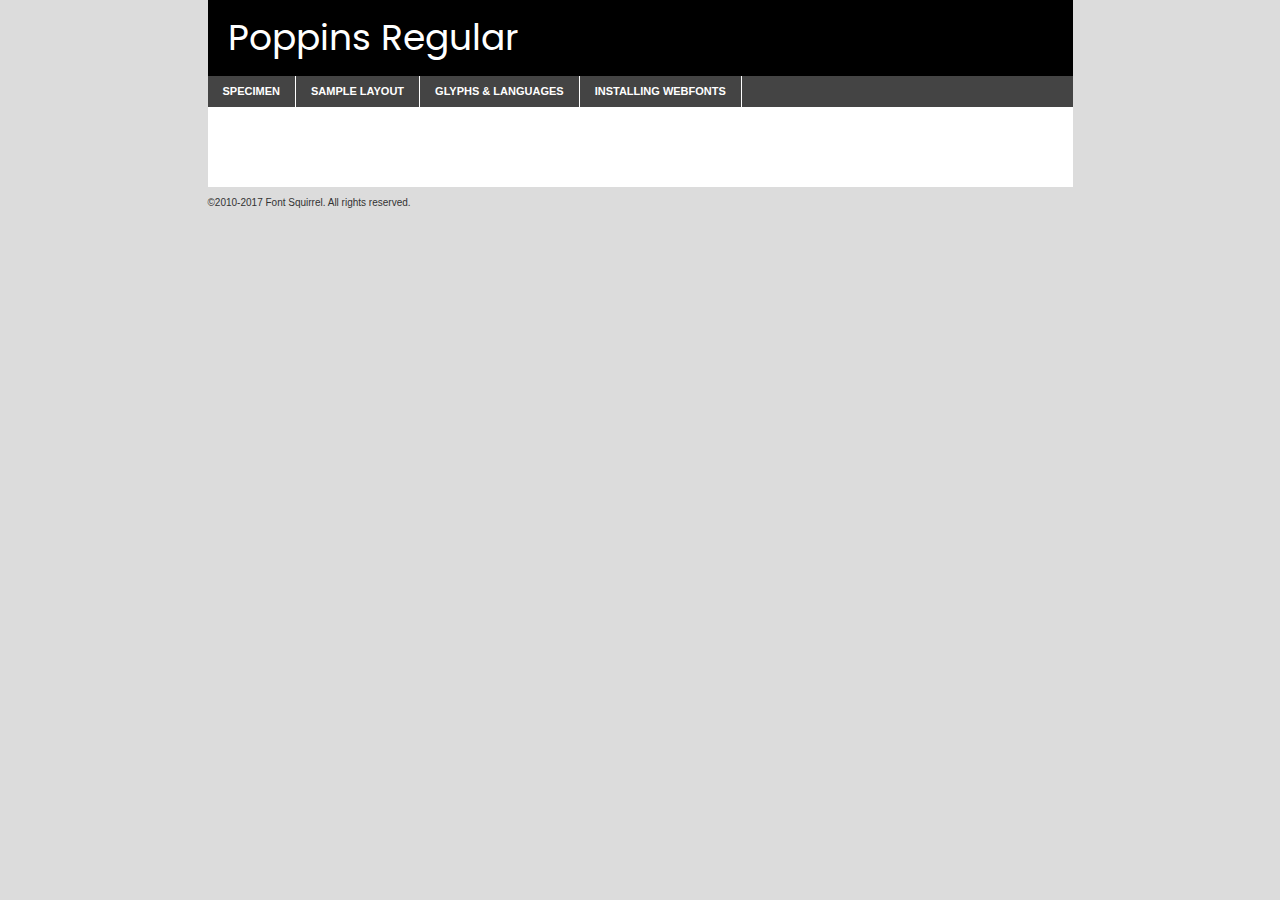
<file: components/fonts/poppins-regular-demo.html>
<!DOCTYPE html PUBLIC "-//W3C//DTD XHTML 1.0 Transitional//EN"
	"http://www.w3.org/TR/xhtml1/DTD/xhtml1-transitional.dtd">

<html xmlns="http://www.w3.org/1999/xhtml" xml:lang="en" lang="en">
<head>
	<meta http-equiv="Content-Type" content="text/html; charset=utf-8" />
	<script src="http://ajax.googleapis.com/ajax/libs/jquery/1.7.2/jquery.min.js" type="text/javascript" charset="utf-8"></script>
	<script type="text/javascript">
	(function($){$.fn.easyTabs=function(option){var param=jQuery.extend({fadeSpeed:"fast",defaultContent:1,activeClass:'active'},option);$(this).each(function(){var thisId="#"+this.id;if(param.defaultContent==''){param.defaultContent=1;}
	if(typeof param.defaultContent=="number")
	{var defaultTab=$(thisId+" .tabs li:eq("+(param.defaultContent-1)+") a").attr('href').substr(1);}else{var defaultTab=param.defaultContent;}
	$(thisId+" .tabs li a").each(function(){var tabToHide=$(this).attr('href').substr(1);$("#"+tabToHide).addClass('easytabs-tab-content');});hideAll();changeContent(defaultTab);function hideAll(){$(thisId+" .easytabs-tab-content").hide();}
	function changeContent(tabId){hideAll();$(thisId+" .tabs li").removeClass(param.activeClass);$(thisId+" .tabs li a[href=#"+tabId+"]").closest('li').addClass(param.activeClass);if(param.fadeSpeed!="none")
	{$(thisId+" #"+tabId).fadeIn(param.fadeSpeed);}else{$(thisId+" #"+tabId).show();}}
	$(thisId+" .tabs li").click(function(){var tabId=$(this).find('a').attr('href').substr(1);changeContent(tabId);return false;});});}})(jQuery);
	</script>
	<link rel="stylesheet" href="specimen_files/specimen_stylesheet.css" type="text/css" charset="utf-8" />
	<link rel="stylesheet" href="stylesheet.css" type="text/css" charset="utf-8" />

	<style type="text/css">
					body{
				font-family: 'poppinsregular';
							}
		</style>

	<title>Poppins Regular Specimen</title>
	
	
	<script type="text/javascript" charset="utf-8">
		$(document).ready(function() {
			$('#container').easyTabs({defaultContent:1});
		});
	</script>
</head>

<body>
<div id="container">
	<div id="header">
		Poppins Regular	</div>
	<ul class="tabs">
		<li><a href="#specimen">Specimen</a></li>
		<li><a href="#layout">Sample Layout</a></li>
				<li><a href="#glyphs">Glyphs &amp; Languages</a></li>
		<li><a href="#installing">Installing Webfonts</a></li>
		
	</ul>
	
	<div id="main_content">

		
			<div id="specimen">
		
				<div class="section">
					<div class="grid12 firstcol">
						<div class="huge">AaBb</div>
					</div>
				</div>
		
				<div class="section">
					<div class="glyph_range">A&#x200B;B&#x200b;C&#x200b;D&#x200b;E&#x200b;F&#x200b;G&#x200b;H&#x200b;I&#x200b;J&#x200b;K&#x200b;L&#x200b;M&#x200b;N&#x200b;O&#x200b;P&#x200b;Q&#x200b;R&#x200b;S&#x200b;T&#x200b;U&#x200b;V&#x200b;W&#x200b;X&#x200b;Y&#x200b;Z&#x200b;a&#x200b;b&#x200b;c&#x200b;d&#x200b;e&#x200b;f&#x200b;g&#x200b;h&#x200b;i&#x200b;j&#x200b;k&#x200b;l&#x200b;m&#x200b;n&#x200b;o&#x200b;p&#x200b;q&#x200b;r&#x200b;s&#x200b;t&#x200b;u&#x200b;v&#x200b;w&#x200b;x&#x200b;y&#x200b;z&#x200b;1&#x200b;2&#x200b;3&#x200b;4&#x200b;5&#x200b;6&#x200b;7&#x200b;8&#x200b;9&#x200b;0&#x200b;&amp;&#x200b;.&#x200b;,&#x200b;?&#x200b;!&#x200b;&#64;&#x200b;(&#x200b;)&#x200b;#&#x200b;$&#x200b;%&#x200b;*&#x200b;+&#x200b;-&#x200b;=&#x200b;:&#x200b;;</div>
				</div>
				<div class="section">
					<div class="grid12 firstcol">
						<table class="sample_table">
							<tr><td>10</td><td class="size10">abcdefghijklmnopqrstuvwxyzABCDEFGHIJKLMNOPQRSTUVWXYZ0123456789abcdefghijklmnopqrstuvwxyzABCDEFGHIJKLMNOPQRSTUVWXYZ0123456789abcdefghijklmnopqrstuvwxyzABCDEFGHIJKLMNOPQRSTUVWXYZ</td></tr>
							<tr><td>11</td><td class="size11">abcdefghijklmnopqrstuvwxyzABCDEFGHIJKLMNOPQRSTUVWXYZ0123456789abcdefghijklmnopqrstuvwxyzABCDEFGHIJKLMNOPQRSTUVWXYZ0123456789abcdefghijklmnopqrstuvwxyzABCDEFGHIJKLMNOPQRSTUVWXYZ</td></tr>
							<tr><td>12</td><td class="size12">abcdefghijklmnopqrstuvwxyzABCDEFGHIJKLMNOPQRSTUVWXYZ0123456789abcdefghijklmnopqrstuvwxyzABCDEFGHIJKLMNOPQRSTUVWXYZ0123456789abcdefghijklmnopqrstuvwxyzABCDEFGHIJKLMNOPQRSTUVWXYZ</td></tr>
							<tr><td>13</td><td class="size13">abcdefghijklmnopqrstuvwxyzABCDEFGHIJKLMNOPQRSTUVWXYZ0123456789abcdefghijklmnopqrstuvwxyzABCDEFGHIJKLMNOPQRSTUVWXYZ0123456789abcdefghijklmnopqrstuvwxyzABCDEFGHIJKLMNOPQRSTUVWXYZ</td></tr>
							<tr><td>14</td><td class="size14">abcdefghijklmnopqrstuvwxyzABCDEFGHIJKLMNOPQRSTUVWXYZ0123456789abcdefghijklmnopqrstuvwxyzABCDEFGHIJKLMNOPQRSTUVWXYZ0123456789abcdefghijklmnopqrstuvwxyzABCDEFGHIJKLMNOPQRSTUVWXYZ</td></tr>
							<tr><td>16</td><td class="size16">abcdefghijklmnopqrstuvwxyzABCDEFGHIJKLMNOPQRSTUVWXYZ0123456789abcdefghijklmnopqrstuvwxyzABCDEFGHIJKLMNOPQRSTUVWXYZ</td></tr>
							<tr><td>18</td><td class="size18">abcdefghijklmnopqrstuvwxyzABCDEFGHIJKLMNOPQRSTUVWXYZ0123456789abcdefghijklmnopqrstuvwxyzABCDEFGHIJKLMNOPQRSTUVWXYZ</td></tr>
							<tr><td>20</td><td class="size20">abcdefghijklmnopqrstuvwxyzABCDEFGHIJKLMNOPQRSTUVWXYZ0123456789abcdefghijklmnopqrstuvwxyzABCDEFGHIJKLMNOPQRSTUVWXYZ</td></tr>
							<tr><td>24</td><td class="size24">abcdefghijklmnopqrstuvwxyzABCDEFGHIJKLMNOPQRSTUVWXYZ0123456789abcdefghijklmnopqrstuvwxyzABCDEFGHIJKLMNOPQRSTUVWXYZ</td></tr>
							<tr><td>30</td><td class="size30">abcdefghijklmnopqrstuvwxyzABCDEFGHIJKLMNOPQRSTUVWXYZ0123456789abcdefghijklmnopqrstuvwxyzABCDEFGHIJKLMNOPQRSTUVWXYZ</td></tr>
							<tr><td>36</td><td class="size36">abcdefghijklmnopqrstuvwxyzABCDEFGHIJKLMNOPQRSTUVWXYZ0123456789abcdefghijklmnopqrstuvwxyzABCDEFGHIJKLMNOPQRSTUVWXYZ</td></tr>
							<tr><td>48</td><td class="size48">abcdefghijklmnopqrstuvwxyzABCDEFGHIJKLMNOPQRSTUVWXYZ0123456789abcdefghijklmnopqrstuvwxyzABCDEFGHIJKLMNOPQRSTUVWXYZ</td></tr>
							<tr><td>60</td><td class="size60">abcdefghijklmnopqrstuvwxyzABCDEFGHIJKLMNOPQRSTUVWXYZ0123456789abcdefghijklmnopqrstuvwxyzABCDEFGHIJKLMNOPQRSTUVWXYZ</td></tr>
							<tr><td>72</td><td class="size72">abcdefghijklmnopqrstuvwxyzABCDEFGHIJKLMNOPQRSTUVWXYZ0123456789abcdefghijklmnopqrstuvwxyzABCDEFGHIJKLMNOPQRSTUVWXYZ</td></tr>
							<tr><td>90</td><td class="size90">abcdefghijklmnopqrstuvwxyzABCDEFGHIJKLMNOPQRSTUVWXYZ0123456789abcdefghijklmnopqrstuvwxyzABCDEFGHIJKLMNOPQRSTUVWXYZ</td></tr>
						</table>
				
					</div>
			
				</div>
		
		
		
								<div class="section" id="bodycomparison">


										<div id="xheight">
				<div class="fontbody">&#x25FC;&#x25FC;&#x25FC;&#x25FC;&#x25FC;&#x25FC;&#x25FC;&#x25FC;&#x25FC;&#x25FC;&#x25FC;&#x25FC;&#x25FC;&#x25FC;&#x25FC;&#x25FC;&#x25FC;&#x25FC;&#x25FC;&#x25FC;&#x25FC;&#x25FC;&#x25FC;&#x25FC;&#x25FC;&#x25FC;&#x25FC;&#x25FC;&#x25FC;&#x25FC;&#x25FC;&#x25FC;&#x25FC;&#x25FC;&#x25FC;&#x25FC;&#x25FC;&#x25FC;&#x25FC;&#x25FC;&#x25FC;&#x25FC;&#x25FC;&#x25FC;&#x25FC;&#x25FC;&#x25FC;&#x25FC;&#x25FC;&#x25FC;&#x25FC;&#x25FC;&#x25FC;&#x25FC;&#x25FC;&#x25FC;&#x25FC;&#x25FC;&#x25FC;&#x25FC;&#x25FC;&#x25FC;&#x25FC;&#x25FC;&#x25FC;&#x25FC;&#x25FC;&#x25FC;&#x25FC;&#x25FC;&#x25FC;&#x25FC;&#x25FC;&#x25FC;&#x25FC;&#x25FC;&#x25FC;&#x25FC;&#x25FC;&#x25FC;&#x25FC;&#x25FC;&#x25FC;&#x25FC;&#x25FC;&#x25FC;&#x25FC;&#x25FC;&#x25FC;&#x25FC;&#x25FC;&#x25FC;&#x25FC;&#x25FC;&#x25FC;&#x25FC;&#x25FC;&#x25FC;&#x25FC;body</div><div class="arialbody">body</div><div class="verdanabody">body</div><div class="georgiabody">body</div></div>
										<div class="fontbody" style="z-index:1">
											body<span>Poppins Regular</span>
										</div>
										<div class="arialbody" style="z-index:1">
											body<span>Arial</span>
										</div>
										<div class="verdanabody" style="z-index:1">
											body<span>Verdana</span>
										</div>
										<div class="georgiabody" style="z-index:1">
											body<span>Georgia</span>
										</div>



								</div>
		
		
				<div class="section psample psample_row1" id="">
					
					<div class="grid2 firstcol">
						<p class="size10"><span>10.</span>Aenean lacinia bibendum nulla sed consectetur. Fusce dapibus, tellus ac cursus commodo, tortor mauris condimentum nibh, ut fermentum massa justo sit amet risus. Nullam id dolor id nibh ultricies vehicula ut id elit. Cum sociis natoque penatibus et magnis dis parturient montes, nascetur ridiculus mus. Nulla vitae elit libero, a pharetra augue.</p>
			
					</div>
					<div class="grid3">
						<p class="size11"><span>11.</span>Aenean lacinia bibendum nulla sed consectetur. Fusce dapibus, tellus ac cursus commodo, tortor mauris condimentum nibh, ut fermentum massa justo sit amet risus. Nullam id dolor id nibh ultricies vehicula ut id elit. Cum sociis natoque penatibus et magnis dis parturient montes, nascetur ridiculus mus. Nulla vitae elit libero, a pharetra augue.</p>
			
					</div>
					<div class="grid3">
						<p class="size12"><span>12.</span>Aenean lacinia bibendum nulla sed consectetur. Fusce dapibus, tellus ac cursus commodo, tortor mauris condimentum nibh, ut fermentum massa justo sit amet risus. Nullam id dolor id nibh ultricies vehicula ut id elit. Cum sociis natoque penatibus et magnis dis parturient montes, nascetur ridiculus mus. Nulla vitae elit libero, a pharetra augue.</p>
			
					</div>
					<div class="grid4">
						<p class="size13"><span>13.</span>Aenean lacinia bibendum nulla sed consectetur. Fusce dapibus, tellus ac cursus commodo, tortor mauris condimentum nibh, ut fermentum massa justo sit amet risus. Nullam id dolor id nibh ultricies vehicula ut id elit. Cum sociis natoque penatibus et magnis dis parturient montes, nascetur ridiculus mus. Nulla vitae elit libero, a pharetra augue.</p>
			
					</div>
					<div class="white_blend"></div>
					
				</div>
				<div class="section psample psample_row2" id="">
					<div class="grid3 firstcol">
						<p class="size14"><span>14.</span>Aenean lacinia bibendum nulla sed consectetur. Fusce dapibus, tellus ac cursus commodo, tortor mauris condimentum nibh, ut fermentum massa justo sit amet risus. Nullam id dolor id nibh ultricies vehicula ut id elit. Cum sociis natoque penatibus et magnis dis parturient montes, nascetur ridiculus mus. Nulla vitae elit libero, a pharetra augue.</p>
			
					</div>
					<div class="grid4">
						<p class="size16"><span>16.</span>Aenean lacinia bibendum nulla sed consectetur. Fusce dapibus, tellus ac cursus commodo, tortor mauris condimentum nibh, ut fermentum massa justo sit amet risus. Nullam id dolor id nibh ultricies vehicula ut id elit. Cum sociis natoque penatibus et magnis dis parturient montes, nascetur ridiculus mus. Nulla vitae elit libero, a pharetra augue.</p>
			
					</div>
					<div class="grid5">
						<p class="size18"><span>18.</span>Aenean lacinia bibendum nulla sed consectetur. Fusce dapibus, tellus ac cursus commodo, tortor mauris condimentum nibh, ut fermentum massa justo sit amet risus. Nullam id dolor id nibh ultricies vehicula ut id elit. Cum sociis natoque penatibus et magnis dis parturient montes, nascetur ridiculus mus. Nulla vitae elit libero, a pharetra augue.</p>
			
					</div>

					<div class="white_blend"></div>

				</div>
				
				<div class="section psample psample_row3" id="">
					<div class="grid5 firstcol">
						<p class="size20"><span>20.</span>Aenean lacinia bibendum nulla sed consectetur. Fusce dapibus, tellus ac cursus commodo, tortor mauris condimentum nibh, ut fermentum massa justo sit amet risus. Nullam id dolor id nibh ultricies vehicula ut id elit. Cum sociis natoque penatibus et magnis dis parturient montes, nascetur ridiculus mus. Nulla vitae elit libero, a pharetra augue.</p>
					</div>
					<div class="grid7">
						<p class="size24"><span>24.</span>Aenean lacinia bibendum nulla sed consectetur. Fusce dapibus, tellus ac cursus commodo, tortor mauris condimentum nibh, ut fermentum massa justo sit amet risus. Nullam id dolor id nibh ultricies vehicula ut id elit. Cum sociis natoque penatibus et magnis dis parturient montes, nascetur ridiculus mus. Nulla vitae elit libero, a pharetra augue.</p>
					</div>
					
					<div class="white_blend"></div>
					
				</div>
				
				<div class="section psample psample_row4" id="">
					<div class="grid12 firstcol">
						<p class="size30"><span>30.</span>Aenean lacinia bibendum nulla sed consectetur. Fusce dapibus, tellus ac cursus commodo, tortor mauris condimentum nibh, ut fermentum massa justo sit amet risus. Nullam id dolor id nibh ultricies vehicula ut id elit. Cum sociis natoque penatibus et magnis dis parturient montes, nascetur ridiculus mus. Nulla vitae elit libero, a pharetra augue.</p>
					</div>
					<div class="white_blend"></div>
					
				</div>
				
				
				
				<div class="section psample psample_row1 fullreverse">
					<div class="grid2 firstcol">
						<p class="size10"><span>10.</span>Aenean lacinia bibendum nulla sed consectetur. Fusce dapibus, tellus ac cursus commodo, tortor mauris condimentum nibh, ut fermentum massa justo sit amet risus. Nullam id dolor id nibh ultricies vehicula ut id elit. Cum sociis natoque penatibus et magnis dis parturient montes, nascetur ridiculus mus. Nulla vitae elit libero, a pharetra augue.</p>
			
					</div>
					<div class="grid3">
						<p class="size11"><span>11.</span>Aenean lacinia bibendum nulla sed consectetur. Fusce dapibus, tellus ac cursus commodo, tortor mauris condimentum nibh, ut fermentum massa justo sit amet risus. Nullam id dolor id nibh ultricies vehicula ut id elit. Cum sociis natoque penatibus et magnis dis parturient montes, nascetur ridiculus mus. Nulla vitae elit libero, a pharetra augue.</p>
			
					</div>
					<div class="grid3">
						<p class="size12"><span>12.</span>Aenean lacinia bibendum nulla sed consectetur. Fusce dapibus, tellus ac cursus commodo, tortor mauris condimentum nibh, ut fermentum massa justo sit amet risus. Nullam id dolor id nibh ultricies vehicula ut id elit. Cum sociis natoque penatibus et magnis dis parturient montes, nascetur ridiculus mus. Nulla vitae elit libero, a pharetra augue.</p>
			
					</div>
					<div class="grid4">
						<p class="size13"><span>13.</span>Aenean lacinia bibendum nulla sed consectetur. Fusce dapibus, tellus ac cursus commodo, tortor mauris condimentum nibh, ut fermentum massa justo sit amet risus. Nullam id dolor id nibh ultricies vehicula ut id elit. Cum sociis natoque penatibus et magnis dis parturient montes, nascetur ridiculus mus. Nulla vitae elit libero, a pharetra augue.</p>
			
					</div>
					<div class="black_blend"></div>
					
				</div>
				
				<div class="section psample psample_row2 fullreverse">
					<div class="grid3 firstcol">
						<p class="size14"><span>14.</span>Aenean lacinia bibendum nulla sed consectetur. Fusce dapibus, tellus ac cursus commodo, tortor mauris condimentum nibh, ut fermentum massa justo sit amet risus. Nullam id dolor id nibh ultricies vehicula ut id elit. Cum sociis natoque penatibus et magnis dis parturient montes, nascetur ridiculus mus. Nulla vitae elit libero, a pharetra augue.</p>
			
					</div>
					<div class="grid4">
						<p class="size16"><span>16.</span>Aenean lacinia bibendum nulla sed consectetur. Fusce dapibus, tellus ac cursus commodo, tortor mauris condimentum nibh, ut fermentum massa justo sit amet risus. Nullam id dolor id nibh ultricies vehicula ut id elit. Cum sociis natoque penatibus et magnis dis parturient montes, nascetur ridiculus mus. Nulla vitae elit libero, a pharetra augue.</p>
			
					</div>
					<div class="grid5">
						<p class="size18"><span>18.</span>Aenean lacinia bibendum nulla sed consectetur. Fusce dapibus, tellus ac cursus commodo, tortor mauris condimentum nibh, ut fermentum massa justo sit amet risus. Nullam id dolor id nibh ultricies vehicula ut id elit. Cum sociis natoque penatibus et magnis dis parturient montes, nascetur ridiculus mus. Nulla vitae elit libero, a pharetra augue.</p>
			
					</div>
					<div class="black_blend"></div>

				</div>
				
				<div class="section psample fullreverse psample_row3" id="">
					<div class="grid5 firstcol">
						<p class="size20"><span>20.</span>Aenean lacinia bibendum nulla sed consectetur. Fusce dapibus, tellus ac cursus commodo, tortor mauris condimentum nibh, ut fermentum massa justo sit amet risus. Nullam id dolor id nibh ultricies vehicula ut id elit. Cum sociis natoque penatibus et magnis dis parturient montes, nascetur ridiculus mus. Nulla vitae elit libero, a pharetra augue.</p>
					</div>
					<div class="grid7">
						<p class="size24"><span>24.</span>Aenean lacinia bibendum nulla sed consectetur. Fusce dapibus, tellus ac cursus commodo, tortor mauris condimentum nibh, ut fermentum massa justo sit amet risus. Nullam id dolor id nibh ultricies vehicula ut id elit. Cum sociis natoque penatibus et magnis dis parturient montes, nascetur ridiculus mus. Nulla vitae elit libero, a pharetra augue.</p>
					</div>
					
					<div class="black_blend"></div>
					
				</div>
				
				<div class="section psample fullreverse psample_row4" id="" style="border-bottom: 20px #000 solid;">
					<div class="grid12 firstcol">
						<p class="size30"><span>30.</span>Aenean lacinia bibendum nulla sed consectetur. Fusce dapibus, tellus ac cursus commodo, tortor mauris condimentum nibh, ut fermentum massa justo sit amet risus. Nullam id dolor id nibh ultricies vehicula ut id elit. Cum sociis natoque penatibus et magnis dis parturient montes, nascetur ridiculus mus. Nulla vitae elit libero, a pharetra augue.</p>
					</div>
					<div class="black_blend"></div>
					
				</div>
				
				
				
				
			</div>
			
			<div id="layout">
				
				<div class="section">
					
					<div class="grid12 firstcol">
						<h1>Lorem Ipsum Dolor</h1>
						<h2>Etiam porta sem malesuada magna mollis euismod</h2>
						
						<p class="byline">By <a href="#link">Aenean Lacinia</a></p>
					</div>
				</div>
				<div class="section">
					<div class="grid8 firstcol">
						<p class="large">Donec sed odio dui. Morbi leo risus, porta ac consectetur ac, vestibulum at eros. Fusce dapibus, tellus ac cursus commodo, tortor mauris condimentum nibh, ut fermentum massa justo sit amet risus. </p>

						
						<h3>Pellentesque ornare sem</h3>

						<p>Maecenas sed diam eget risus varius blandit sit amet non magna. Maecenas faucibus mollis interdum. Donec ullamcorper nulla non metus auctor fringilla. Nullam id dolor id nibh ultricies vehicula ut id elit. Nullam id dolor id nibh ultricies vehicula ut id elit. </p>

						<p>Aenean eu leo quam. Pellentesque ornare sem lacinia quam venenatis vestibulum. Lorem ipsum dolor sit amet, consectetur adipiscing elit. Cum sociis natoque penatibus et magnis dis parturient montes, nascetur ridiculus mus. </p>

						<p>Nulla vitae elit libero, a pharetra augue. Praesent commodo cursus magna, vel scelerisque nisl consectetur et. Aenean lacinia bibendum nulla sed consectetur. </p>

						<p>Nullam quis risus eget urna mollis ornare vel eu leo. Nullam quis risus eget urna mollis ornare vel eu leo. Maecenas sed diam eget risus varius blandit sit amet non magna. Donec ullamcorper nulla non metus auctor fringilla. </p>

						<h3>Cras mattis consectetur</h3>

						<p>Aenean eu leo quam. Pellentesque ornare sem lacinia quam venenatis vestibulum. Aenean lacinia bibendum nulla sed consectetur. Integer posuere erat a ante venenatis dapibus posuere velit aliquet. Cras mattis consectetur purus sit amet fermentum. </p>

						<p>Nullam id dolor id nibh ultricies vehicula ut id elit. Nullam quis risus eget urna mollis ornare vel eu leo. Cras mattis consectetur purus sit amet fermentum.</p>
					</div>
					
					<div class="grid4 sidebar">
						
						<div class="box reverse">
							<p class="last">Nullam quis risus eget urna mollis ornare vel eu leo. Donec ullamcorper nulla non metus auctor fringilla. Cras mattis consectetur purus sit amet fermentum. Sed posuere consectetur est at lobortis. Lorem ipsum dolor sit amet, consectetur adipiscing elit. </p>
						</div>
						
						<p class="caption">Maecenas sed diam eget risus varius.</p>

						<p>Vestibulum id ligula porta felis euismod semper. Integer posuere erat a ante venenatis dapibus posuere velit aliquet. Vestibulum id ligula porta felis euismod semper. Sed posuere consectetur est at lobortis. Maecenas sed diam eget risus varius blandit sit amet non magna. Fusce dapibus, tellus ac cursus commodo, tortor mauris condimentum nibh, ut fermentum massa justo sit amet risus. </p>

					

						<p>Duis mollis, est non commodo luctus, nisi erat porttitor ligula, eget lacinia odio sem nec elit. Aenean lacinia bibendum nulla sed consectetur. Vivamus sagittis lacus vel augue laoreet rutrum faucibus dolor auctor. Aenean lacinia bibendum nulla sed consectetur. Nullam quis risus eget urna mollis ornare vel eu leo. </p>

						<p>Praesent commodo cursus magna, vel scelerisque nisl consectetur et. Donec ullamcorper nulla non metus auctor fringilla. Maecenas faucibus mollis interdum. Fusce dapibus, tellus ac cursus commodo, tortor mauris condimentum nibh, ut fermentum massa justo sit amet risus. </p>

					</div>
				</div>
				
			</div>


			



		<div id="glyphs">
			<div class="section">
				<div class="grid12 firstcol">
			
				<h1>Language Support</h1>
				<p>The subset of Poppins Regular in this kit supports the following languages:<br />
			
					Albanian, Basque, Breton, Chamorro, Danish, Dutch, English, Faroese, Finnish, French, Frisian, Galician, German, Icelandic, Italian, Malagasy, Norwegian, Portuguese, Spanish, Alsatian, Aragonese, Arapaho, Arrernte, Asturian, Aymara, Bislama, Cebuano, Corsican, Fijian, French_creole, Genoese, Gilbertese, Greenlandic, Haitian_creole, Hiligaynon, Hmong, Hopi, Ibanag, Iloko_ilokano, Indonesian, Interglossa_glosa, Interlingua, Irish_gaelic, Jerriais, Lojban, Lombard, Luxembourgeois, Manx, Mohawk, Norfolk_pitcairnese, Occitan, Oromo, Pangasinan, Papiamento, Piedmontese, Potawatomi, Rhaeto-romance, Romansh, Rotokas, Sami_lule, Samoan, Sardinian, Scots_gaelic, Seychelles_creole, Shona, Sicilian, Somali, Southern_ndebele, Swahili, Swati_swazi, Tagalog_filipino_pilipino, Tetum, Tok_pisin, Uyghur_latinized, Volapuk, Walloon, Warlpiri, Xhosa, Yapese, Zulu, Latinbasic, Ubasic, Demo				</p>
				<h1>Glyph Chart</h1>
				<p>The subset of Poppins Regular in this kit includes all the glyphs listed below. Unicode entities are included above each glyph to help you insert individual characters into your layout.</p>
				<div id="glyph_chart">
			
																														 <div><p>&amp;#13;</p>&#13;</div>
																				 <div><p>&amp;#32;</p>&#32;</div>
																				 <div><p>&amp;#33;</p>&#33;</div>
																				 <div><p>&amp;#34;</p>&#34;</div>
																				 <div><p>&amp;#35;</p>&#35;</div>
																				 <div><p>&amp;#36;</p>&#36;</div>
																				 <div><p>&amp;#37;</p>&#37;</div>
																				 <div><p>&amp;#38;</p>&#38;</div>
																				 <div><p>&amp;#39;</p>&#39;</div>
																				 <div><p>&amp;#40;</p>&#40;</div>
																				 <div><p>&amp;#41;</p>&#41;</div>
																				 <div><p>&amp;#42;</p>&#42;</div>
																				 <div><p>&amp;#43;</p>&#43;</div>
																				 <div><p>&amp;#44;</p>&#44;</div>
																				 <div><p>&amp;#45;</p>&#45;</div>
																				 <div><p>&amp;#46;</p>&#46;</div>
																				 <div><p>&amp;#47;</p>&#47;</div>
																				 <div><p>&amp;#48;</p>&#48;</div>
																				 <div><p>&amp;#49;</p>&#49;</div>
																				 <div><p>&amp;#50;</p>&#50;</div>
																				 <div><p>&amp;#51;</p>&#51;</div>
																				 <div><p>&amp;#52;</p>&#52;</div>
																				 <div><p>&amp;#53;</p>&#53;</div>
																				 <div><p>&amp;#54;</p>&#54;</div>
																				 <div><p>&amp;#55;</p>&#55;</div>
																				 <div><p>&amp;#56;</p>&#56;</div>
																				 <div><p>&amp;#57;</p>&#57;</div>
																				 <div><p>&amp;#58;</p>&#58;</div>
																				 <div><p>&amp;#59;</p>&#59;</div>
																				 <div><p>&amp;#60;</p>&#60;</div>
																				 <div><p>&amp;#61;</p>&#61;</div>
																				 <div><p>&amp;#62;</p>&#62;</div>
																				 <div><p>&amp;#63;</p>&#63;</div>
																				 <div><p>&amp;#64;</p>&#64;</div>
																				 <div><p>&amp;#65;</p>&#65;</div>
																				 <div><p>&amp;#66;</p>&#66;</div>
																				 <div><p>&amp;#67;</p>&#67;</div>
																				 <div><p>&amp;#68;</p>&#68;</div>
																				 <div><p>&amp;#69;</p>&#69;</div>
																				 <div><p>&amp;#70;</p>&#70;</div>
																				 <div><p>&amp;#71;</p>&#71;</div>
																				 <div><p>&amp;#72;</p>&#72;</div>
																				 <div><p>&amp;#73;</p>&#73;</div>
																				 <div><p>&amp;#74;</p>&#74;</div>
																				 <div><p>&amp;#75;</p>&#75;</div>
																				 <div><p>&amp;#76;</p>&#76;</div>
																				 <div><p>&amp;#77;</p>&#77;</div>
																				 <div><p>&amp;#78;</p>&#78;</div>
																				 <div><p>&amp;#79;</p>&#79;</div>
																				 <div><p>&amp;#80;</p>&#80;</div>
																				 <div><p>&amp;#81;</p>&#81;</div>
																				 <div><p>&amp;#82;</p>&#82;</div>
																				 <div><p>&amp;#83;</p>&#83;</div>
																				 <div><p>&amp;#84;</p>&#84;</div>
																				 <div><p>&amp;#85;</p>&#85;</div>
																				 <div><p>&amp;#86;</p>&#86;</div>
																				 <div><p>&amp;#87;</p>&#87;</div>
																				 <div><p>&amp;#88;</p>&#88;</div>
																				 <div><p>&amp;#89;</p>&#89;</div>
																				 <div><p>&amp;#90;</p>&#90;</div>
																				 <div><p>&amp;#91;</p>&#91;</div>
																				 <div><p>&amp;#92;</p>&#92;</div>
																				 <div><p>&amp;#93;</p>&#93;</div>
																				 <div><p>&amp;#94;</p>&#94;</div>
																				 <div><p>&amp;#95;</p>&#95;</div>
																				 <div><p>&amp;#96;</p>&#96;</div>
																				 <div><p>&amp;#97;</p>&#97;</div>
																				 <div><p>&amp;#98;</p>&#98;</div>
																				 <div><p>&amp;#99;</p>&#99;</div>
																				 <div><p>&amp;#100;</p>&#100;</div>
																				 <div><p>&amp;#101;</p>&#101;</div>
																				 <div><p>&amp;#102;</p>&#102;</div>
																				 <div><p>&amp;#103;</p>&#103;</div>
																				 <div><p>&amp;#104;</p>&#104;</div>
																				 <div><p>&amp;#105;</p>&#105;</div>
																				 <div><p>&amp;#106;</p>&#106;</div>
																				 <div><p>&amp;#107;</p>&#107;</div>
																				 <div><p>&amp;#108;</p>&#108;</div>
																				 <div><p>&amp;#109;</p>&#109;</div>
																				 <div><p>&amp;#110;</p>&#110;</div>
																				 <div><p>&amp;#111;</p>&#111;</div>
																				 <div><p>&amp;#112;</p>&#112;</div>
																				 <div><p>&amp;#113;</p>&#113;</div>
																				 <div><p>&amp;#114;</p>&#114;</div>
																				 <div><p>&amp;#115;</p>&#115;</div>
																				 <div><p>&amp;#116;</p>&#116;</div>
																				 <div><p>&amp;#117;</p>&#117;</div>
																				 <div><p>&amp;#118;</p>&#118;</div>
																				 <div><p>&amp;#119;</p>&#119;</div>
																				 <div><p>&amp;#120;</p>&#120;</div>
																				 <div><p>&amp;#121;</p>&#121;</div>
																				 <div><p>&amp;#122;</p>&#122;</div>
																				 <div><p>&amp;#123;</p>&#123;</div>
																				 <div><p>&amp;#124;</p>&#124;</div>
																				 <div><p>&amp;#125;</p>&#125;</div>
																				 <div><p>&amp;#126;</p>&#126;</div>
																				 <div><p>&amp;#160;</p>&#160;</div>
																				 <div><p>&amp;#161;</p>&#161;</div>
																				 <div><p>&amp;#162;</p>&#162;</div>
																				 <div><p>&amp;#163;</p>&#163;</div>
																				 <div><p>&amp;#164;</p>&#164;</div>
																				 <div><p>&amp;#165;</p>&#165;</div>
																				 <div><p>&amp;#166;</p>&#166;</div>
																				 <div><p>&amp;#167;</p>&#167;</div>
																				 <div><p>&amp;#168;</p>&#168;</div>
																				 <div><p>&amp;#169;</p>&#169;</div>
																				 <div><p>&amp;#170;</p>&#170;</div>
																				 <div><p>&amp;#171;</p>&#171;</div>
																				 <div><p>&amp;#172;</p>&#172;</div>
																				 <div><p>&amp;#173;</p>&#173;</div>
																				 <div><p>&amp;#174;</p>&#174;</div>
																				 <div><p>&amp;#175;</p>&#175;</div>
																				 <div><p>&amp;#176;</p>&#176;</div>
																				 <div><p>&amp;#177;</p>&#177;</div>
																				 <div><p>&amp;#178;</p>&#178;</div>
																				 <div><p>&amp;#179;</p>&#179;</div>
																				 <div><p>&amp;#180;</p>&#180;</div>
																				 <div><p>&amp;#181;</p>&#181;</div>
																				 <div><p>&amp;#182;</p>&#182;</div>
																				 <div><p>&amp;#183;</p>&#183;</div>
																				 <div><p>&amp;#184;</p>&#184;</div>
																				 <div><p>&amp;#185;</p>&#185;</div>
																				 <div><p>&amp;#186;</p>&#186;</div>
																				 <div><p>&amp;#187;</p>&#187;</div>
																				 <div><p>&amp;#188;</p>&#188;</div>
																				 <div><p>&amp;#189;</p>&#189;</div>
																				 <div><p>&amp;#190;</p>&#190;</div>
																				 <div><p>&amp;#191;</p>&#191;</div>
																				 <div><p>&amp;#192;</p>&#192;</div>
																				 <div><p>&amp;#193;</p>&#193;</div>
																				 <div><p>&amp;#194;</p>&#194;</div>
																				 <div><p>&amp;#195;</p>&#195;</div>
																				 <div><p>&amp;#196;</p>&#196;</div>
																				 <div><p>&amp;#197;</p>&#197;</div>
																				 <div><p>&amp;#198;</p>&#198;</div>
																				 <div><p>&amp;#199;</p>&#199;</div>
																				 <div><p>&amp;#200;</p>&#200;</div>
																				 <div><p>&amp;#201;</p>&#201;</div>
																				 <div><p>&amp;#202;</p>&#202;</div>
																				 <div><p>&amp;#203;</p>&#203;</div>
																				 <div><p>&amp;#204;</p>&#204;</div>
																				 <div><p>&amp;#205;</p>&#205;</div>
																				 <div><p>&amp;#206;</p>&#206;</div>
																				 <div><p>&amp;#207;</p>&#207;</div>
																				 <div><p>&amp;#208;</p>&#208;</div>
																				 <div><p>&amp;#209;</p>&#209;</div>
																				 <div><p>&amp;#210;</p>&#210;</div>
																				 <div><p>&amp;#211;</p>&#211;</div>
																				 <div><p>&amp;#212;</p>&#212;</div>
																				 <div><p>&amp;#213;</p>&#213;</div>
																				 <div><p>&amp;#214;</p>&#214;</div>
																				 <div><p>&amp;#215;</p>&#215;</div>
																				 <div><p>&amp;#216;</p>&#216;</div>
																				 <div><p>&amp;#217;</p>&#217;</div>
																				 <div><p>&amp;#218;</p>&#218;</div>
																				 <div><p>&amp;#219;</p>&#219;</div>
																				 <div><p>&amp;#220;</p>&#220;</div>
																				 <div><p>&amp;#221;</p>&#221;</div>
																				 <div><p>&amp;#222;</p>&#222;</div>
																				 <div><p>&amp;#223;</p>&#223;</div>
																				 <div><p>&amp;#224;</p>&#224;</div>
																				 <div><p>&amp;#225;</p>&#225;</div>
																				 <div><p>&amp;#226;</p>&#226;</div>
																				 <div><p>&amp;#227;</p>&#227;</div>
																				 <div><p>&amp;#228;</p>&#228;</div>
																				 <div><p>&amp;#229;</p>&#229;</div>
																				 <div><p>&amp;#230;</p>&#230;</div>
																				 <div><p>&amp;#231;</p>&#231;</div>
																				 <div><p>&amp;#232;</p>&#232;</div>
																				 <div><p>&amp;#233;</p>&#233;</div>
																				 <div><p>&amp;#234;</p>&#234;</div>
																				 <div><p>&amp;#235;</p>&#235;</div>
																				 <div><p>&amp;#236;</p>&#236;</div>
																				 <div><p>&amp;#237;</p>&#237;</div>
																				 <div><p>&amp;#238;</p>&#238;</div>
																				 <div><p>&amp;#239;</p>&#239;</div>
																				 <div><p>&amp;#240;</p>&#240;</div>
																				 <div><p>&amp;#241;</p>&#241;</div>
																				 <div><p>&amp;#242;</p>&#242;</div>
																				 <div><p>&amp;#243;</p>&#243;</div>
																				 <div><p>&amp;#244;</p>&#244;</div>
																				 <div><p>&amp;#245;</p>&#245;</div>
																				 <div><p>&amp;#246;</p>&#246;</div>
																				 <div><p>&amp;#247;</p>&#247;</div>
																				 <div><p>&amp;#248;</p>&#248;</div>
																				 <div><p>&amp;#249;</p>&#249;</div>
																				 <div><p>&amp;#250;</p>&#250;</div>
																				 <div><p>&amp;#251;</p>&#251;</div>
																				 <div><p>&amp;#252;</p>&#252;</div>
																				 <div><p>&amp;#253;</p>&#253;</div>
																				 <div><p>&amp;#254;</p>&#254;</div>
																				 <div><p>&amp;#255;</p>&#255;</div>
																				 <div><p>&amp;#338;</p>&#338;</div>
																				 <div><p>&amp;#339;</p>&#339;</div>
																				 <div><p>&amp;#376;</p>&#376;</div>
																				 <div><p>&amp;#710;</p>&#710;</div>
																				 <div><p>&amp;#732;</p>&#732;</div>
																				 <div><p>&amp;#8192;</p>&#8192;</div>
																				 <div><p>&amp;#8193;</p>&#8193;</div>
																				 <div><p>&amp;#8194;</p>&#8194;</div>
																				 <div><p>&amp;#8195;</p>&#8195;</div>
																				 <div><p>&amp;#8196;</p>&#8196;</div>
																				 <div><p>&amp;#8197;</p>&#8197;</div>
																				 <div><p>&amp;#8198;</p>&#8198;</div>
																				 <div><p>&amp;#8199;</p>&#8199;</div>
																				 <div><p>&amp;#8200;</p>&#8200;</div>
																				 <div><p>&amp;#8201;</p>&#8201;</div>
																				 <div><p>&amp;#8202;</p>&#8202;</div>
																				 <div><p>&amp;#8208;</p>&#8208;</div>
																				 <div><p>&amp;#8209;</p>&#8209;</div>
																				 <div><p>&amp;#8210;</p>&#8210;</div>
																				 <div><p>&amp;#8211;</p>&#8211;</div>
																				 <div><p>&amp;#8212;</p>&#8212;</div>
																				 <div><p>&amp;#8216;</p>&#8216;</div>
																				 <div><p>&amp;#8217;</p>&#8217;</div>
																				 <div><p>&amp;#8218;</p>&#8218;</div>
																				 <div><p>&amp;#8220;</p>&#8220;</div>
																				 <div><p>&amp;#8221;</p>&#8221;</div>
																				 <div><p>&amp;#8222;</p>&#8222;</div>
																				 <div><p>&amp;#8226;</p>&#8226;</div>
																				 <div><p>&amp;#8230;</p>&#8230;</div>
																				 <div><p>&amp;#8239;</p>&#8239;</div>
																				 <div><p>&amp;#8249;</p>&#8249;</div>
																				 <div><p>&amp;#8250;</p>&#8250;</div>
																				 <div><p>&amp;#8287;</p>&#8287;</div>
																				 <div><p>&amp;#8364;</p>&#8364;</div>
																				 <div><p>&amp;#8482;</p>&#8482;</div>
																				 <div><p>&amp;#64257;</p>&#64257;</div>
																				 <div><p>&amp;#64258;</p>&#64258;</div>
																																																</div>	
				</div>
		
		
			</div>
		</div>
		
		
		<div id="specs">
			
		</div>
	
		<div id="installing">
			<div class="section">
				<div class="grid7 firstcol">
					<h1>Installing Webfonts</h1>
					
					<p>Webfonts are supported by all major browser platforms but not all in the same way. There are currently four different font formats that must be included in order to target all browsers. This includes TTF, WOFF, EOT and SVG.</p>
					
					<h2>1. Upload your webfonts</h2>
					<p>You must upload your webfont kit to your website. They should be in or near the same directory as your CSS files.</p>
					
					<h2>2. Include the webfont stylesheet</h2>
					<p>A special CSS @font-face declaration helps the various browsers select the appropriate font it needs without causing you a bunch of headaches. Learn more about this syntax by reading the <a href="https://www.fontspring.com/blog/further-hardening-of-the-bulletproof-syntax">Fontspring blog post</a> about it. The code for it is as follows:</p>


<code>
@font-face{ 
	font-family: 'MyWebFont';
	src: url('WebFont.eot');
	src: url('WebFont.eot?#iefix') format('embedded-opentype'),
	     url('WebFont.woff') format('woff'),
	     url('WebFont.ttf') format('truetype'),
	     url('WebFont.svg#webfont') format('svg');
}
</code>

	<p>We've already gone ahead and generated the code for you. All you have to do is link to the stylesheet in your HTML, like this:</p>
	<code>&lt;link rel=&quot;stylesheet&quot; href=&quot;stylesheet.css&quot; type=&quot;text/css&quot; charset=&quot;utf-8&quot; /&gt;</code>

					<h2>3. Modify your own stylesheet</h2>
					<p>To take advantage of your new fonts, you must tell your stylesheet to use them. Look at the original @font-face declaration above and find the property called "font-family." The name linked there will be what you use to reference the font. Prepend that webfont name to the font stack in the "font-family" property, inside the selector you want to change. For example:</p>
<code>p { font-family: 'WebFont', Arial, sans-serif; }</code>

<h2>4. Test</h2>
<p>Getting webfonts to work cross-browser <em>can</em> be tricky. Use the information in the sidebar to help you if you find that fonts aren't loading in a particular browser.</p>
				</div>
				
				<div class="grid5 sidebar">
					<div class="box">
						<h2>Troubleshooting<br />Font-Face Problems</h2>
						<p>Having trouble getting your webfonts to load in your new website? Here are some tips to sort out what might be the problem.</p>

						<h3>Fonts not showing in any browser</h3>

						<p>This sounds like you need to work on the plumbing. You either did not upload the fonts to the correct directory, or you did not link the fonts properly in the CSS. If you've confirmed that all this is correct and you still have a problem, take a look at your .htaccess file and see if requests are getting intercepted.</p>

						<h3>Fonts not loading in iPhone or iPad</h3>

						<p>The most common problem here is that you are serving the fonts from an IIS server. IIS refuses to serve files that have unknown MIME types. If that is the case, you must set the MIME type for SVG to "image/svg+xml" in the server settings. Follow these instructions from Microsoft if you need help.</p>

						<h3>Fonts not loading in Firefox</h3>

						<p>The primary reason for this failure? You are still using a version Firefox older than 3.5. So upgrade already! If that isn't it, then you are very likely serving fonts from a different domain. Firefox requires that all font assets be served from the same domain. Lastly it is possible that you need to add WOFF to your list of MIME types (if you are serving via IIS.)</p>

						<h3>Fonts not loading in IE</h3>

						<p>Are you looking at Internet Explorer on an actual Windows machine or are you cheating by using a service like Adobe BrowserLab? Many of these screenshot services do not render @font-face for IE. Best to test it on a real machine.</p>

						<h3>Fonts not loading in IE9</h3>

						<p>IE9, like Firefox, requires that fonts be served from the same domain as the website. Make sure that is the case.</p>
					</div>
				</div>
			</div>
			
		</div>
	
	</div>
	<div id="footer">
		<p>&copy;2010-2017 Font Squirrel. All rights reserved.</p>
	</div>
</div>
</body>
</html>
</file>
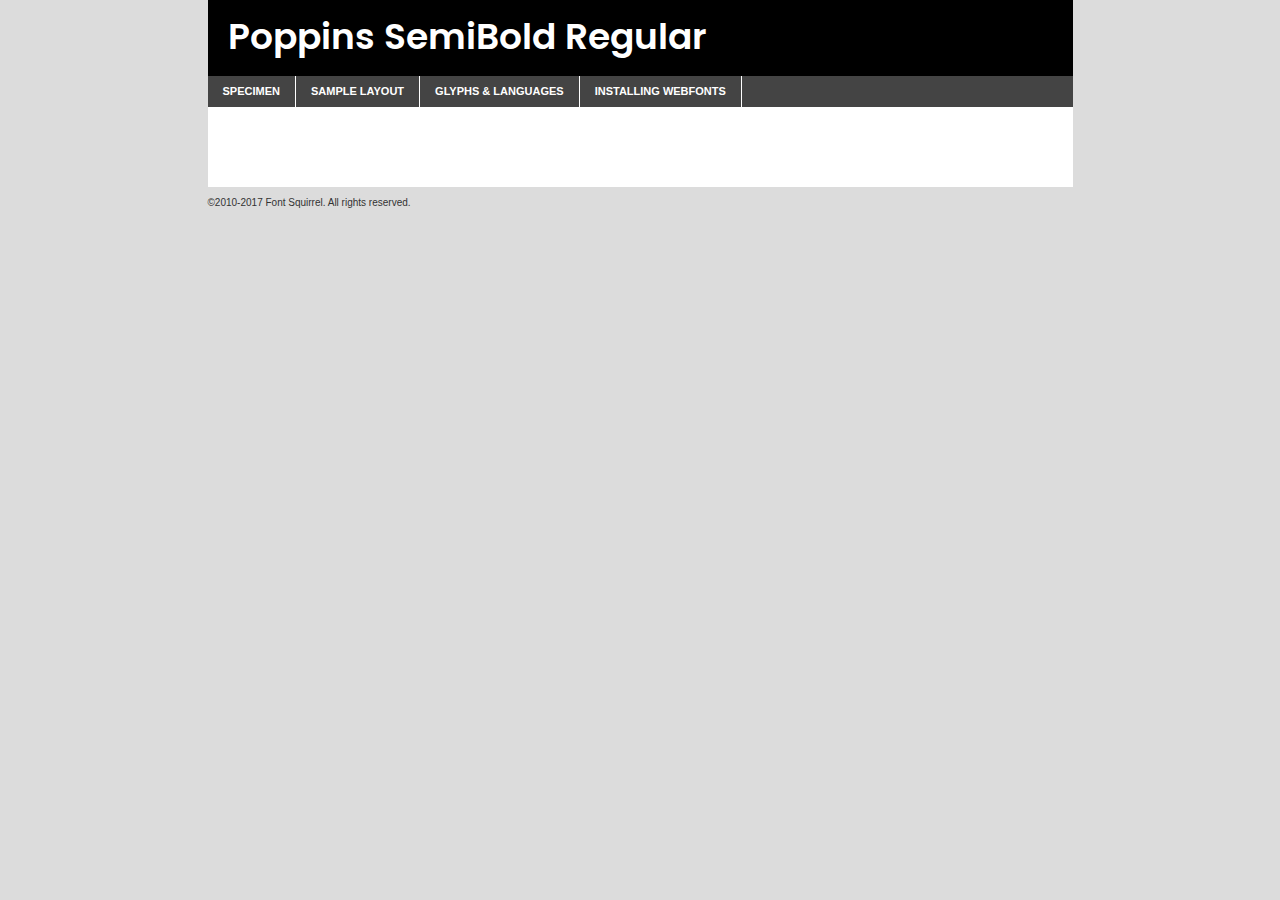
<file: components/fonts/poppins-semibold-demo.html>
<!DOCTYPE html PUBLIC "-//W3C//DTD XHTML 1.0 Transitional//EN"
	"http://www.w3.org/TR/xhtml1/DTD/xhtml1-transitional.dtd">

<html xmlns="http://www.w3.org/1999/xhtml" xml:lang="en" lang="en">
<head>
	<meta http-equiv="Content-Type" content="text/html; charset=utf-8" />
	<script src="http://ajax.googleapis.com/ajax/libs/jquery/1.7.2/jquery.min.js" type="text/javascript" charset="utf-8"></script>
	<script type="text/javascript">
	(function($){$.fn.easyTabs=function(option){var param=jQuery.extend({fadeSpeed:"fast",defaultContent:1,activeClass:'active'},option);$(this).each(function(){var thisId="#"+this.id;if(param.defaultContent==''){param.defaultContent=1;}
	if(typeof param.defaultContent=="number")
	{var defaultTab=$(thisId+" .tabs li:eq("+(param.defaultContent-1)+") a").attr('href').substr(1);}else{var defaultTab=param.defaultContent;}
	$(thisId+" .tabs li a").each(function(){var tabToHide=$(this).attr('href').substr(1);$("#"+tabToHide).addClass('easytabs-tab-content');});hideAll();changeContent(defaultTab);function hideAll(){$(thisId+" .easytabs-tab-content").hide();}
	function changeContent(tabId){hideAll();$(thisId+" .tabs li").removeClass(param.activeClass);$(thisId+" .tabs li a[href=#"+tabId+"]").closest('li').addClass(param.activeClass);if(param.fadeSpeed!="none")
	{$(thisId+" #"+tabId).fadeIn(param.fadeSpeed);}else{$(thisId+" #"+tabId).show();}}
	$(thisId+" .tabs li").click(function(){var tabId=$(this).find('a').attr('href').substr(1);changeContent(tabId);return false;});});}})(jQuery);
	</script>
	<link rel="stylesheet" href="specimen_files/specimen_stylesheet.css" type="text/css" charset="utf-8" />
	<link rel="stylesheet" href="stylesheet.css" type="text/css" charset="utf-8" />

	<style type="text/css">
					body{
				font-family: 'poppinssemibold';
							}
		</style>

	<title>Poppins SemiBold Regular Specimen</title>
	
	
	<script type="text/javascript" charset="utf-8">
		$(document).ready(function() {
			$('#container').easyTabs({defaultContent:1});
		});
	</script>
</head>

<body>
<div id="container">
	<div id="header">
		Poppins SemiBold Regular	</div>
	<ul class="tabs">
		<li><a href="#specimen">Specimen</a></li>
		<li><a href="#layout">Sample Layout</a></li>
				<li><a href="#glyphs">Glyphs &amp; Languages</a></li>
		<li><a href="#installing">Installing Webfonts</a></li>
		
	</ul>
	
	<div id="main_content">

		
			<div id="specimen">
		
				<div class="section">
					<div class="grid12 firstcol">
						<div class="huge">AaBb</div>
					</div>
				</div>
		
				<div class="section">
					<div class="glyph_range">A&#x200B;B&#x200b;C&#x200b;D&#x200b;E&#x200b;F&#x200b;G&#x200b;H&#x200b;I&#x200b;J&#x200b;K&#x200b;L&#x200b;M&#x200b;N&#x200b;O&#x200b;P&#x200b;Q&#x200b;R&#x200b;S&#x200b;T&#x200b;U&#x200b;V&#x200b;W&#x200b;X&#x200b;Y&#x200b;Z&#x200b;a&#x200b;b&#x200b;c&#x200b;d&#x200b;e&#x200b;f&#x200b;g&#x200b;h&#x200b;i&#x200b;j&#x200b;k&#x200b;l&#x200b;m&#x200b;n&#x200b;o&#x200b;p&#x200b;q&#x200b;r&#x200b;s&#x200b;t&#x200b;u&#x200b;v&#x200b;w&#x200b;x&#x200b;y&#x200b;z&#x200b;1&#x200b;2&#x200b;3&#x200b;4&#x200b;5&#x200b;6&#x200b;7&#x200b;8&#x200b;9&#x200b;0&#x200b;&amp;&#x200b;.&#x200b;,&#x200b;?&#x200b;!&#x200b;&#64;&#x200b;(&#x200b;)&#x200b;#&#x200b;$&#x200b;%&#x200b;*&#x200b;+&#x200b;-&#x200b;=&#x200b;:&#x200b;;</div>
				</div>
				<div class="section">
					<div class="grid12 firstcol">
						<table class="sample_table">
							<tr><td>10</td><td class="size10">abcdefghijklmnopqrstuvwxyzABCDEFGHIJKLMNOPQRSTUVWXYZ0123456789abcdefghijklmnopqrstuvwxyzABCDEFGHIJKLMNOPQRSTUVWXYZ0123456789abcdefghijklmnopqrstuvwxyzABCDEFGHIJKLMNOPQRSTUVWXYZ</td></tr>
							<tr><td>11</td><td class="size11">abcdefghijklmnopqrstuvwxyzABCDEFGHIJKLMNOPQRSTUVWXYZ0123456789abcdefghijklmnopqrstuvwxyzABCDEFGHIJKLMNOPQRSTUVWXYZ0123456789abcdefghijklmnopqrstuvwxyzABCDEFGHIJKLMNOPQRSTUVWXYZ</td></tr>
							<tr><td>12</td><td class="size12">abcdefghijklmnopqrstuvwxyzABCDEFGHIJKLMNOPQRSTUVWXYZ0123456789abcdefghijklmnopqrstuvwxyzABCDEFGHIJKLMNOPQRSTUVWXYZ0123456789abcdefghijklmnopqrstuvwxyzABCDEFGHIJKLMNOPQRSTUVWXYZ</td></tr>
							<tr><td>13</td><td class="size13">abcdefghijklmnopqrstuvwxyzABCDEFGHIJKLMNOPQRSTUVWXYZ0123456789abcdefghijklmnopqrstuvwxyzABCDEFGHIJKLMNOPQRSTUVWXYZ0123456789abcdefghijklmnopqrstuvwxyzABCDEFGHIJKLMNOPQRSTUVWXYZ</td></tr>
							<tr><td>14</td><td class="size14">abcdefghijklmnopqrstuvwxyzABCDEFGHIJKLMNOPQRSTUVWXYZ0123456789abcdefghijklmnopqrstuvwxyzABCDEFGHIJKLMNOPQRSTUVWXYZ0123456789abcdefghijklmnopqrstuvwxyzABCDEFGHIJKLMNOPQRSTUVWXYZ</td></tr>
							<tr><td>16</td><td class="size16">abcdefghijklmnopqrstuvwxyzABCDEFGHIJKLMNOPQRSTUVWXYZ0123456789abcdefghijklmnopqrstuvwxyzABCDEFGHIJKLMNOPQRSTUVWXYZ</td></tr>
							<tr><td>18</td><td class="size18">abcdefghijklmnopqrstuvwxyzABCDEFGHIJKLMNOPQRSTUVWXYZ0123456789abcdefghijklmnopqrstuvwxyzABCDEFGHIJKLMNOPQRSTUVWXYZ</td></tr>
							<tr><td>20</td><td class="size20">abcdefghijklmnopqrstuvwxyzABCDEFGHIJKLMNOPQRSTUVWXYZ0123456789abcdefghijklmnopqrstuvwxyzABCDEFGHIJKLMNOPQRSTUVWXYZ</td></tr>
							<tr><td>24</td><td class="size24">abcdefghijklmnopqrstuvwxyzABCDEFGHIJKLMNOPQRSTUVWXYZ0123456789abcdefghijklmnopqrstuvwxyzABCDEFGHIJKLMNOPQRSTUVWXYZ</td></tr>
							<tr><td>30</td><td class="size30">abcdefghijklmnopqrstuvwxyzABCDEFGHIJKLMNOPQRSTUVWXYZ0123456789abcdefghijklmnopqrstuvwxyzABCDEFGHIJKLMNOPQRSTUVWXYZ</td></tr>
							<tr><td>36</td><td class="size36">abcdefghijklmnopqrstuvwxyzABCDEFGHIJKLMNOPQRSTUVWXYZ0123456789abcdefghijklmnopqrstuvwxyzABCDEFGHIJKLMNOPQRSTUVWXYZ</td></tr>
							<tr><td>48</td><td class="size48">abcdefghijklmnopqrstuvwxyzABCDEFGHIJKLMNOPQRSTUVWXYZ0123456789abcdefghijklmnopqrstuvwxyzABCDEFGHIJKLMNOPQRSTUVWXYZ</td></tr>
							<tr><td>60</td><td class="size60">abcdefghijklmnopqrstuvwxyzABCDEFGHIJKLMNOPQRSTUVWXYZ0123456789abcdefghijklmnopqrstuvwxyzABCDEFGHIJKLMNOPQRSTUVWXYZ</td></tr>
							<tr><td>72</td><td class="size72">abcdefghijklmnopqrstuvwxyzABCDEFGHIJKLMNOPQRSTUVWXYZ0123456789abcdefghijklmnopqrstuvwxyzABCDEFGHIJKLMNOPQRSTUVWXYZ</td></tr>
							<tr><td>90</td><td class="size90">abcdefghijklmnopqrstuvwxyzABCDEFGHIJKLMNOPQRSTUVWXYZ0123456789abcdefghijklmnopqrstuvwxyzABCDEFGHIJKLMNOPQRSTUVWXYZ</td></tr>
						</table>
				
					</div>
			
				</div>
		
		
		
								<div class="section" id="bodycomparison">


										<div id="xheight">
				<div class="fontbody">&#x25FC;&#x25FC;&#x25FC;&#x25FC;&#x25FC;&#x25FC;&#x25FC;&#x25FC;&#x25FC;&#x25FC;&#x25FC;&#x25FC;&#x25FC;&#x25FC;&#x25FC;&#x25FC;&#x25FC;&#x25FC;&#x25FC;&#x25FC;&#x25FC;&#x25FC;&#x25FC;&#x25FC;&#x25FC;&#x25FC;&#x25FC;&#x25FC;&#x25FC;&#x25FC;&#x25FC;&#x25FC;&#x25FC;&#x25FC;&#x25FC;&#x25FC;&#x25FC;&#x25FC;&#x25FC;&#x25FC;&#x25FC;&#x25FC;&#x25FC;&#x25FC;&#x25FC;&#x25FC;&#x25FC;&#x25FC;&#x25FC;&#x25FC;&#x25FC;&#x25FC;&#x25FC;&#x25FC;&#x25FC;&#x25FC;&#x25FC;&#x25FC;&#x25FC;&#x25FC;&#x25FC;&#x25FC;&#x25FC;&#x25FC;&#x25FC;&#x25FC;&#x25FC;&#x25FC;&#x25FC;&#x25FC;&#x25FC;&#x25FC;&#x25FC;&#x25FC;&#x25FC;&#x25FC;&#x25FC;&#x25FC;&#x25FC;&#x25FC;&#x25FC;&#x25FC;&#x25FC;&#x25FC;&#x25FC;&#x25FC;&#x25FC;&#x25FC;&#x25FC;&#x25FC;&#x25FC;&#x25FC;&#x25FC;&#x25FC;&#x25FC;&#x25FC;&#x25FC;&#x25FC;&#x25FC;body</div><div class="arialbody">body</div><div class="verdanabody">body</div><div class="georgiabody">body</div></div>
										<div class="fontbody" style="z-index:1">
											body<span>Poppins SemiBold Regular</span>
										</div>
										<div class="arialbody" style="z-index:1">
											body<span>Arial</span>
										</div>
										<div class="verdanabody" style="z-index:1">
											body<span>Verdana</span>
										</div>
										<div class="georgiabody" style="z-index:1">
											body<span>Georgia</span>
										</div>



								</div>
		
		
				<div class="section psample psample_row1" id="">
					
					<div class="grid2 firstcol">
						<p class="size10"><span>10.</span>Aenean lacinia bibendum nulla sed consectetur. Fusce dapibus, tellus ac cursus commodo, tortor mauris condimentum nibh, ut fermentum massa justo sit amet risus. Nullam id dolor id nibh ultricies vehicula ut id elit. Cum sociis natoque penatibus et magnis dis parturient montes, nascetur ridiculus mus. Nulla vitae elit libero, a pharetra augue.</p>
			
					</div>
					<div class="grid3">
						<p class="size11"><span>11.</span>Aenean lacinia bibendum nulla sed consectetur. Fusce dapibus, tellus ac cursus commodo, tortor mauris condimentum nibh, ut fermentum massa justo sit amet risus. Nullam id dolor id nibh ultricies vehicula ut id elit. Cum sociis natoque penatibus et magnis dis parturient montes, nascetur ridiculus mus. Nulla vitae elit libero, a pharetra augue.</p>
			
					</div>
					<div class="grid3">
						<p class="size12"><span>12.</span>Aenean lacinia bibendum nulla sed consectetur. Fusce dapibus, tellus ac cursus commodo, tortor mauris condimentum nibh, ut fermentum massa justo sit amet risus. Nullam id dolor id nibh ultricies vehicula ut id elit. Cum sociis natoque penatibus et magnis dis parturient montes, nascetur ridiculus mus. Nulla vitae elit libero, a pharetra augue.</p>
			
					</div>
					<div class="grid4">
						<p class="size13"><span>13.</span>Aenean lacinia bibendum nulla sed consectetur. Fusce dapibus, tellus ac cursus commodo, tortor mauris condimentum nibh, ut fermentum massa justo sit amet risus. Nullam id dolor id nibh ultricies vehicula ut id elit. Cum sociis natoque penatibus et magnis dis parturient montes, nascetur ridiculus mus. Nulla vitae elit libero, a pharetra augue.</p>
			
					</div>
					<div class="white_blend"></div>
					
				</div>
				<div class="section psample psample_row2" id="">
					<div class="grid3 firstcol">
						<p class="size14"><span>14.</span>Aenean lacinia bibendum nulla sed consectetur. Fusce dapibus, tellus ac cursus commodo, tortor mauris condimentum nibh, ut fermentum massa justo sit amet risus. Nullam id dolor id nibh ultricies vehicula ut id elit. Cum sociis natoque penatibus et magnis dis parturient montes, nascetur ridiculus mus. Nulla vitae elit libero, a pharetra augue.</p>
			
					</div>
					<div class="grid4">
						<p class="size16"><span>16.</span>Aenean lacinia bibendum nulla sed consectetur. Fusce dapibus, tellus ac cursus commodo, tortor mauris condimentum nibh, ut fermentum massa justo sit amet risus. Nullam id dolor id nibh ultricies vehicula ut id elit. Cum sociis natoque penatibus et magnis dis parturient montes, nascetur ridiculus mus. Nulla vitae elit libero, a pharetra augue.</p>
			
					</div>
					<div class="grid5">
						<p class="size18"><span>18.</span>Aenean lacinia bibendum nulla sed consectetur. Fusce dapibus, tellus ac cursus commodo, tortor mauris condimentum nibh, ut fermentum massa justo sit amet risus. Nullam id dolor id nibh ultricies vehicula ut id elit. Cum sociis natoque penatibus et magnis dis parturient montes, nascetur ridiculus mus. Nulla vitae elit libero, a pharetra augue.</p>
			
					</div>

					<div class="white_blend"></div>

				</div>
				
				<div class="section psample psample_row3" id="">
					<div class="grid5 firstcol">
						<p class="size20"><span>20.</span>Aenean lacinia bibendum nulla sed consectetur. Fusce dapibus, tellus ac cursus commodo, tortor mauris condimentum nibh, ut fermentum massa justo sit amet risus. Nullam id dolor id nibh ultricies vehicula ut id elit. Cum sociis natoque penatibus et magnis dis parturient montes, nascetur ridiculus mus. Nulla vitae elit libero, a pharetra augue.</p>
					</div>
					<div class="grid7">
						<p class="size24"><span>24.</span>Aenean lacinia bibendum nulla sed consectetur. Fusce dapibus, tellus ac cursus commodo, tortor mauris condimentum nibh, ut fermentum massa justo sit amet risus. Nullam id dolor id nibh ultricies vehicula ut id elit. Cum sociis natoque penatibus et magnis dis parturient montes, nascetur ridiculus mus. Nulla vitae elit libero, a pharetra augue.</p>
					</div>
					
					<div class="white_blend"></div>
					
				</div>
				
				<div class="section psample psample_row4" id="">
					<div class="grid12 firstcol">
						<p class="size30"><span>30.</span>Aenean lacinia bibendum nulla sed consectetur. Fusce dapibus, tellus ac cursus commodo, tortor mauris condimentum nibh, ut fermentum massa justo sit amet risus. Nullam id dolor id nibh ultricies vehicula ut id elit. Cum sociis natoque penatibus et magnis dis parturient montes, nascetur ridiculus mus. Nulla vitae elit libero, a pharetra augue.</p>
					</div>
					<div class="white_blend"></div>
					
				</div>
				
				
				
				<div class="section psample psample_row1 fullreverse">
					<div class="grid2 firstcol">
						<p class="size10"><span>10.</span>Aenean lacinia bibendum nulla sed consectetur. Fusce dapibus, tellus ac cursus commodo, tortor mauris condimentum nibh, ut fermentum massa justo sit amet risus. Nullam id dolor id nibh ultricies vehicula ut id elit. Cum sociis natoque penatibus et magnis dis parturient montes, nascetur ridiculus mus. Nulla vitae elit libero, a pharetra augue.</p>
			
					</div>
					<div class="grid3">
						<p class="size11"><span>11.</span>Aenean lacinia bibendum nulla sed consectetur. Fusce dapibus, tellus ac cursus commodo, tortor mauris condimentum nibh, ut fermentum massa justo sit amet risus. Nullam id dolor id nibh ultricies vehicula ut id elit. Cum sociis natoque penatibus et magnis dis parturient montes, nascetur ridiculus mus. Nulla vitae elit libero, a pharetra augue.</p>
			
					</div>
					<div class="grid3">
						<p class="size12"><span>12.</span>Aenean lacinia bibendum nulla sed consectetur. Fusce dapibus, tellus ac cursus commodo, tortor mauris condimentum nibh, ut fermentum massa justo sit amet risus. Nullam id dolor id nibh ultricies vehicula ut id elit. Cum sociis natoque penatibus et magnis dis parturient montes, nascetur ridiculus mus. Nulla vitae elit libero, a pharetra augue.</p>
			
					</div>
					<div class="grid4">
						<p class="size13"><span>13.</span>Aenean lacinia bibendum nulla sed consectetur. Fusce dapibus, tellus ac cursus commodo, tortor mauris condimentum nibh, ut fermentum massa justo sit amet risus. Nullam id dolor id nibh ultricies vehicula ut id elit. Cum sociis natoque penatibus et magnis dis parturient montes, nascetur ridiculus mus. Nulla vitae elit libero, a pharetra augue.</p>
			
					</div>
					<div class="black_blend"></div>
					
				</div>
				
				<div class="section psample psample_row2 fullreverse">
					<div class="grid3 firstcol">
						<p class="size14"><span>14.</span>Aenean lacinia bibendum nulla sed consectetur. Fusce dapibus, tellus ac cursus commodo, tortor mauris condimentum nibh, ut fermentum massa justo sit amet risus. Nullam id dolor id nibh ultricies vehicula ut id elit. Cum sociis natoque penatibus et magnis dis parturient montes, nascetur ridiculus mus. Nulla vitae elit libero, a pharetra augue.</p>
			
					</div>
					<div class="grid4">
						<p class="size16"><span>16.</span>Aenean lacinia bibendum nulla sed consectetur. Fusce dapibus, tellus ac cursus commodo, tortor mauris condimentum nibh, ut fermentum massa justo sit amet risus. Nullam id dolor id nibh ultricies vehicula ut id elit. Cum sociis natoque penatibus et magnis dis parturient montes, nascetur ridiculus mus. Nulla vitae elit libero, a pharetra augue.</p>
			
					</div>
					<div class="grid5">
						<p class="size18"><span>18.</span>Aenean lacinia bibendum nulla sed consectetur. Fusce dapibus, tellus ac cursus commodo, tortor mauris condimentum nibh, ut fermentum massa justo sit amet risus. Nullam id dolor id nibh ultricies vehicula ut id elit. Cum sociis natoque penatibus et magnis dis parturient montes, nascetur ridiculus mus. Nulla vitae elit libero, a pharetra augue.</p>
			
					</div>
					<div class="black_blend"></div>

				</div>
				
				<div class="section psample fullreverse psample_row3" id="">
					<div class="grid5 firstcol">
						<p class="size20"><span>20.</span>Aenean lacinia bibendum nulla sed consectetur. Fusce dapibus, tellus ac cursus commodo, tortor mauris condimentum nibh, ut fermentum massa justo sit amet risus. Nullam id dolor id nibh ultricies vehicula ut id elit. Cum sociis natoque penatibus et magnis dis parturient montes, nascetur ridiculus mus. Nulla vitae elit libero, a pharetra augue.</p>
					</div>
					<div class="grid7">
						<p class="size24"><span>24.</span>Aenean lacinia bibendum nulla sed consectetur. Fusce dapibus, tellus ac cursus commodo, tortor mauris condimentum nibh, ut fermentum massa justo sit amet risus. Nullam id dolor id nibh ultricies vehicula ut id elit. Cum sociis natoque penatibus et magnis dis parturient montes, nascetur ridiculus mus. Nulla vitae elit libero, a pharetra augue.</p>
					</div>
					
					<div class="black_blend"></div>
					
				</div>
				
				<div class="section psample fullreverse psample_row4" id="" style="border-bottom: 20px #000 solid;">
					<div class="grid12 firstcol">
						<p class="size30"><span>30.</span>Aenean lacinia bibendum nulla sed consectetur. Fusce dapibus, tellus ac cursus commodo, tortor mauris condimentum nibh, ut fermentum massa justo sit amet risus. Nullam id dolor id nibh ultricies vehicula ut id elit. Cum sociis natoque penatibus et magnis dis parturient montes, nascetur ridiculus mus. Nulla vitae elit libero, a pharetra augue.</p>
					</div>
					<div class="black_blend"></div>
					
				</div>
				
				
				
				
			</div>
			
			<div id="layout">
				
				<div class="section">
					
					<div class="grid12 firstcol">
						<h1>Lorem Ipsum Dolor</h1>
						<h2>Etiam porta sem malesuada magna mollis euismod</h2>
						
						<p class="byline">By <a href="#link">Aenean Lacinia</a></p>
					</div>
				</div>
				<div class="section">
					<div class="grid8 firstcol">
						<p class="large">Donec sed odio dui. Morbi leo risus, porta ac consectetur ac, vestibulum at eros. Fusce dapibus, tellus ac cursus commodo, tortor mauris condimentum nibh, ut fermentum massa justo sit amet risus. </p>

						
						<h3>Pellentesque ornare sem</h3>

						<p>Maecenas sed diam eget risus varius blandit sit amet non magna. Maecenas faucibus mollis interdum. Donec ullamcorper nulla non metus auctor fringilla. Nullam id dolor id nibh ultricies vehicula ut id elit. Nullam id dolor id nibh ultricies vehicula ut id elit. </p>

						<p>Aenean eu leo quam. Pellentesque ornare sem lacinia quam venenatis vestibulum. Lorem ipsum dolor sit amet, consectetur adipiscing elit. Cum sociis natoque penatibus et magnis dis parturient montes, nascetur ridiculus mus. </p>

						<p>Nulla vitae elit libero, a pharetra augue. Praesent commodo cursus magna, vel scelerisque nisl consectetur et. Aenean lacinia bibendum nulla sed consectetur. </p>

						<p>Nullam quis risus eget urna mollis ornare vel eu leo. Nullam quis risus eget urna mollis ornare vel eu leo. Maecenas sed diam eget risus varius blandit sit amet non magna. Donec ullamcorper nulla non metus auctor fringilla. </p>

						<h3>Cras mattis consectetur</h3>

						<p>Aenean eu leo quam. Pellentesque ornare sem lacinia quam venenatis vestibulum. Aenean lacinia bibendum nulla sed consectetur. Integer posuere erat a ante venenatis dapibus posuere velit aliquet. Cras mattis consectetur purus sit amet fermentum. </p>

						<p>Nullam id dolor id nibh ultricies vehicula ut id elit. Nullam quis risus eget urna mollis ornare vel eu leo. Cras mattis consectetur purus sit amet fermentum.</p>
					</div>
					
					<div class="grid4 sidebar">
						
						<div class="box reverse">
							<p class="last">Nullam quis risus eget urna mollis ornare vel eu leo. Donec ullamcorper nulla non metus auctor fringilla. Cras mattis consectetur purus sit amet fermentum. Sed posuere consectetur est at lobortis. Lorem ipsum dolor sit amet, consectetur adipiscing elit. </p>
						</div>
						
						<p class="caption">Maecenas sed diam eget risus varius.</p>

						<p>Vestibulum id ligula porta felis euismod semper. Integer posuere erat a ante venenatis dapibus posuere velit aliquet. Vestibulum id ligula porta felis euismod semper. Sed posuere consectetur est at lobortis. Maecenas sed diam eget risus varius blandit sit amet non magna. Fusce dapibus, tellus ac cursus commodo, tortor mauris condimentum nibh, ut fermentum massa justo sit amet risus. </p>

					

						<p>Duis mollis, est non commodo luctus, nisi erat porttitor ligula, eget lacinia odio sem nec elit. Aenean lacinia bibendum nulla sed consectetur. Vivamus sagittis lacus vel augue laoreet rutrum faucibus dolor auctor. Aenean lacinia bibendum nulla sed consectetur. Nullam quis risus eget urna mollis ornare vel eu leo. </p>

						<p>Praesent commodo cursus magna, vel scelerisque nisl consectetur et. Donec ullamcorper nulla non metus auctor fringilla. Maecenas faucibus mollis interdum. Fusce dapibus, tellus ac cursus commodo, tortor mauris condimentum nibh, ut fermentum massa justo sit amet risus. </p>

					</div>
				</div>
				
			</div>


			



		<div id="glyphs">
			<div class="section">
				<div class="grid12 firstcol">
			
				<h1>Language Support</h1>
				<p>The subset of Poppins SemiBold Regular in this kit supports the following languages:<br />
			
					English, Arrernte, Bislama, Cebuano, Fijian, Gilbertese, Hmong, Ibanag, Iloko_ilokano, Interglossa_glosa, Interlingua, Lojban, Manx, Norfolk_pitcairnese, Oromo, Rotokas, Samoan, Sardinian, Seychelles_creole, Shona, Somali, Southern_ndebele, Swahili, Swati_swazi, Tok_pisin, Warlpiri, Xhosa, Zulu, Latinbasic, Demo				</p>
				<h1>Glyph Chart</h1>
				<p>The subset of Poppins SemiBold Regular in this kit includes all the glyphs listed below. Unicode entities are included above each glyph to help you insert individual characters into your layout.</p>
				<div id="glyph_chart">
			
																														 <div><p>&amp;#13;</p>&#13;</div>
																				 <div><p>&amp;#32;</p>&#32;</div>
																				 <div><p>&amp;#33;</p>&#33;</div>
																				 <div><p>&amp;#34;</p>&#34;</div>
																				 <div><p>&amp;#35;</p>&#35;</div>
																				 <div><p>&amp;#36;</p>&#36;</div>
																				 <div><p>&amp;#37;</p>&#37;</div>
																				 <div><p>&amp;#38;</p>&#38;</div>
																				 <div><p>&amp;#39;</p>&#39;</div>
																				 <div><p>&amp;#40;</p>&#40;</div>
																				 <div><p>&amp;#41;</p>&#41;</div>
																				 <div><p>&amp;#42;</p>&#42;</div>
																				 <div><p>&amp;#43;</p>&#43;</div>
																				 <div><p>&amp;#44;</p>&#44;</div>
																				 <div><p>&amp;#46;</p>&#46;</div>
																				 <div><p>&amp;#47;</p>&#47;</div>
																				 <div><p>&amp;#48;</p>&#48;</div>
																				 <div><p>&amp;#49;</p>&#49;</div>
																				 <div><p>&amp;#50;</p>&#50;</div>
																				 <div><p>&amp;#51;</p>&#51;</div>
																				 <div><p>&amp;#52;</p>&#52;</div>
																				 <div><p>&amp;#53;</p>&#53;</div>
																				 <div><p>&amp;#54;</p>&#54;</div>
																				 <div><p>&amp;#55;</p>&#55;</div>
																				 <div><p>&amp;#56;</p>&#56;</div>
																				 <div><p>&amp;#57;</p>&#57;</div>
																				 <div><p>&amp;#60;</p>&#60;</div>
																				 <div><p>&amp;#61;</p>&#61;</div>
																				 <div><p>&amp;#62;</p>&#62;</div>
																				 <div><p>&amp;#63;</p>&#63;</div>
																				 <div><p>&amp;#64;</p>&#64;</div>
																				 <div><p>&amp;#65;</p>&#65;</div>
																				 <div><p>&amp;#66;</p>&#66;</div>
																				 <div><p>&amp;#67;</p>&#67;</div>
																				 <div><p>&amp;#68;</p>&#68;</div>
																				 <div><p>&amp;#69;</p>&#69;</div>
																				 <div><p>&amp;#70;</p>&#70;</div>
																				 <div><p>&amp;#71;</p>&#71;</div>
																				 <div><p>&amp;#72;</p>&#72;</div>
																				 <div><p>&amp;#73;</p>&#73;</div>
																				 <div><p>&amp;#74;</p>&#74;</div>
																				 <div><p>&amp;#75;</p>&#75;</div>
																				 <div><p>&amp;#76;</p>&#76;</div>
																				 <div><p>&amp;#77;</p>&#77;</div>
																				 <div><p>&amp;#78;</p>&#78;</div>
																				 <div><p>&amp;#79;</p>&#79;</div>
																				 <div><p>&amp;#80;</p>&#80;</div>
																				 <div><p>&amp;#81;</p>&#81;</div>
																				 <div><p>&amp;#82;</p>&#82;</div>
																				 <div><p>&amp;#83;</p>&#83;</div>
																				 <div><p>&amp;#84;</p>&#84;</div>
																				 <div><p>&amp;#85;</p>&#85;</div>
																				 <div><p>&amp;#86;</p>&#86;</div>
																				 <div><p>&amp;#87;</p>&#87;</div>
																				 <div><p>&amp;#88;</p>&#88;</div>
																				 <div><p>&amp;#89;</p>&#89;</div>
																				 <div><p>&amp;#90;</p>&#90;</div>
																				 <div><p>&amp;#91;</p>&#91;</div>
																				 <div><p>&amp;#92;</p>&#92;</div>
																				 <div><p>&amp;#93;</p>&#93;</div>
																				 <div><p>&amp;#94;</p>&#94;</div>
																				 <div><p>&amp;#95;</p>&#95;</div>
																				 <div><p>&amp;#96;</p>&#96;</div>
																				 <div><p>&amp;#97;</p>&#97;</div>
																				 <div><p>&amp;#98;</p>&#98;</div>
																				 <div><p>&amp;#99;</p>&#99;</div>
																				 <div><p>&amp;#100;</p>&#100;</div>
																				 <div><p>&amp;#101;</p>&#101;</div>
																				 <div><p>&amp;#102;</p>&#102;</div>
																				 <div><p>&amp;#103;</p>&#103;</div>
																				 <div><p>&amp;#104;</p>&#104;</div>
																				 <div><p>&amp;#105;</p>&#105;</div>
																				 <div><p>&amp;#106;</p>&#106;</div>
																				 <div><p>&amp;#107;</p>&#107;</div>
																				 <div><p>&amp;#108;</p>&#108;</div>
																				 <div><p>&amp;#109;</p>&#109;</div>
																				 <div><p>&amp;#110;</p>&#110;</div>
																				 <div><p>&amp;#111;</p>&#111;</div>
																				 <div><p>&amp;#112;</p>&#112;</div>
																				 <div><p>&amp;#113;</p>&#113;</div>
																				 <div><p>&amp;#114;</p>&#114;</div>
																				 <div><p>&amp;#115;</p>&#115;</div>
																				 <div><p>&amp;#116;</p>&#116;</div>
																				 <div><p>&amp;#117;</p>&#117;</div>
																				 <div><p>&amp;#118;</p>&#118;</div>
																				 <div><p>&amp;#119;</p>&#119;</div>
																				 <div><p>&amp;#120;</p>&#120;</div>
																				 <div><p>&amp;#121;</p>&#121;</div>
																				 <div><p>&amp;#122;</p>&#122;</div>
																				 <div><p>&amp;#123;</p>&#123;</div>
																				 <div><p>&amp;#124;</p>&#124;</div>
																				 <div><p>&amp;#125;</p>&#125;</div>
																				 <div><p>&amp;#126;</p>&#126;</div>
																				 <div><p>&amp;#160;</p>&#160;</div>
																				 <div><p>&amp;#161;</p>&#161;</div>
																				 <div><p>&amp;#162;</p>&#162;</div>
																				 <div><p>&amp;#163;</p>&#163;</div>
																				 <div><p>&amp;#164;</p>&#164;</div>
																				 <div><p>&amp;#165;</p>&#165;</div>
																				 <div><p>&amp;#166;</p>&#166;</div>
																				 <div><p>&amp;#167;</p>&#167;</div>
																				 <div><p>&amp;#168;</p>&#168;</div>
																				 <div><p>&amp;#169;</p>&#169;</div>
																				 <div><p>&amp;#170;</p>&#170;</div>
																				 <div><p>&amp;#171;</p>&#171;</div>
																				 <div><p>&amp;#172;</p>&#172;</div>
																				 <div><p>&amp;#174;</p>&#174;</div>
																				 <div><p>&amp;#175;</p>&#175;</div>
																				 <div><p>&amp;#176;</p>&#176;</div>
																				 <div><p>&amp;#177;</p>&#177;</div>
																				 <div><p>&amp;#178;</p>&#178;</div>
																				 <div><p>&amp;#179;</p>&#179;</div>
																				 <div><p>&amp;#180;</p>&#180;</div>
																				 <div><p>&amp;#181;</p>&#181;</div>
																				 <div><p>&amp;#182;</p>&#182;</div>
																				 <div><p>&amp;#184;</p>&#184;</div>
																				 <div><p>&amp;#185;</p>&#185;</div>
																				 <div><p>&amp;#186;</p>&#186;</div>
																				 <div><p>&amp;#187;</p>&#187;</div>
																				 <div><p>&amp;#188;</p>&#188;</div>
																				 <div><p>&amp;#189;</p>&#189;</div>
																				 <div><p>&amp;#190;</p>&#190;</div>
																				 <div><p>&amp;#191;</p>&#191;</div>
																				 <div><p>&amp;#198;</p>&#198;</div>
																				 <div><p>&amp;#199;</p>&#199;</div>
																				 <div><p>&amp;#208;</p>&#208;</div>
																				 <div><p>&amp;#215;</p>&#215;</div>
																				 <div><p>&amp;#216;</p>&#216;</div>
																				 <div><p>&amp;#222;</p>&#222;</div>
																				 <div><p>&amp;#223;</p>&#223;</div>
																				 <div><p>&amp;#230;</p>&#230;</div>
																				 <div><p>&amp;#231;</p>&#231;</div>
																				 <div><p>&amp;#240;</p>&#240;</div>
																				 <div><p>&amp;#247;</p>&#247;</div>
																				 <div><p>&amp;#248;</p>&#248;</div>
																				 <div><p>&amp;#254;</p>&#254;</div>
																				 <div><p>&amp;#305;</p>&#305;</div>
																				 <div><p>&amp;#338;</p>&#338;</div>
																				 <div><p>&amp;#339;</p>&#339;</div>
																				 <div><p>&amp;#710;</p>&#710;</div>
																				 <div><p>&amp;#730;</p>&#730;</div>
																				 <div><p>&amp;#732;</p>&#732;</div>
																				 <div><p>&amp;#8192;</p>&#8192;</div>
																				 <div><p>&amp;#8193;</p>&#8193;</div>
																				 <div><p>&amp;#8194;</p>&#8194;</div>
																				 <div><p>&amp;#8195;</p>&#8195;</div>
																				 <div><p>&amp;#8196;</p>&#8196;</div>
																				 <div><p>&amp;#8197;</p>&#8197;</div>
																				 <div><p>&amp;#8198;</p>&#8198;</div>
																				 <div><p>&amp;#8199;</p>&#8199;</div>
																				 <div><p>&amp;#8200;</p>&#8200;</div>
																				 <div><p>&amp;#8201;</p>&#8201;</div>
																				 <div><p>&amp;#8202;</p>&#8202;</div>
																				 <div><p>&amp;#8211;</p>&#8211;</div>
																				 <div><p>&amp;#8212;</p>&#8212;</div>
																				 <div><p>&amp;#8216;</p>&#8216;</div>
																				 <div><p>&amp;#8217;</p>&#8217;</div>
																				 <div><p>&amp;#8218;</p>&#8218;</div>
																				 <div><p>&amp;#8220;</p>&#8220;</div>
																				 <div><p>&amp;#8221;</p>&#8221;</div>
																				 <div><p>&amp;#8222;</p>&#8222;</div>
																				 <div><p>&amp;#8226;</p>&#8226;</div>
																				 <div><p>&amp;#8239;</p>&#8239;</div>
																				 <div><p>&amp;#8249;</p>&#8249;</div>
																				 <div><p>&amp;#8250;</p>&#8250;</div>
																				 <div><p>&amp;#8287;</p>&#8287;</div>
																				 <div><p>&amp;#8364;</p>&#8364;</div>
																				 <div><p>&amp;#8482;</p>&#8482;</div>
																				 <div><p>&amp;#8722;</p>&#8722;</div>
																				 <div><p>&amp;#9724;</p>&#9724;</div>
																				 <div><p>&amp;#64257;</p>&#64257;</div>
																																																</div>	
				</div>
		
		
			</div>
		</div>
		
		
		<div id="specs">
			
		</div>
	
		<div id="installing">
			<div class="section">
				<div class="grid7 firstcol">
					<h1>Installing Webfonts</h1>
					
					<p>Webfonts are supported by all major browser platforms but not all in the same way. There are currently four different font formats that must be included in order to target all browsers. This includes TTF, WOFF, EOT and SVG.</p>
					
					<h2>1. Upload your webfonts</h2>
					<p>You must upload your webfont kit to your website. They should be in or near the same directory as your CSS files.</p>
					
					<h2>2. Include the webfont stylesheet</h2>
					<p>A special CSS @font-face declaration helps the various browsers select the appropriate font it needs without causing you a bunch of headaches. Learn more about this syntax by reading the <a href="https://www.fontspring.com/blog/further-hardening-of-the-bulletproof-syntax">Fontspring blog post</a> about it. The code for it is as follows:</p>


<code>
@font-face{ 
	font-family: 'MyWebFont';
	src: url('WebFont.eot');
	src: url('WebFont.eot?#iefix') format('embedded-opentype'),
	     url('WebFont.woff') format('woff'),
	     url('WebFont.ttf') format('truetype'),
	     url('WebFont.svg#webfont') format('svg');
}
</code>

	<p>We've already gone ahead and generated the code for you. All you have to do is link to the stylesheet in your HTML, like this:</p>
	<code>&lt;link rel=&quot;stylesheet&quot; href=&quot;stylesheet.css&quot; type=&quot;text/css&quot; charset=&quot;utf-8&quot; /&gt;</code>

					<h2>3. Modify your own stylesheet</h2>
					<p>To take advantage of your new fonts, you must tell your stylesheet to use them. Look at the original @font-face declaration above and find the property called "font-family." The name linked there will be what you use to reference the font. Prepend that webfont name to the font stack in the "font-family" property, inside the selector you want to change. For example:</p>
<code>p { font-family: 'WebFont', Arial, sans-serif; }</code>

<h2>4. Test</h2>
<p>Getting webfonts to work cross-browser <em>can</em> be tricky. Use the information in the sidebar to help you if you find that fonts aren't loading in a particular browser.</p>
				</div>
				
				<div class="grid5 sidebar">
					<div class="box">
						<h2>Troubleshooting<br />Font-Face Problems</h2>
						<p>Having trouble getting your webfonts to load in your new website? Here are some tips to sort out what might be the problem.</p>

						<h3>Fonts not showing in any browser</h3>

						<p>This sounds like you need to work on the plumbing. You either did not upload the fonts to the correct directory, or you did not link the fonts properly in the CSS. If you've confirmed that all this is correct and you still have a problem, take a look at your .htaccess file and see if requests are getting intercepted.</p>

						<h3>Fonts not loading in iPhone or iPad</h3>

						<p>The most common problem here is that you are serving the fonts from an IIS server. IIS refuses to serve files that have unknown MIME types. If that is the case, you must set the MIME type for SVG to "image/svg+xml" in the server settings. Follow these instructions from Microsoft if you need help.</p>

						<h3>Fonts not loading in Firefox</h3>

						<p>The primary reason for this failure? You are still using a version Firefox older than 3.5. So upgrade already! If that isn't it, then you are very likely serving fonts from a different domain. Firefox requires that all font assets be served from the same domain. Lastly it is possible that you need to add WOFF to your list of MIME types (if you are serving via IIS.)</p>

						<h3>Fonts not loading in IE</h3>

						<p>Are you looking at Internet Explorer on an actual Windows machine or are you cheating by using a service like Adobe BrowserLab? Many of these screenshot services do not render @font-face for IE. Best to test it on a real machine.</p>

						<h3>Fonts not loading in IE9</h3>

						<p>IE9, like Firefox, requires that fonts be served from the same domain as the website. Make sure that is the case.</p>
					</div>
				</div>
			</div>
			
		</div>
	
	</div>
	<div id="footer">
		<p>&copy;2010-2017 Font Squirrel. All rights reserved.</p>
	</div>
</div>
</body>
</html>
</file>
<file: styles/style.css>
body{
    background-color: rgb(34, 34, 34);
    color: white;
    font-family: poppinsregular;
    max-width: 1200px;
    margin: 0 auto;
    padding: 15px;
}

header{
    display: flex;
    flex-direction: row;
    justify-content: space-between;
    align-items: center;
}

#title{
    flex-direction: column;
    line-height: 10px;
}

li{
    display: inline-block;
    margin: 20px;
}

a{
    color: white;
}

a:hover{
    color: rgb(132, 14, 201);
    transition: 0.3s all;
}

#inscreva-se-btn{
    border: 2px solid rgb(132, 14, 201);
    padding: 10px;
    border-radius: 15px;
}

#inscreva-se-btn:hover{
    background-color: rgb(132, 14, 201);
    color: white;
}

h1{
    font-weight: 200;
}

main{
    display: flex;
    flex-direction: row;
    margin-top: 50px;
}

h2{
    font-size: 56px;
    line-height: 10px;
    font-family: poppinsmedium;
}

span{
    color: rgb(132, 14, 201);
}

p{
    line-height: 20px;
    max-width: 500px;
    font-family: poppinslight;
}

img{
    width: 580px;
}

form{
    display: flex;
    flex-direction: column;
    width: 70%;
}

form [type="submit"]{
    height: 50px;
    width: 50%;
    background-color: rgb(132, 14, 201);
    color: white;
    font-weight: bold;
}
form [type="submit"]:hover{
    cursor: pointer;
}

input{
    margin-top: 20px;
    height: 20px;
    padding: 15px;
    border-radius: 20px;
    border: none;
    font-size: 15px;
}
</file>
<file: styles/fonts.css>
@font-face {
    font-family: 'poppinsblack';
    src: url('../components/fonts/poppins-black-webfont.woff2') format('woff2'),
         url('../components/fonts/poppins-black-webfont.woff') format('woff');
    font-weight: normal;
    font-style: normal;
  
  }
  
  
  
  
  @font-face {
    font-family: 'poppinsbold';
    src: url('../components/fonts/poppins-bold-webfont.woff2') format('woff2'),
         url('../components/fonts/poppins-bold-webfont.woff') format('woff');
    font-weight: normal;
    font-style: normal;
  
  }
  
  
  @font-face {
    font-family: 'poppinslight';
    src: url('../components/fonts/poppins-light-webfont.woff2') format('woff2'),
         url('../components/fonts/poppins-light-webfont.woff') format('woff');
    font-weight: normal;
    font-style: normal;
  
  }
  
  
  @font-face {
    font-family: 'poppinsmedium';
    src: url('../components/fonts/poppins-medium-webfont.woff2') format('woff2'),
         url('../components/fonts/poppins-medium-webfont.woff') format('woff');
    font-weight: normal;
    font-style: normal;
  
  }
  
  @font-face {
    font-family: 'poppinsregular';
    src: url('../components/fonts/poppins-regular-webfont.woff2') format('woff2'),
         url('../components/fonts/poppins-regular-webfont.woff') format('woff');
    font-weight: normal;
    font-style: normal;
  
  }
  
  @font-face {
    font-family: 'poppinssemibold';
    src: url('../components/fonts/poppins-semibold-webfont.woff2') format('woff2'),
         url('../components/fonts/poppins-semibold-webfont.woff') format('woff');
    font-weight: normal;
    font-style: normal;
  
  }
</file>
<file: styles/media.css>
@media screen and (max-width: 760px){

    header{
        flex-direction: column;
    }

    main{
        flex-direction: column;
    }

    h2{
        font-size: 38px;
    }

    form{
        margin: 0 auto;
        width: 100%;
    }

    input{
        align-self: center;
    }

    img{
        display: none;
    }

    ul{
        text-align: center;
    }
}
</file>
<file: style9.css>
body{
    margin: auto;
    padding: auto;
    background: rgb(2,0,36);
background: linear-gradient(90deg, rgba(2,0,36,1) 0%, rgba(121,9,117,1) 0%, rgba(0,232,255,1) 100%);
   
}

#cabecalho{
    margin-top: 0;
    background-color: #3b72b993;
    height: 4em;
    width: auto;
    display: flex;
    justify-content: flex-start;
    gap: 2%;
}

#icon{
    padding-left: 1%;
    margin-top: 0.4em;
    height: 3em;
    width: 3.9em;
}

.destaques{
    margin-left: 4%;
    margin-top: 1.3%;
    font-family: 'Ruda', sans-serif;
    color: #ffffffc7;
    cursor: pointer;
}

a{
    text-decoration: none;
}

.destaques:hover{
    color: #ffffffc7;
    text-shadow: 1px 3px 9px #921bd2;
}


#principal{
    width: 74%;
    display: inline-block;
}


@keyframes float{
	0%,100%{
		transform:translatey(0)
	}
	50%{
		
		transform:translatey(-20px)
	}
}
#secundaria, #principal{
     animation: float 6s ease-in-out infinite;
}

#principal{
    animation: float 10s ease-in-out infinite;
}

#direita{
    padding-left: 5%;
}

p{
    font-family: 'Ruda', sans-serif;
    font-size: 130%;
    color: #ffffffe7;
    text-shadow: 2px 1px 3px #0000006b;
}

h1{
    font-family: 'Ruda', sans-serif;
    text-align: center;
    color: #f3f3f3;
    font-weight: bold;
    text-shadow: 3px 1px 6px #363e42;
}

h1{
    margin-top: 6%;
    font-size: 400%
}
    

h2{
    margin-top: 5%;
    font-family: 'Ruda', sans-serif;
    color: #ffffffe7;
    font-weight: bold;
    text-shadow: 1px 1px 3px rgba(0, 0, 0, 0.418);
    font-size: 150%;
}

#textos{
    display: flex;
    flex-direction: column;
    padding-left: 4%;
}

.row{
    margin-left: 0;
    margin-right: 0;
}

#caixa-esquerda{
    margin-left: 10%;
    margin-right: 10%;
    display: flex;
    padding: 4%;
    width: 80%;
    gap: 10%;
    border-radius: 8px;
    background-color: rgba(21, 56, 97, 0.6);
    box-shadow: 7px 4px 9px  rgba(0, 0, 0, 0.26);
    
}

#endereco{
    width: 17%;
}

#grana{
    width: 15%;
    height: 14%;
}

p{
    margin-top: 6%;
    font-size: 130%;
}

button{
    font-size: 100%;
    margin-top: 23%;
    font-family: 'Barlow Condensed', Courier, monospace;
    color: #ffffffc7;
    background-color: rgba(236, 29, 150, 0.0);
    border: 1px solid #b91d8a;
    border-radius: 3px;
    padding: 30%;
    cursor: pointer;
    transition: 500ms linear;
}

button:hover{
    background-color: rgba(109, 83, 168, 0.248);
}

#espaco-1, #espaco-2{
    margin-top: 5%;
}

.linha{
    width: 90%;
    height: 0.1vh;
    margin: 0 auto;
    box-sizing: border-box;
    background-color: #20b2f1;
    box-shadow: 7px 4px 6px  #ba36ee;
}

footer{
   padding: 4%;
}

@media screen and (max-width: 991px) {
    h1{
        margin-left: 10%;
        font-size: 340%;
    }

    h2{
        margin-left: 15%;
    }

    #principal{
        margin-left: 20%;
        width: 52%;
    }  
}

#adress{
    margin-top: 4%;
    width: 7%;
    height: 15vh;
    
}

#elementos{
    display: flex;
    justify-content: center;
    gap: 2%;
    margin-left: -3%;

}

#digite{
    margin-top: 1%;
    margin-bottom: 1%;
    text-align: center;
    text-shadow: 2px 0px 7px #20b2f1;
    text-align: center;
}

fieldset{
    margin: 0 auto;
    width: 25%;
    height: 100%;
    background-color: rgba(21, 56, 97, 0.6);
    box-shadow: 7px 4px 9px  rgba(31, 30, 30, 0);
    border-radius: 8px;
    padding: 3%;
    border: none;
    transition: 700ms linear;
}

fieldset:hover{
    transition: 500ms linear;
    box-shadow: 7px 4px 9px  rgba(222, 254, 91, 0.247);
}

.titulo-cep{
    display: flex;
    justify-content: center;
    gap: 1%;
    margin-left: -2%;
}

label{
    font-family: 'Ruda', sans-serif;
    color: #ffffffc7;
}

input{
    margin-top: -2%;
    background-color: #363e4205;
    display: flex;
    flex-direction: column;
    height: 1.7em;
    border: 0 none;
    outline: 0;
    color: #FFF;
    font-size: 110%;
}

.alinhar{
    display: flex;
    align-items: 3%;
    gap: 5%;
}

@media screen and (max-width: 991px) {
    #adress{
        display: none;
    }
    
}

#inicio-dolar{
    margin-top: 3%;
}

.dolar{
    margin-top: 15%;
    font-size: 430%;
}

#secundaria{
    margin-left: 15%;
    width: 65%;
}

.texto-api{
    margin-top: -5%;
    font-size: 140%;
    margin-left: 10%;
}

@media screen and (max-width: 991px) {
    #secundaria{
        width: 50%;
        display: flex;
        justify-content: center;
        margin-left: 30%;
    }
    .texto-api{
        margin-top: 5%;
        padding-left: 14%;
        padding-right: 10%;
    } 
}

.maioral{
    margin: 0 auto;
}

.maioral{
    width: 25%;
    height: 17vh;
    color: #fff;
    font-size: 130%;
    font-family: 'Ruda', sans-serif;
    text-align: center;
    border-radius: 8px;
    text-shadow: 7px 4px 6px  rgba(93, 199, 226, 0.384);
    margin-bottom: 5%;
    display: flex;
    justify-content: center;
    align-items: center;
    flex-direction: column;
}

.input-conversao{
    border-bottom: 1px solid #dfdfe4;
    border-radius: 1px;
}

#btn-converte{
    height: 50px;
    width: 120px;
    padding: 2%;
    border: 1px solid #b91d8a;
    margin-top: 10%;
}

#btn-converte:hover{
    background-color: #55555557;
}

.dinheiro{
    margin-top: 3%;
}

#codigo, #nome{
    display: none;
}

#resultado{
    margin-top: 14%;
}

footer{
    width: 100%;
    background-color: transparent;
}
</file>
<file: style4.css>
* {
    box-sizing: border-box;
}

body {
background-image: url(img/fundodolar.gif);
background-repeat: no-repeat;
background-size: cover;
display: flex;
min-height: 100vh;
justify-content: center;
align-items: center;
flex-direction: column;
font-family: Arial, Helvetica, sans-serif;
color: #000000;
}

#container {
      background-color: #e7abce;
    width: 500px;
    height: auto;
    border: 1px solid rgba(238, 238, 238, 0.555);
    border-radius: 10px;
    text-align: center;
}

.result {
    display: none;
    margin: 20px 0;
    border-top: 1px solid rgba(238, 238, 238, 0.555);
    width: 100%;
}

h1 {
    color: #FFF;
    margin: 20px 0;
}

.conversao {
    padding: 10px;
    font-size: 15px;
    border: 0;
    background-color: #9c2696;
    color: #FFF;
    border-radius: 5px;
    margin-left: 10px;
    cursor: pointer;
}




.dolar {
    display: flex;
    width: 100%;
    justify-content: center;
    align-items: center;
    margin: 0;
    background-color: #8b1085;
    padding: 18px 25px;
    border-radius: 5px;
    

}
</file>
<file: style3.css>
body{
    background: rgb(0,0,0);
background: linear-gradient(90deg, rgba(0,0,0,1) 100%, rgba(184,178,178,1) 100%, rgba(0,0,0,1) 100%);

}

@import url('https://fonts.googleapis.com/css2?family=Inter:wght@200;300;400;500&display=swap');
* {
    padding: 0;
    margin: 0;
    font-family: 'Inter', sans-serif;
    color: #fff;
}

header {
    background-color: #24252a;
    box-shadow: 0px 3px 10px #464646;
}

.btn-primary {
    text-align: center;
    background-color: #94928b;
    border-radius: 10px;
    border: none;
    height: 176px;
    width: 154px;
    background-image: url(img/logoazul.png);

    
}

.btn-success {
    text-align: center;
    background-color: #94928b;
    border-radius: 10px;
    border: none;
    height: 176px;
    width: 154px;
    background-image: url(img/loginamarelo.png);
}

.btn-danger {
    text-align: center;
    background-color: #94928b;
    border-radius: 10px;
    border: none;
    height: 176px;
    width: 154px;
    background-image: url(img/loginvermelho.png);
}


.btn-warning {
    text-align: center;
    background-color: #94928b;
    border-radius: 10px;
    border: none;
    height: 176px;
    width: 154px;
    background-image: url(img/logocinza.png);

}

.btn-info {
    text-align: center;
    background-color: #94928b;
    border-radius: 10px;
    border: none;
    height: 176px;
    width: 156px;
    background-image: url(img/loginverde.png);
}

.btn-light {
    text-align: center;
    background-color: #94928b;
    border-radius: 10px;
    border: none;
    height: 176px;
    width: 149px;
    background-image: url(img/loginkids.png);
}

.btn-dark{
    background-color: #311916;
}

.nav-bar {
    display: flex;
    justify-content: space-between;
    padding: 1.5rem 6rem;
}

.logo {
    display: flex;
    align-items: center;
}

.logo h1 {
    color: #fff;
}

.nav-list {
    display: flex;
    align-items: center;
    text-align: center;
    margin-left: 43rem;
}

.nav-list ul {
    display: flex;
    justify-content: center;
    list-style: none;
}

.nav-item {
    margin: 0 15px;
}

.nav-link {
    text-decoration: none;
    font-size: 1.15rem;
    color: #fff;
    font-weight: 400;
}
 

.login-button button a {
    text-decoration: none;
    color: #fff;
    font-weight: 500;
    font-size: 1.1rem;
}

.mobile-menu-icon {
    display: none;
}

.mobile-menu {
    display: none;
}

@media screen and (max-width: 730px) {
    .nav-bar {
        padding: 1.5rem 4rem;
    }
    .nav-item {
        display: none;
    }
    .login-button {
        display: none;
    }
    .mobile-menu-icon {
        display: block;
    }
    .mobile-menu-icon button {
        background-color: transparent;
        border: none;
        cursor: pointer;
    }
    .mobile-menu ul {
        display: flex;
        flex-direction: column;
        text-align: center;
        padding-bottom: 1rem;
    }
    .mobile-menu .nav-item {
        display: block;
        padding-top: 1.2rem;
    }
    .mobile-menu .login-button {
        display: block;
        padding: 1rem 2rem;
    }
    .mobile-menu .login-button button {
        width: 100%;
    }
    .open {
        display: block;
    }
}

div{
    display: inline;
}

label{
    display: inline;
    margin-top: 15%;
}

body{
    text-align: center;
    justify-content: center;
    position: relative;
    padding: 50px;
    
}

.button{
    margin: 0 auto;
    margin-left: 25rem;
}

.atualizar {
    margin: 0 auto;
    margin-left: 51rem;
    color: #fff;
}

.dados {
    margin-left: 30rem;
}

.imgs {
    margin-left: 8rem;
}
</file>
<file: style5.css>
@import url('https://fonts.googleapis.com/css2?family=Poppins:wght@100;200;300;400&display=swap');

body{
    background-image: url(img/fundocad.png);
    
    background-size: cover;
    
}


* {
    font-family: 'Poppins', sans-serif;
    margin: 0;
    padding: 0;
    box-sizing: border-box;
}

#container {
    height: 100vh;
    width: 100%;
    display: flex;
    justify-content: center;
    align-items: center;
    background: var(--color-gradient);
}

#login_form {
    display: flex;
    flex-direction: column;
    height: fit-content;
    background-color: var(--color-light-50);
    padding: 30px 40px;
    border-radius: 8px;
    gap: 30px;
    box-shadow: 5px 5px 8px rgba(0, 0, 0, 0.336);
    animation: dark-to-light-background 0.3s ease-in-out;
}

#form_header {
    display: flex;
    align-items: center;
    justify-content: space-between;
}

#form_header h1 {
    font-size: 40px;
    position: relative;
}

#form_header h1::before {
    position: absolute;
    content: '';
    width: 40%;
    height: 3px;
    background-color: var(--color-purple-50);
    bottom: 10px;
    border-radius: 5px;
}

/* Social Media */
#social_media {
    display: flex;
    justify-content: space-around;
}

#social_media img {
    width: 35px;
}

#social_media img:hover {
    transform: scale(1.2);
}

#inputs {
    display: flex;
    align-items: center;
    justify-content: center;
    flex-direction: column;
    gap: 20px;
}

.input-box>label {
    font-size: 14px;
    color: var(--color-dark-50);
}

.input-field {
    display: flex;
    align-items: center;
    gap: 15px;
    padding: 3px;
    border-bottom: 1px solid var(--color-purple-50);
    cursor: text;
}

.input-field i {
    font-size: 18px;
    cursor: text;
    color: var(--color-dark-900);
} 

.input-field input {
    border: none;
    width: 260px;
    background-color: transparent;
    font-size: 18px;
    padding: 0px 5px;
}

.input-field input:focus {
    outline: none;
}

#forgot_password a {
    text-decoration: none;
    color: var(--color-dark-50);
    font-size: 12px;
}

#forgot_password a:hover {
    color: var(--color-purple-50);
}



@media print{
    #formulario {
        display: none;
    }

    #imprimir {
        display: block;
    }
}
</file>
<file: style8.css>
body {
    padding: 0;
    margin: 0;
    height: 100vh;
    width: 100%;
    position: relative;
    background-image: url(img/fundonet.png);
    background-image: cover;
    font-family: Arial, Helvetica, sans-serif;
}

body::before {
    content: '';
    background-color: rgb(0, 0, 0, .5);
    width: 100%;
    height: 100%;
    position: absolute;
    top: 0;
    bottom: 0;
    left: 0;
    right: 0;
}

.logo img {
    height: 45px;
    width: 167px;
}

.header {
    padding: 20px 50px;
    position: relative;
    z-index: 10;
}

.login_body {
    padding: 60px;
    z-index: 90;
    position: relative;
    max-width: 450px;
    height: 550px;
    margin-left: 50%;
    background-color: rgb(0, 0, 0, 0.75);
    border-radius: 10px;
    box-sizing: border-box;
    transform: translateX(-50%);
}

.login_body h2 {
    font-size: 32px;
    color: #fff;
    margin-top: 0;
}

.login_body input {
    height: 50px;
    width: 100%;
    color: #fff;
    background-color: #333;
    border: none;
    border-radius: 5px;
    padding-left: 15px;
    box-sizing: border-box;
    outline: none;
}

.login_body input:hover {
    background-color: #444;
}

.input_box {
    margin-bottom: 25px;
}

.login_body button {
    height: 50px;
    width: 100%;
    color: #fff;
    background-color: #e50914;
    border-radius: 3px;
    font-weight: bold;
    font-size: 16px;
    border: none;
    margin-bottom: 10px;
}

.login_body button:hover {
    background-color: #fc1722;
    cursor: pointer;
}

.support {
    display: flex;
    color: #b3b3b3;
    justify-content: space-between;
    font-size: 12px;
    margin-bottom: 5px;
}

.support input {
    width: 15px;
    height: 15px;
}

.remember {
    display: flex;
    align-items: center;
}

.remember span {
    margin-right: 5px;
    height: 25px;
}

.help a {
    text-decoration: none;
    color: #737373;
}

.help a:hover {
    text-decoration: underline;
}

.login_facebook {
    display: flex;
    align-items: center;
    width: 100%;
    color: #737373;
}

.login_facebook span {
    margin-right: 5px;
    font-size: 13px;
}

.login_facebook span a {
    text-decoration: none;
    color: #737373;
}

.sign_up {
    color: #737373;
    font-size: 16px;
}

.sign_up a {
    color: #fff;
    font-size: 16px;
    text-decoration: none;
}

.sign_up a:hover {
    text-decoration: underline;
}

.terms {
    color: #737373;
    font-size: 13px;
}

.terms a {
    text-decoration: none;
    color: #0071eb;
}

.terms a:hover {
    text-decoration: underline;
}
</file>
<file: components/fonts/stylesheet.css>
/*! Generated by Font Squirrel (https://www.fontsquirrel.com) on May 19, 2021 */



@font-face {
    font-family: 'poppinsblack';
    src: url('poppins-black-webfont.woff2') format('woff2'),
         url('poppins-black-webfont.woff') format('woff');
    font-weight: normal;
    font-style: normal;

}




@font-face {
    font-family: 'poppinsbold';
    src: url('poppins-bold-webfont.woff2') format('woff2'),
         url('poppins-bold-webfont.woff') format('woff');
    font-weight: normal;
    font-style: normal;

}




@font-face {
    font-family: 'poppinslight';
    src: url('poppins-light-webfont.woff2') format('woff2'),
         url('poppins-light-webfont.woff') format('woff');
    font-weight: normal;
    font-style: normal;

}




@font-face {
    font-family: 'poppinsmedium';
    src: url('poppins-medium-webfont.woff2') format('woff2'),
         url('poppins-medium-webfont.woff') format('woff');
    font-weight: normal;
    font-style: normal;

}




@font-face {
    font-family: 'poppinsregular';
    src: url('poppins-regular-webfont.woff2') format('woff2'),
         url('poppins-regular-webfont.woff') format('woff');
    font-weight: normal;
    font-style: normal;

}




@font-face {
    font-family: 'poppinssemibold';
    src: url('poppins-semibold-webfont.woff2') format('woff2'),
         url('poppins-semibold-webfont.woff') format('woff');
    font-weight: normal;
    font-style: normal;

}
</file>
<file: components/fonts/specimen_files/specimen_stylesheet.css>
@import url('grid_12-825-55-15.css');

/*  
	CSS Reset by Eric Meyer - Released under Public Domain
    http://meyerweb.com/eric/tools/css/reset/
*/
html, body, div, span, applet, object, iframe,
h1, h2, h3, h4, h5, h6, p, blockquote, pre,
a, abbr, acronym, address, big, cite, code,
del, dfn, em, font, img, ins, kbd, q, s, samp,
small, strike, strong, sub, sup, tt, var,
b, u, i, center, dl, dt, dd, ol, ul, li,
fieldset, form, label, legend, table, 
caption, tbody, tfoot, thead, tr, th, td 
                  {margin: 0;padding: 0;border: 0;outline: 0;
                  font-size: 100%;vertical-align: baseline;
                  background: transparent;}
body              {line-height: 1;}
ol, ul            {list-style: none;}
blockquote, q     {quotes: none;}
blockquote:before, blockquote:after,
q:before, q:after {content: '';	content: none;}
:focus            {outline: 0;}
ins               {text-decoration: none;}
del               {text-decoration: line-through;}
table             {border-collapse: collapse;border-spacing: 0;}




body {
	color: #000;
	background-color: #dcdcdc;
}

a {
	text-decoration: none;
	color: #1883ba;
}

h1{
	font-size: 32px;
	font-weight: normal;
	font-style: normal;
	margin-bottom: 18px;
}

h2{
	font-size: 18px;
}

#container {
	width: 865px;
	margin: 0px auto;
}


#header {
	padding: 20px;
	font-size: 36px;
	background-color: #000;
	color: #fff;
}

#header span {
	color: #666;
}
#main_content {
	background-color: #fff;
	padding: 60px 20px 20px;
}


#footer p {
	margin: 0;
	padding-top: 10px;
	padding-bottom: 50px;
	color: #333;
	font: 10px Arial, sans-serif;
}

.tabs {
	width: 100%;
	height: 31px;
	background-color: #444;
}
.tabs li {
	float:  left;
	margin: 0;
	overflow: hidden;
	background-color: #444;
}
.tabs li a {
	display: block;
	color: #fff;
	text-decoration: none;
	font: bold 11px/11px 'Arial';
	text-transform: uppercase;
	padding: 10px 15px;
	border-right: 1px solid #fff;
}

.tabs li a:hover {
		background-color: #00b3ff;

}

.tabs li.active a {
	color:  #000;
	background-color: #fff;
}



div.huge {
	
	font-size: 300px;
	line-height: 1em;
	padding: 0;
	letter-spacing: -.02em;
	overflow: hidden;
}
div.glyph_range {
	font-size: 72px;
	line-height: 1.1em;
}

.size10{ font-size: 10px; }
.size11{ font-size: 11px; }
.size12{ font-size: 12px; }
.size13{ font-size: 13px; }
.size14{ font-size: 14px; }
.size16{ font-size: 16px; }
.size18{ font-size: 18px; }
.size20{ font-size: 20px; }
.size24{ font-size: 24px; }
.size30{ font-size: 30px; }
.size36{ font-size: 36px; }
.size48{ font-size: 48px; }
.size60{ font-size: 60px; }
.size72{ font-size: 72px; }
.size90{ font-size: 90px; }


.psample_row1 {	height: 120px;}
.psample_row1 {	height: 120px;}
.psample_row2 {	height: 160px;}
.psample_row3 {	height: 160px;}
.psample_row4 {	height: 160px;}

.psample {
	overflow: hidden;
	position: relative;
}
.psample p {
	line-height: 1.3em;
	display: block;
	overflow: hidden;
	margin: 0;
}

.psample span {
	margin-right: .5em;
}

.white_blend {
	width: 100%;
	height: 61px;
	background-image: url([data-uri]);
	position: absolute;
	bottom: 0;
}
.black_blend {
	width: 100%;
	height: 61px;
	background-image: url([data-uri]);
	position: absolute;
	bottom: 0;
}
.fullreverse {
	background:  #000 !important;
	color:  #fff !important;
	margin-left: -20px;
	padding-left: 20px;
	margin-right: -20px;
	padding-right: 20px;
	padding: 20px;
	margin-bottom:0;
}


.sample_table td {
	padding-top: 3px;
	padding-bottom:5px;
	padding-left: 5px;
	vertical-align: middle;
	line-height: 1.2em;
}

.sample_table td:first-child {
	background-color: #eee;
	text-align: right;
	padding-right: 5px;
	padding-left: 0;
	padding: 5px;
	font: 11px/12px "Courier New", Courier, mono;
}

code {
	white-space: pre;
	background-color: #eee;
	display: block;
	padding: 10px;
	margin-bottom: 18px;
	overflow: auto;
}


.bottom,.last 	{margin-bottom:0 !important; padding-bottom:0 !important;}

.box  { 
  padding: 18px; 
  margin-bottom: 18px; 
  background: #eee; 
}

.reverse,.reversed { background:  #000 !important;color:  #fff !important; border: none !important;}

#bodycomparison {
	position: relative;
	overflow: hidden;
	font-size: 72px;
	height: 90px;
	white-space: nowrap;
}

#bodycomparison div{
	font-size: 72px;
	line-height: 90px;
	display: inline;
	margin: 0 15px 0 0;
	padding: 0;
}

#bodycomparison div span{
	font: 10px Arial;
	position: absolute;
	left: 0;
}
#xheight {
	float: none;
	position: absolute;
	color: #d9f3ff;
	font-size: 72px;
	line-height: 90px;
}

.fontbody {
 position: relative;
}
.arialbody{
	font-family: Arial;
	position: relative;
}
.verdanabody{
	font-family: Verdana;
	position: relative;
}
.georgiabody{
	font-family: Georgia;
	position: relative;
}

/* @group Layout page
 */

#layout h1 {
	font-size: 36px;
	line-height: 42px;
	font-weight: normal;
	font-style: normal;
}

#layout h2 {
	font-size: 24px;
	line-height: 23px;
	font-weight: normal;
	font-style: normal;
}

#layout h3 {
	font-size: 22px;
	line-height: 1.4em;
	margin-top: 1em;
	font-weight: normal;
	font-style: normal;
}


#layout p.byline {
	font-size: 12px;
	margin-top: 18px;
	line-height: 12px;
	margin-bottom: 0;
}
#layout p {
	font-size: 14px;
	line-height: 21px;
	margin-bottom: .5em;
}

#layout p.large{
	font-size: 18px;
	line-height: 26px;
}

#layout .sidebar p{
	font-size: 12px;
	line-height: 1.4em;
}

#layout p.caption {
	font-size: 10px;
	margin-top: -16px;
	margin-bottom: 18px;
}

/* @end */

/* @group Glyphs */

#glyph_chart div{
	background-color: #d9f3ff;
	color: black;
	float: left;
	font-size: 36px;
	height: 1.2em;
	line-height: 1.2em;
	margin-bottom: 1px;
	margin-right: 1px;
	text-align: center;
	width: 1.2em;
	position: relative;
	padding: .6em .2em .2em;
}

#glyph_chart div p {
	position: absolute;
	left: 0;
	top: 0;
	display: block;
	text-align: center;
	font: bold 9px Arial, sans-serif;
	background-color: #3a768f;
	width: 100%;
	color: #fff;
	padding: 2px 0;
}


#glyphs h1 {
	font-family: Arial, sans-serif;
}
/* @end */

/* @group Installing */

#installing {
	font: 13px Arial, sans-serif;
}

#installing p,
#glyphs p{
	line-height: 1.2em;
	margin-bottom: 18px;
	font: 13px Arial, sans-serif;
}



#installing h3{
	font-size: 15px;
	margin-top: 18px;
}

/* @end */

#rendering h1 {
	font-family: Arial, sans-serif;
}
.render_table td {
	font: 11px "Courier New", Courier, mono;
	vertical-align: middle;
}
</file>
